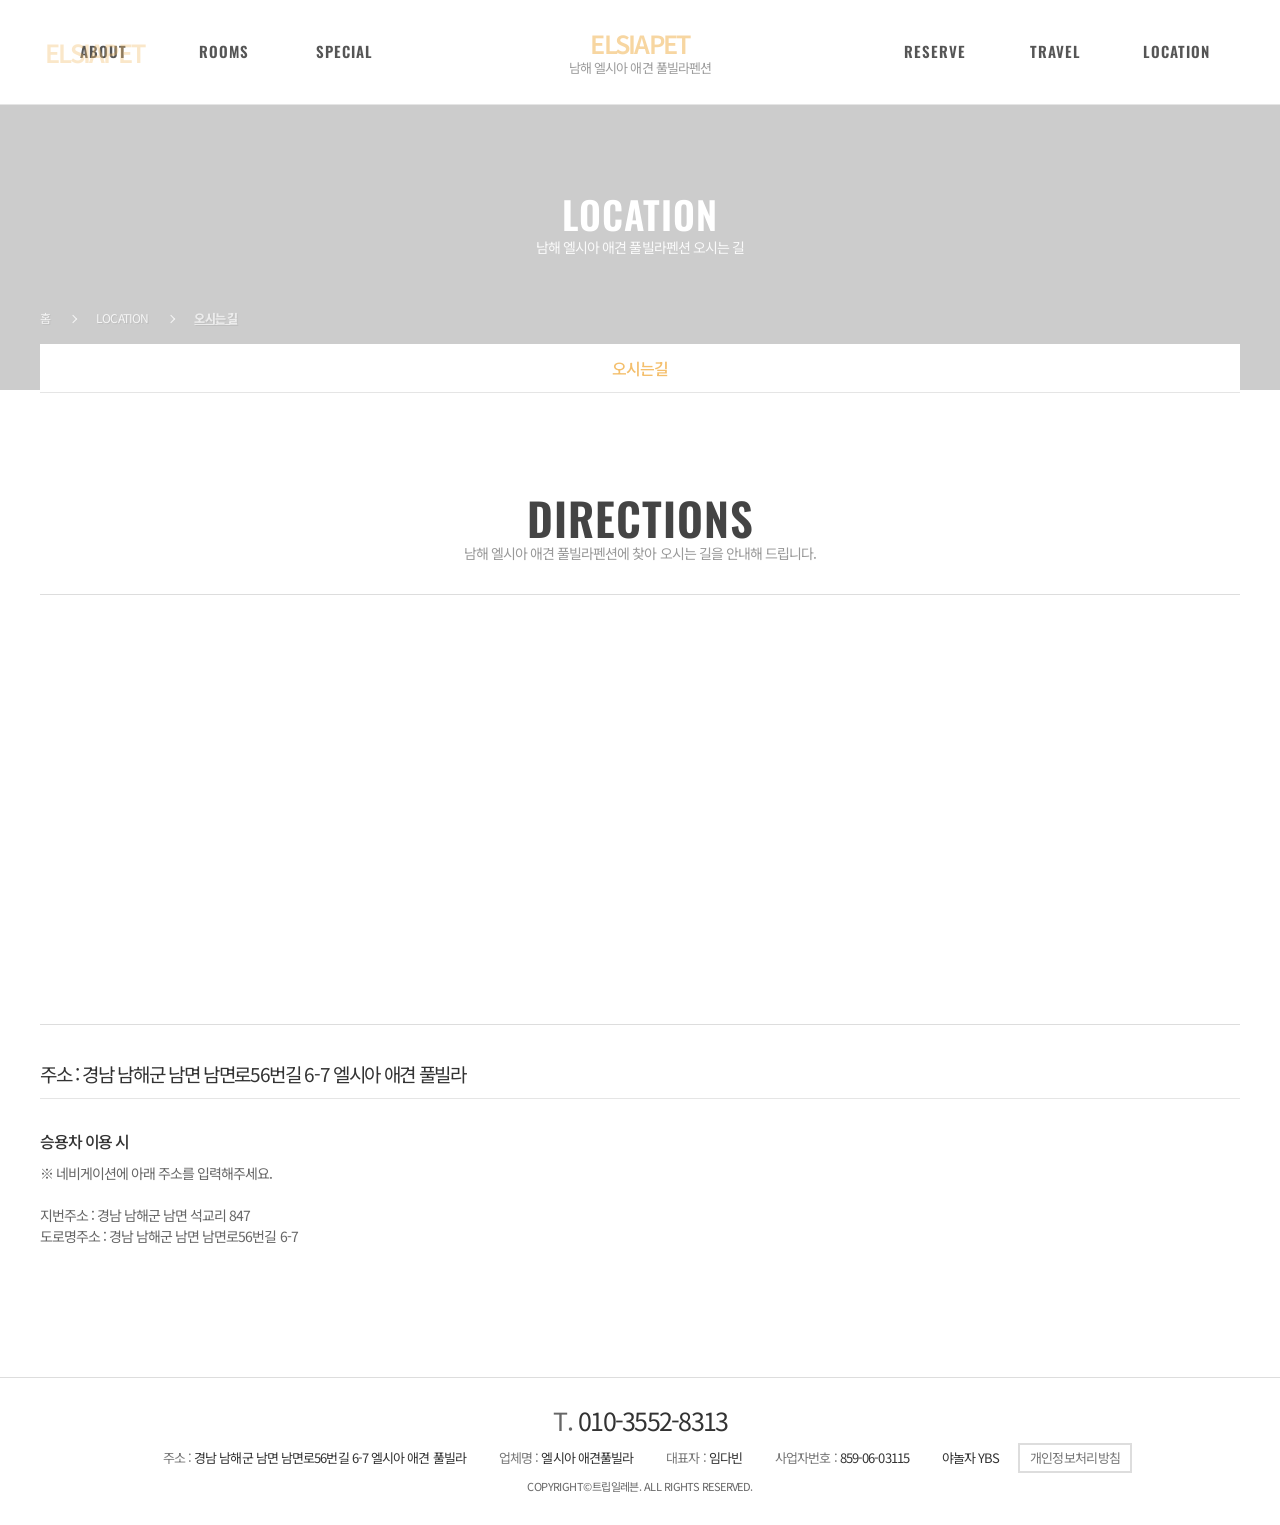
<file: directions.html>
<!doctype html>
<html lang="ko">
  <head>
    <meta charset="UTF-8" />
    <style>
      html.tpl-loading body {
        opacity: 0;
      }
      body {
        opacity: 1;
        transition: opacity 0.3s ease;
      }
    </style>
    <script>
      document.documentElement.classList.add('tpl-loading');
      window.__tplReveal = function () {
        document.documentElement.classList.remove('tpl-loading');
      };
      setTimeout(function () {
        window.__tplReveal && window.__tplReveal();
      }, 3000);
    </script>
    <meta http-equiv="X-UA-Compatible" content="IE=edge" />
    <meta name="viewport" content="width=device-width, initial-scale=1.0" />
    <meta property="og:type" content="website" />
    <title data-page-title>남해 엘시아 애견 풀빌라펜션 - 오시는길</title>
    <link rel="icon" href="data:," />
    <link rel="stylesheet" type="text/css" href="styles/theme.css" />
    <link rel="stylesheet" type="text/css" href="styles/reset.css" />
    <link rel="stylesheet" type="text/css" href="styles/style.css" />
    <link rel="stylesheet" type="text/css" href="styles/popup.css" />
    <link
      rel="stylesheet"
      type="text/css"
      href="//cdn.jsdelivr.net/npm/swiper@8/swiper-bundle.min.css"
    />
    <!-- Open Graph Meta Tags for Social Media -->
  <meta property="og:type" content="website" />
  <meta property="og:title" content="남해 엘시아 애견 풀빌라펜션 - 오시는길" />
  <meta property="og:description" content="남해 엘시아 애견 풀빌라에서 반려견과 함께하는 개별수영장·스파·바베큐, 일출 감성 가득한 파라다랑스와 금산 여행까지 가족 힐링을 완성해보세요." />
  <meta property="og:image" content="https://bookingplay-media.s3.amazonaws.com/item_images/2025/04/22/qCv7S8JurfEF.jpg" />
  <meta property="og:url" content="https://elsiapet.kr" />

  <!-- Twitter Card Meta Tags -->
  <meta name="twitter:card" content="summary_large_image" />
  <meta name="twitter:title" content="남해 엘시아 애견 풀빌라펜션 - 오시는길" />
  <meta name="twitter:description" content="남해 엘시아 애견 풀빌라에서 반려견과 함께하는 개별수영장·스파·바베큐, 일출 감성 가득한 파라다랑스와 금산 여행까지 가족 힐링을 완성해보세요." />
  <meta name="twitter:image" content="https://bookingplay-media.s3.amazonaws.com/item_images/2025/04/22/qCv7S8JurfEF.jpg" />
  <meta name="naver-site-verification" content="ef0d6030f64b0080d39eb51db9a20dc0a44d8806" />
  <meta name="google-site-verification" content="nyvHUQqJAeDU8vYwDLluuZZBGHzlPxoDgQZzmQNhnM4" />
</head>

  <body oncontextmenu="return false;" onselectstart="return false" ondragstart="return false;">
    <div id="wrap">
      <div id="header-wrap"></div>

      <div id="container">
        <!-- 원본 traffic.html (#content.sub5_1). 슬라이더가 없는 정적 페이지다. -->
        <section id="content" class="sub5_1 sub_traffic">
          <!-- ── 히어로 — 슬라이더가 아닌 고정 배경 ──────────────── -->
          <div class="sub_visual_wide" data-directions-hero>
            <div class="visual_box">
              <div class="visual_txt">
                <strong>LOCATION</strong>
                <p data-directions-hero-description></p>
              </div>
            </div>
          </div>
          <!--// sub_visual -->

          <div class="sub_location_wrap">
            <div class="inner">
              <ul class="location_box">
                <li>홈</li>
                <li>LOCATION</li>
                <li><a href="./directions.html">오시는 길</a></li>
              </ul>
              <ul class="cate_box">
                <li class="on"><a href="./directions.html">오시는길</a></li>
              </ul>
            </div>
          </div>

          <div class="sub_cont">
            <div class="sub_title_box">
              <h3 data-directions-title></h3>
              <p data-directions-lead></p>
            </div>

            <div class="map_box">
              <!-- 원본은 daum roughmap 퍼가기 스크립트를 넣었다. 업체 고유 key 가
                   필요해 데이터로 만들 수 없어 Kakao Maps SDK 로 대체했다.
                   .map_inner 는 padding-bottom 비율 상자라 #kakao-map 이 absolute 로 채운다. -->
              <div class="map_inner">
                <div id="kakao-map"></div>
              </div>
            </div>

            <div class="map_info inner">
              <strong data-directions-address></strong>
              <dl data-directions-notice></dl>
            </div>
          </div>
          <!--// sub_cont -->
        </section>
      </div>
      <!--// container -->

      <div id="footer-wrap"></div>
    </div>

    <div id="popup-container"></div>

    <script src="//cdnjs.cloudflare.com/ajax/libs/jquery/3.4.1/jquery.min.js"></script>
    <script src="//cdn.jsdelivr.net/npm/swiper@8/swiper-bundle.min.js"></script>
    <script src="js/image-helpers.js"></script>
    <script src="js/kakao-maps-sdk.js"></script>
    <script src="js/preview-handler.js"></script>
    <script src="js/data-mapper/core/base-mapper.js"></script>
    <script src="js/data-mapper/pages/header-footer-mapper.js"></script>
    <script src="js/data-mapper/pages/directions-mapper.js"></script>
    <script src="js/header-footer-loader.js"></script>
    <script src="js/common.js"></script>
    <script src="js/popup.js"></script>
  </body>
</html>
</file>
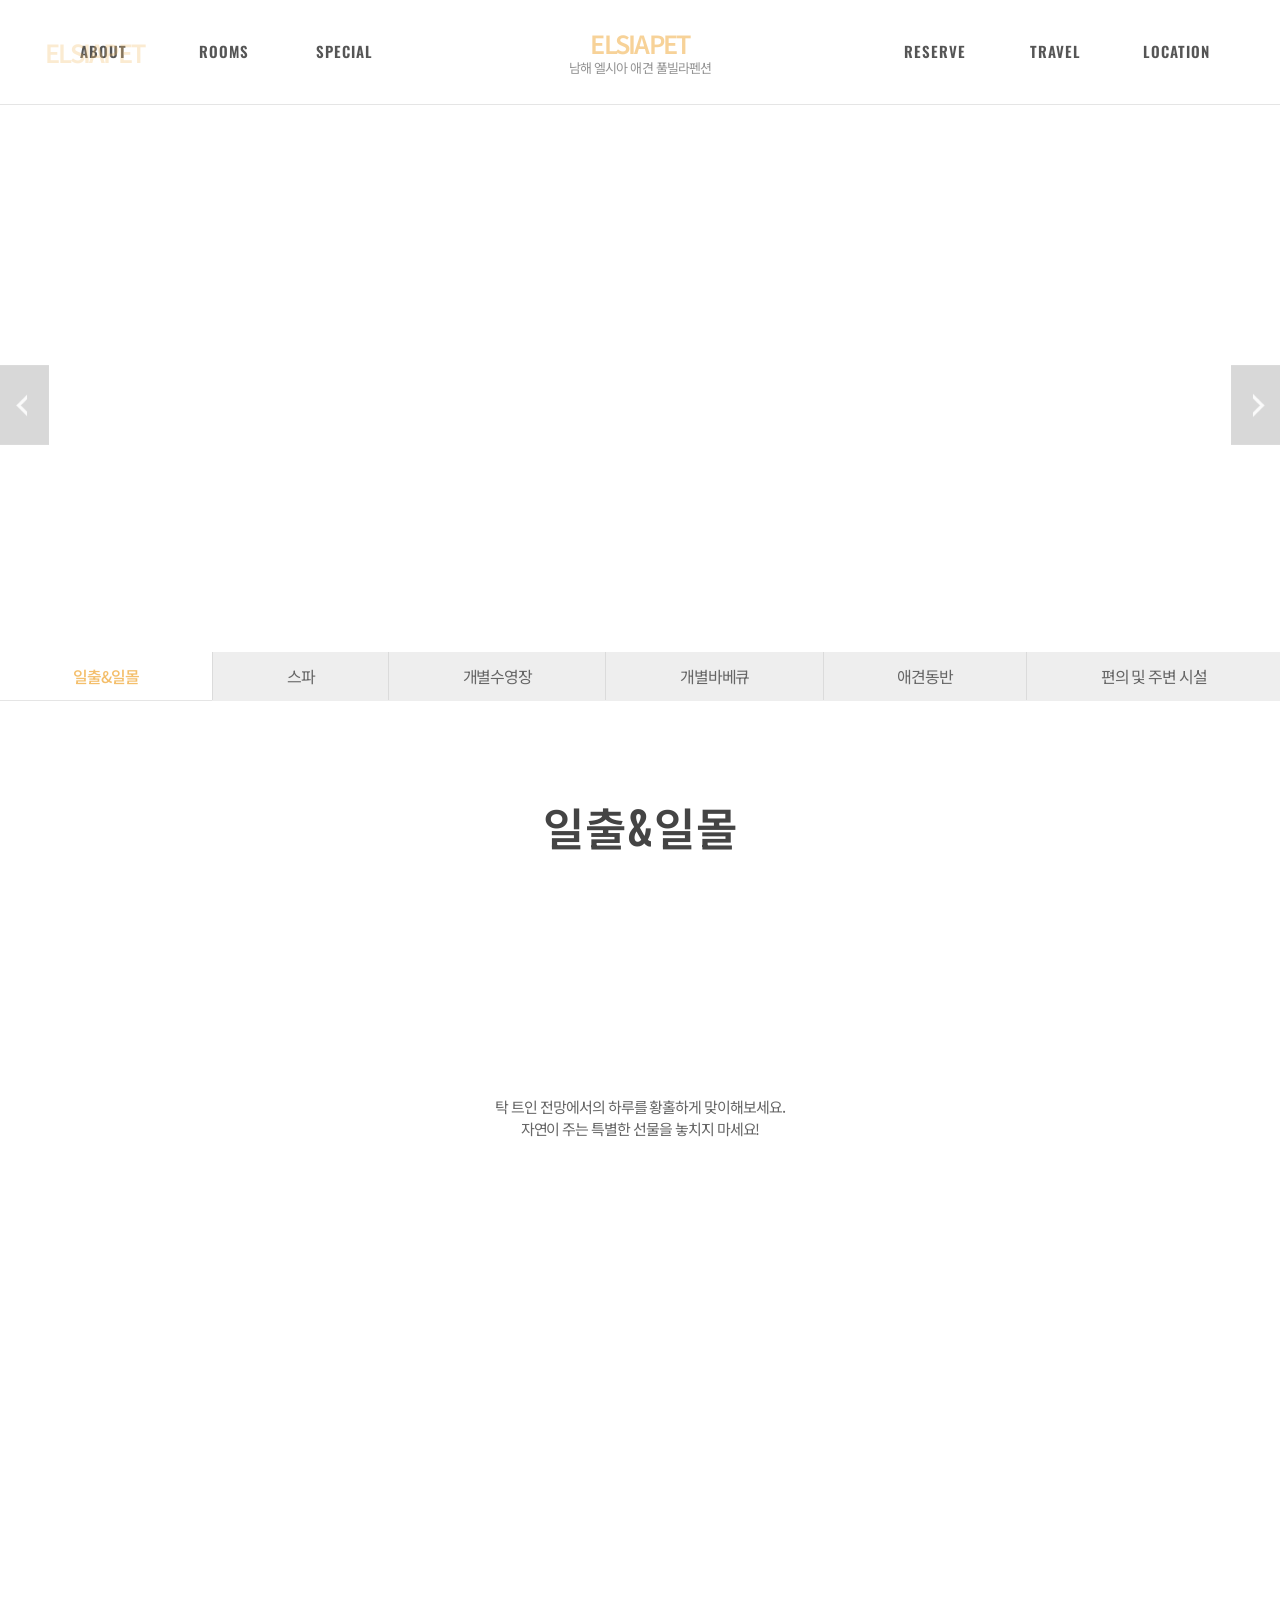
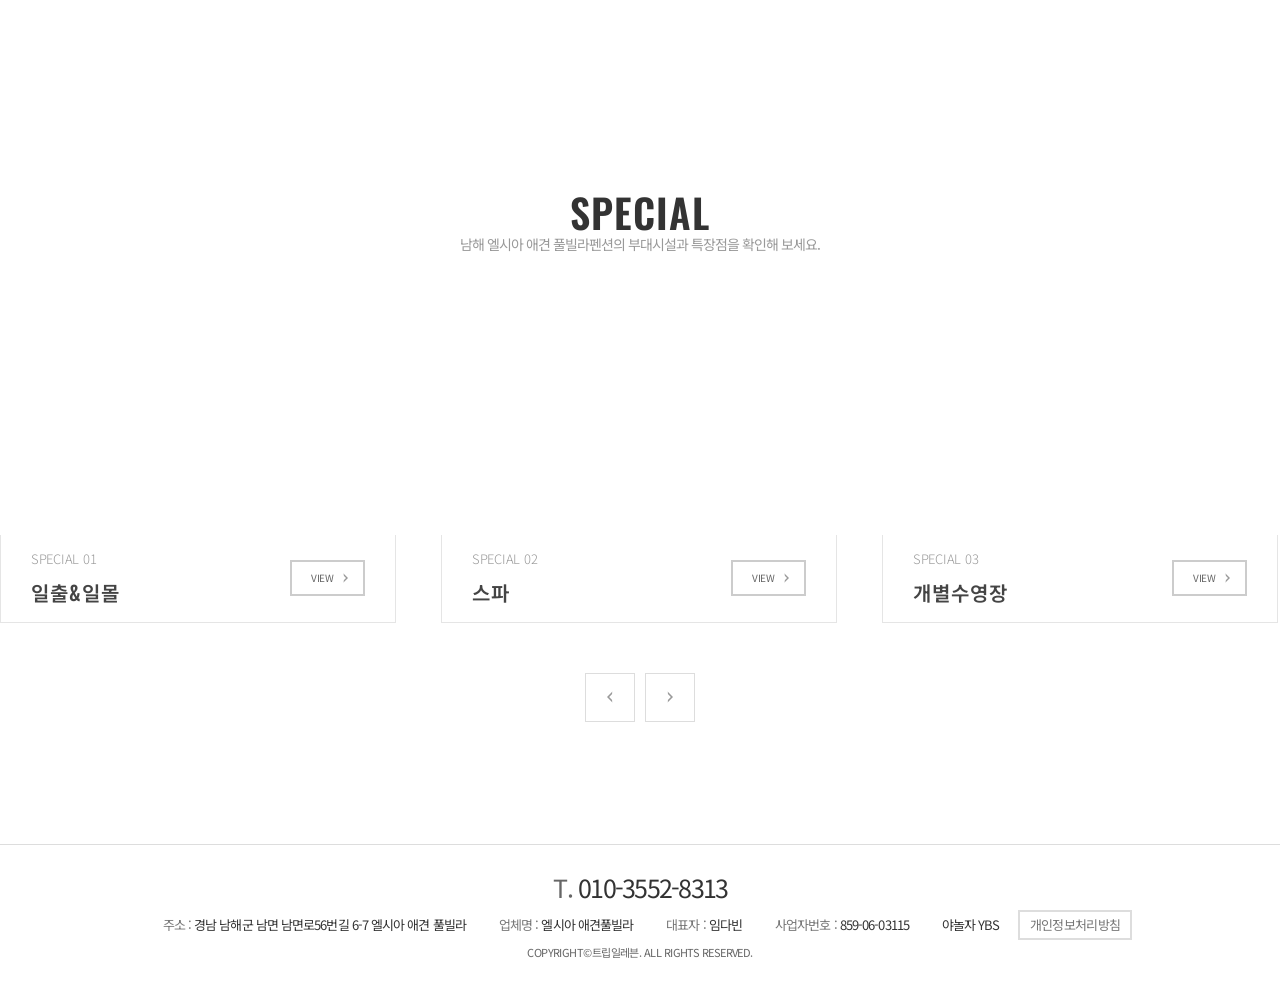
<file: facility.html>
<!doctype html>
<html lang="ko">
  <head>
    <meta charset="UTF-8" />
    <style>
      html.tpl-loading body {
        opacity: 0;
      }
      body {
        opacity: 1;
        transition: opacity 0.3s ease;
      }
    </style>
    <script>
      document.documentElement.classList.add('tpl-loading');
      window.__tplReveal = function () {
        document.documentElement.classList.remove('tpl-loading');
      };
      setTimeout(function () {
        window.__tplReveal && window.__tplReveal();
      }, 3000);
    </script>
    <meta http-equiv="X-UA-Compatible" content="IE=edge" />
    <meta name="viewport" content="width=device-width, initial-scale=1.0" />
    <meta property="og:type" content="website" />
    <title data-page-title>남해 엘시아 애견 풀빌라펜션 - 시설안내</title>
    <link rel="icon" href="data:," />
    <link rel="stylesheet" type="text/css" href="styles/theme.css" />
    <link rel="stylesheet" type="text/css" href="styles/reset.css" />
    <link rel="stylesheet" type="text/css" href="styles/style.css" />
    <link rel="stylesheet" type="text/css" href="styles/popup.css" />
    <link
      rel="stylesheet"
      type="text/css"
      href="//cdn.jsdelivr.net/npm/swiper@8/swiper-bundle.min.css"
    />
    <!-- Open Graph Meta Tags for Social Media -->
  <meta property="og:type" content="website" />
  <meta property="og:title" content="남해 엘시아 애견 풀빌라펜션 - 시설안내" />
  <meta property="og:description" content="남해 엘시아 애견 풀빌라에서 반려견과 함께하는 개별수영장·스파·바베큐, 일출 감성 가득한 파라다랑스와 금산 여행까지 가족 힐링을 완성해보세요." />
  <meta property="og:image" content="https://bookingplay-media.s3.amazonaws.com/item_images/2025/04/22/qCv7S8JurfEF.jpg" />
  <meta property="og:url" content="https://elsiapet.kr" />

  <!-- Twitter Card Meta Tags -->
  <meta name="twitter:card" content="summary_large_image" />
  <meta name="twitter:title" content="남해 엘시아 애견 풀빌라펜션 - 시설안내" />
  <meta name="twitter:description" content="남해 엘시아 애견 풀빌라에서 반려견과 함께하는 개별수영장·스파·바베큐, 일출 감성 가득한 파라다랑스와 금산 여행까지 가족 힐링을 완성해보세요." />
  <meta name="twitter:image" content="https://bookingplay-media.s3.amazonaws.com/item_images/2025/04/22/qCv7S8JurfEF.jpg" />
  <meta name="naver-site-verification" content="ef0d6030f64b0080d39eb51db9a20dc0a44d8806" />
  <meta name="google-site-verification" content="nyvHUQqJAeDU8vYwDLluuZZBGHzlPxoDgQZzmQNhnM4" />
</head>

  <body oncontextmenu="return false;" onselectstart="return false" ondragstart="return false;">
    <div id="wrap">
      <div id="header-wrap"></div>

      <div id="container">
        <!-- 원본 special1~5.html 상세 화면(#content.sub3_2)이다.
             원본은 시설마다 파일이 하나씩이었지만 우리는 ?id= 로 받는다. -->
        <section id="content" class="sub3_2 sub_special sub_special_detail">
          <!-- ── 히어로 (시설 사진 슬라이더) ─────────────────────── -->
          <div class="sub_visual visual">
            <div class="visual_txt">
              <span data-property-name-en></span>
              <strong data-facility-name></strong>
              <p data-facility-caption></p>
            </div>
            <div class="arw_box">
              <div
                class="swiper-button-prev"
                style="
                  background: url(images/common/left_btn.png) no-repeat 0 0;
                  background-size: auto 100%;
                "
              ></div>
              <div
                class="swiper-button-next"
                style="
                  background: url(images/common/right_btn.png) no-repeat 100%;
                  background-size: auto 100%;
                "
              ></div>
            </div>
            <div class="visual_box">
              <div class="swiper-container">
                <div class="swiper-wrapper" data-facility-hero-slides></div>
              </div>
            </div>
          </div>
          <!--// sub_visual -->

          <div class="sub_location_wrap">
            <div class="inner">
              <!-- 시설 탭. 원본에는 앞에 '미리보기'(special.html) li 가 있지만
                   우리 템플릿에는 시설 목록 페이지가 없어 시설만 나열한다. -->
              <ul class="cate_box" data-facility-nav></ul>
            </div>
          </div>

          <div class="sub_cont">
            <div class="sub_title_box">
              <h3 data-facility-name></h3>
              <p data-facility-caption></p>
            </div>

            <!-- ── 소개 배너 ─────────────────────────────────── -->
            <div class="special_bnr inner">
              <div class="img" data-facility-banner-image></div>
              <div class="txt_box">
                <strong data-facility-banner-title></strong>
                <p data-facility-description></p>
              </div>
            </div>

            <!-- ── 상세 이미지 블록 ──────────────────────────── -->
            <div data-facility-detail-blocks></div>

            <!-- ── 다른 부대시설 ─────────────────────────────── -->
            <div class="sub_special_detail_box">
              <div class="main_special">
                <div class="title_box">
                  <h3>SPECIAL</h3>
                  <p data-facility-list-lead></p>
                </div>
                <div class="swiper-container inner">
                  <div class="swiper-wrapper" data-facility-list-slides></div>
                </div>
                <div class="arw_box">
                  <div
                    class="swiper-button-prev"
                    style="background: url(images/common/room_pre.png) no-repeat 50% 50% #fff"
                  >
                    <img src="images/common/spe_le.png" alt="이전버튼" />
                  </div>
                  <div
                    class="swiper-button-next"
                    style="background: url(images/common/l_le.png) no-repeat 50% 50% #fff"
                  >
                    <img src="images/common/spe_ri.png" alt="다음버튼" />
                  </div>
                </div>
              </div>
            </div>
          </div>
          <!--// sub_cont -->
        </section>
      </div>
      <!--// container -->

      <div id="footer-wrap"></div>
    </div>

    <div id="popup-container"></div>

    <script src="//cdnjs.cloudflare.com/ajax/libs/jquery/3.4.1/jquery.min.js"></script>
    <script src="//cdn.jsdelivr.net/npm/swiper@8/swiper-bundle.min.js"></script>
    <script src="js/image-helpers.js"></script>
    <script src="js/preview-handler.js"></script>
    <script src="js/data-mapper/core/base-mapper.js"></script>
    <script src="js/data-mapper/pages/header-footer-mapper.js"></script>
    <script src="js/data-mapper/pages/facility-mapper.js"></script>
    <script src="js/header-footer-loader.js"></script>
    <script src="js/common.js"></script>
    <script src="js/pages/facility.js"></script>
    <script src="js/popup.js"></script>
  </body>
</html>
</file>
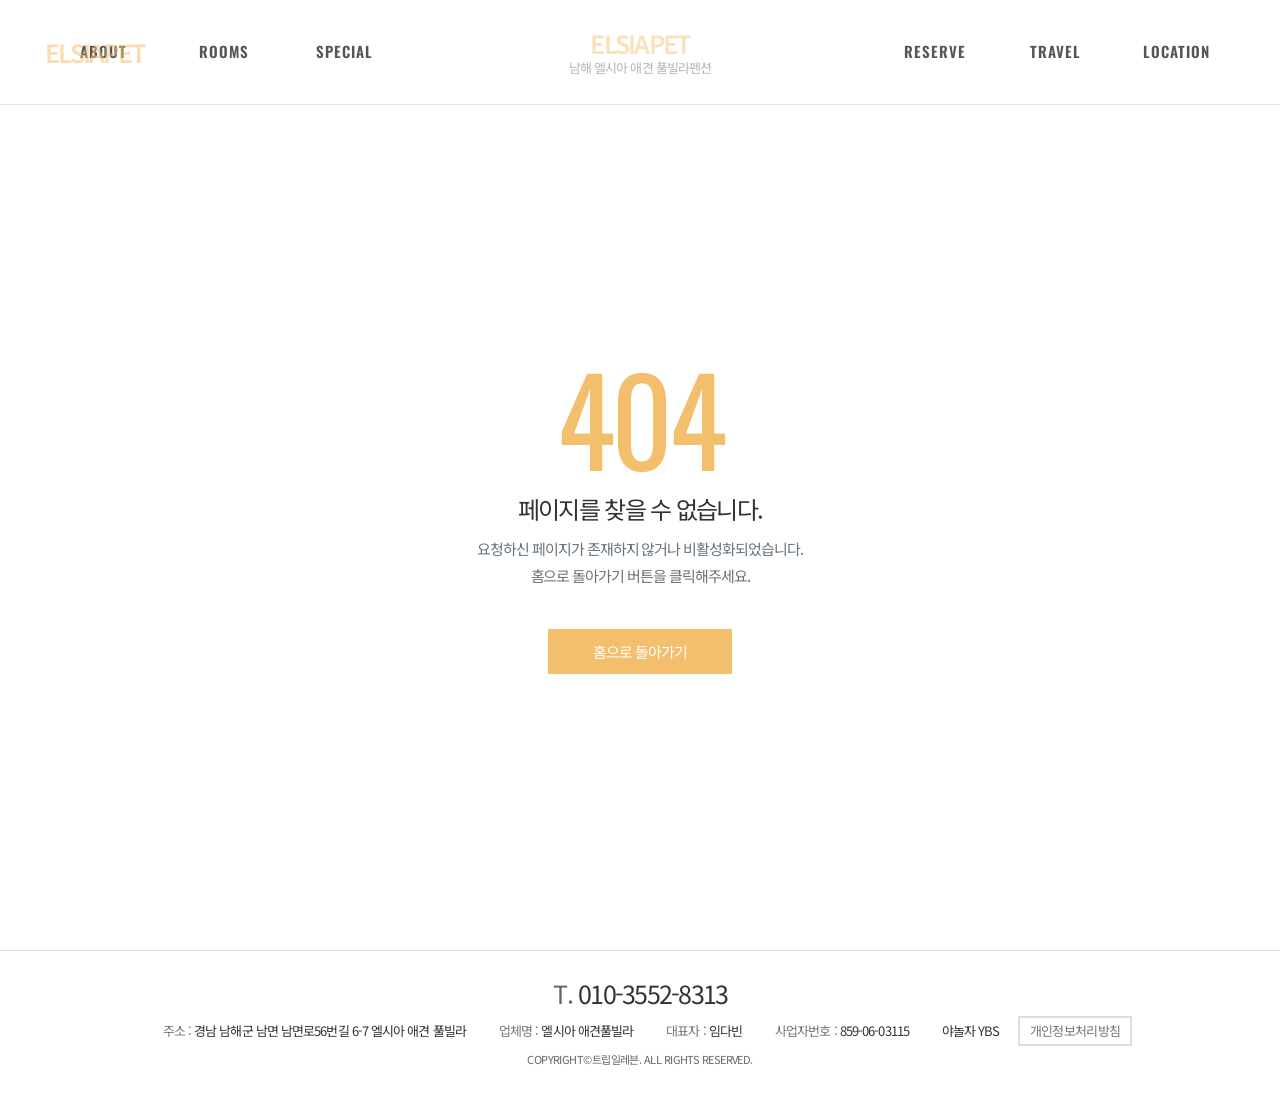
<file: landing.html>
<!doctype html>
<html lang="ko">
  <head>
    <meta charset="UTF-8" />
    <!-- 렌더 게이트: 매핑 전 placeholder 깜빡임 방지 (매핑 완료 시 페이드인) -->
    <style>
      html.tpl-loading body {
        opacity: 0;
      }
      body {
        opacity: 1;
        transition: opacity 0.3s ease;
      }
    </style>
    <script>
      document.documentElement.classList.add('tpl-loading');
      window.__tplReveal = function () {
        document.documentElement.classList.remove('tpl-loading');
      };
      setTimeout(function () {
        window.__tplReveal && window.__tplReveal();
      }, 3000);
    </script>
    <meta http-equiv="X-UA-Compatible" content="IE=edge" />
    <meta name="viewport" content="width=device-width, initial-scale=1.0" />
    <meta property="og:type" content="website" />
    <title data-page-title>남해 엘시아 애견 풀빌라펜션</title>
    <link rel="icon" href="data:," />
    <link rel="stylesheet" type="text/css" href="styles/theme.css" />
    <link rel="stylesheet" type="text/css" href="styles/reset.css" />
    <link rel="stylesheet" type="text/css" href="styles/landing.css" />
    <!-- Open Graph Meta Tags for Social Media -->
  <meta property="og:type" content="website" />
  <meta property="og:title" content="남해 엘시아 애견 풀빌라펜션" />
  <meta property="og:description" content="남해 엘시아 애견 풀빌라에서 반려견과 함께하는 개별수영장·스파·바베큐, 일출 감성 가득한 파라다랑스와 금산 여행까지 가족 힐링을 완성해보세요." />
  <meta property="og:image" content="https://bookingplay-media.s3.amazonaws.com/item_images/2025/04/22/qCv7S8JurfEF.jpg" />
  <meta property="og:url" content="https://elsiapet.kr" />

  <!-- Twitter Card Meta Tags -->
  <meta name="twitter:card" content="summary_large_image" />
  <meta name="twitter:title" content="남해 엘시아 애견 풀빌라펜션" />
  <meta name="twitter:description" content="남해 엘시아 애견 풀빌라에서 반려견과 함께하는 개별수영장·스파·바베큐, 일출 감성 가득한 파라다랑스와 금산 여행까지 가족 힐링을 완성해보세요." />
  <meta name="twitter:image" content="https://bookingplay-media.s3.amazonaws.com/item_images/2025/04/22/qCv7S8JurfEF.jpg" />
  <meta name="naver-site-verification" content="ef0d6030f64b0080d39eb51db9a20dc0a44d8806" />
  <meta name="google-site-verification" content="nyvHUQqJAeDU8vYwDLluuZZBGHzlPxoDgQZzmQNhnM4" />
</head>

  <body oncontextmenu="return false;" onselectstart="return false" ondragstart="return false;">
    <!-- 랜딩 게이트: 헤더/푸터 없음 — 숙소를 아직 고르기 전 화면이라
         특정 숙소의 내비게이션(ABOUT/ROOMS/SPECIAL 등)을 보여줄 수 없다.
         himongpoolvilla.kr(3카드) / haimom(2카드) 형태의 "여러 숙소 게이트" 참고. -->
    <div id="landing-gate">
      <!-- data-* 속성 : data-landing-cards (동적 매핑, li 개수 = 카드 수)
           pages.landing.sections[0].about[] -->
      <ul class="landing_cards" data-landing-cards>
        <!-- MAPPER: about[i] → li.landing_card > a > div.landing_card_bg + div.landing_card_overlay + div.landing_card_content -->
      </ul>
    </div>

    <script src="js/image-helpers.js"></script>
    <script src="js/preview-handler.js"></script>
    <script src="js/data-mapper/core/base-mapper.js"></script>
    <script src="js/data-mapper/pages/landing-mapper.js"></script>
    <script src="js/pages/landing.js"></script>
  </body>
</html>
</file>
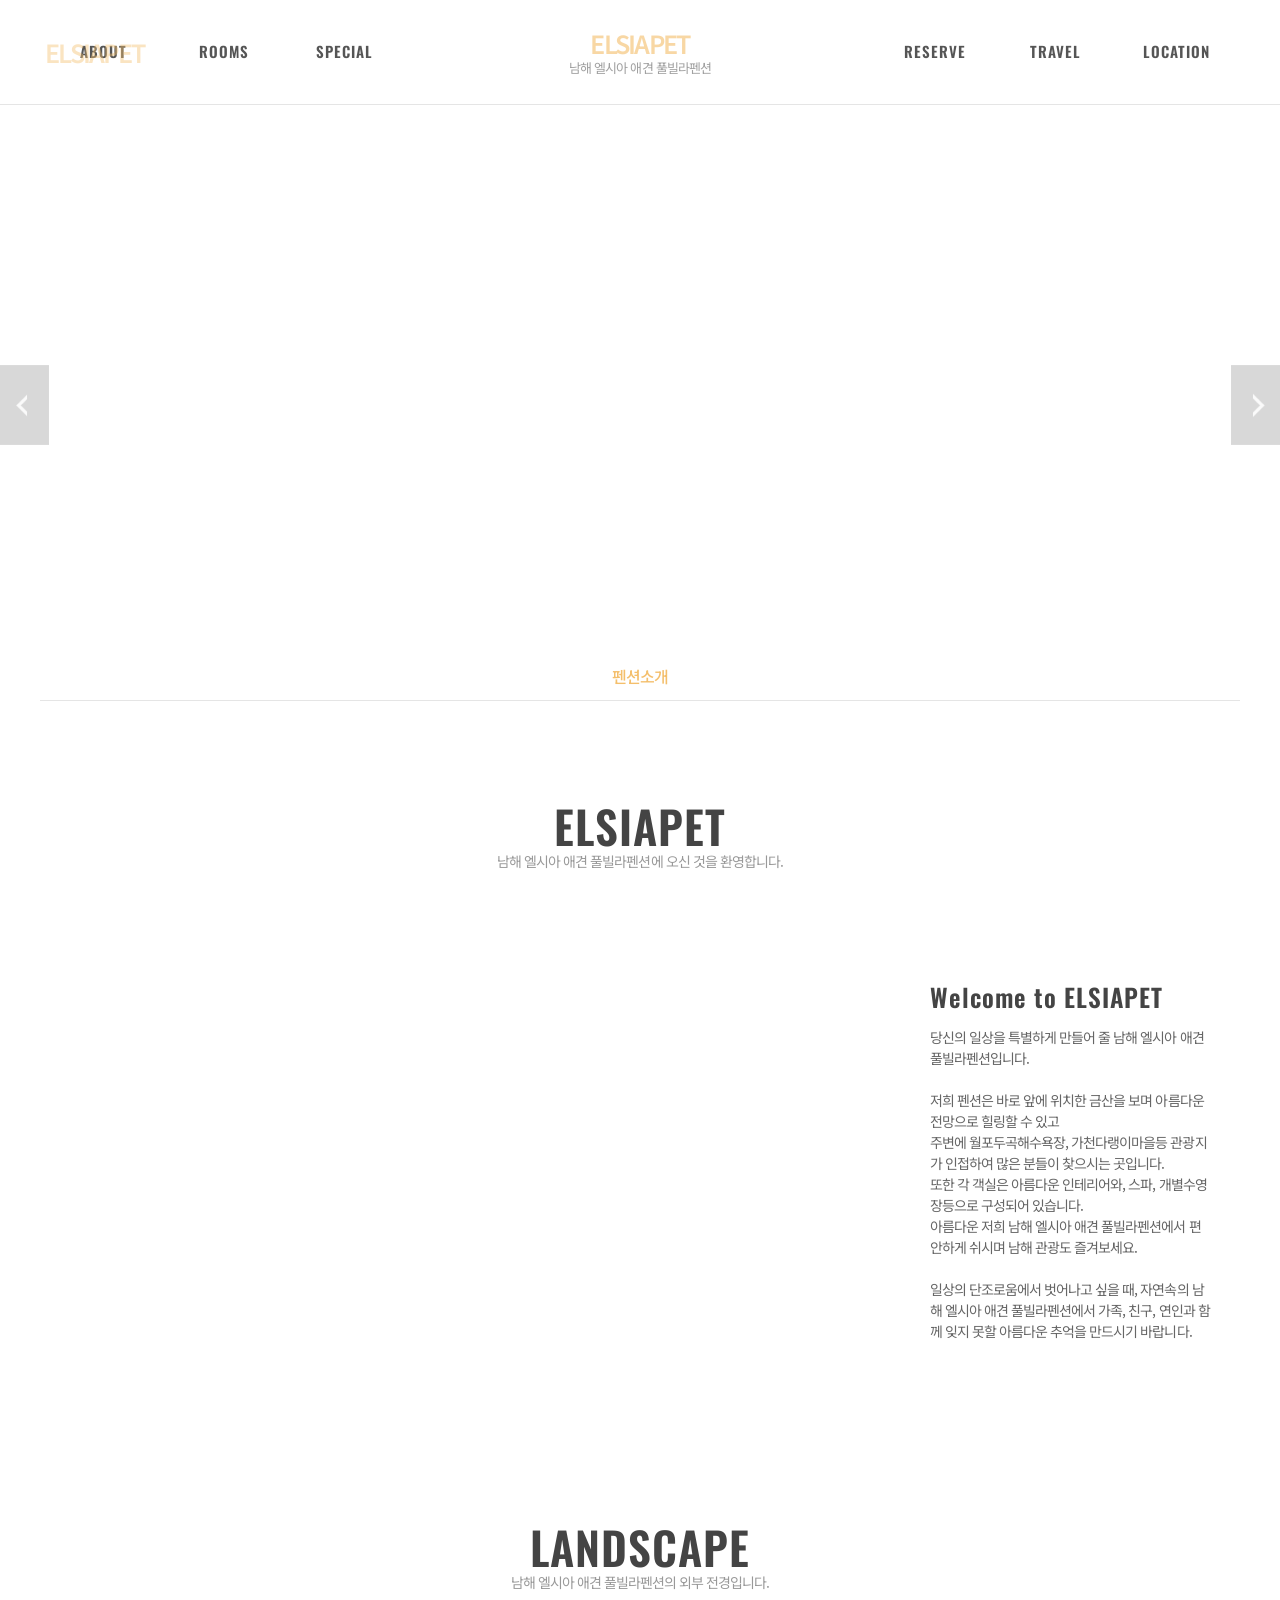
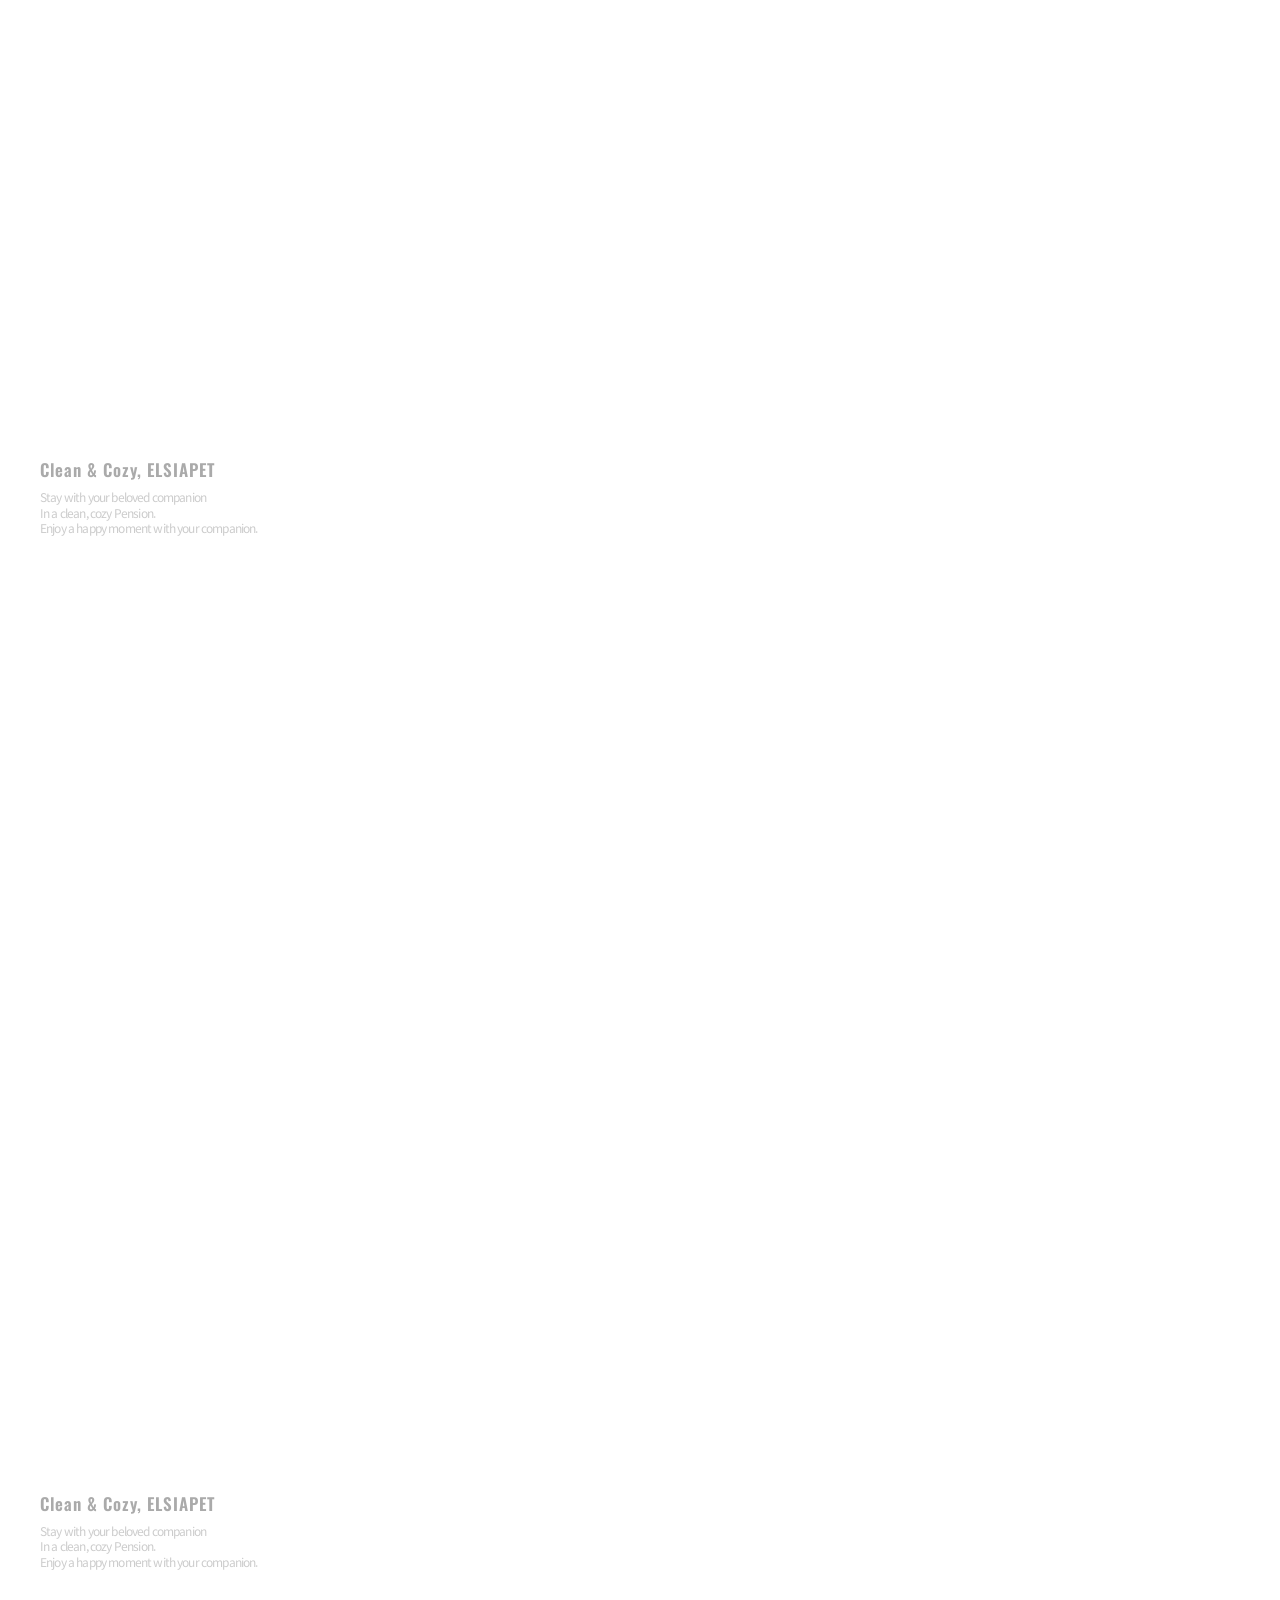
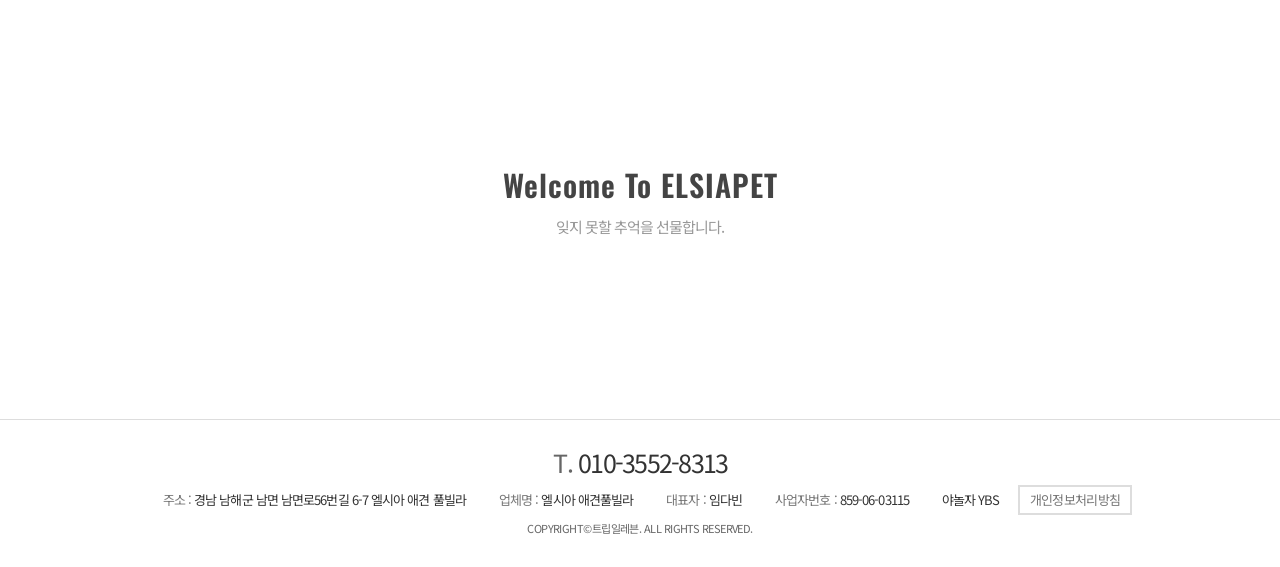
<file: main.html>
<!doctype html>
<html lang="ko">
  <head>
    <meta charset="UTF-8" />
    <style>
      html.tpl-loading body {
        opacity: 0;
      }
      body {
        opacity: 1;
        transition: opacity 0.3s ease;
      }
    </style>
    <script>
      document.documentElement.classList.add('tpl-loading');
      window.__tplReveal = function () {
        document.documentElement.classList.remove('tpl-loading');
      };
      setTimeout(function () {
        window.__tplReveal && window.__tplReveal();
      }, 3000);
    </script>
    <meta http-equiv="X-UA-Compatible" content="IE=edge" />
    <meta name="viewport" content="width=device-width, initial-scale=1.0" />
    <meta property="og:type" content="website" />
    <title data-page-title>남해 엘시아 애견 풀빌라펜션 - 숙소소개</title>
    <link rel="icon" href="data:," />
    <link rel="stylesheet" type="text/css" href="styles/theme.css" />
    <link rel="stylesheet" type="text/css" href="styles/reset.css" />
    <link rel="stylesheet" type="text/css" href="styles/style.css" />
    <link rel="stylesheet" type="text/css" href="styles/popup.css" />
    <link
      rel="stylesheet"
      type="text/css"
      href="//cdn.jsdelivr.net/npm/swiper@8/swiper-bundle.min.css"
    />
    <!-- Open Graph Meta Tags for Social Media -->
  <meta property="og:type" content="website" />
  <meta property="og:title" content="남해 엘시아 애견 풀빌라펜션 - 숙소소개" />
  <meta property="og:description" content="남해 엘시아 애견 풀빌라에서 반려견과 함께하는 개별수영장·스파·바베큐, 일출 감성 가득한 파라다랑스와 금산 여행까지 가족 힐링을 완성해보세요." />
  <meta property="og:image" content="https://bookingplay-media.s3.amazonaws.com/item_images/2025/04/22/qCv7S8JurfEF.jpg" />
  <meta property="og:url" content="https://elsiapet.kr" />

  <!-- Twitter Card Meta Tags -->
  <meta name="twitter:card" content="summary_large_image" />
  <meta name="twitter:title" content="남해 엘시아 애견 풀빌라펜션 - 숙소소개" />
  <meta name="twitter:description" content="남해 엘시아 애견 풀빌라에서 반려견과 함께하는 개별수영장·스파·바베큐, 일출 감성 가득한 파라다랑스와 금산 여행까지 가족 힐링을 완성해보세요." />
  <meta name="twitter:image" content="https://bookingplay-media.s3.amazonaws.com/item_images/2025/04/22/qCv7S8JurfEF.jpg" />
  <meta name="naver-site-verification" content="ef0d6030f64b0080d39eb51db9a20dc0a44d8806" />
  <meta name="google-site-verification" content="nyvHUQqJAeDU8vYwDLluuZZBGHzlPxoDgQZzmQNhnM4" />
</head>

  <body oncontextmenu="return false;" onselectstart="return false" ondragstart="return false;">
    <div id="wrap">
      <div id="header-wrap"></div>

      <div id="container">
        <!-- 원본 about.html(sub1_1) + view.html(sub1_2) 을 합친 페이지.
             골격은 view.html 을 쓰고, about.html 에서는 .sub_wide_bnr 하나만 가져왔다.
             about + view 가 한 페이지가 되어 탭(.sub_location_wrap)은 뺐다. -->
        <section id="content" class="sub1_2 sub_view">
          <!-- ── 히어로 (외경 슬라이더) ────────────────────────── -->
          <div class="sub_visual visual">
            <div class="visual_txt">
              <span data-property-name-en></span>
              <!-- 원본은 LANDSCAPE. about 과 합친 페이지라 ABOUT 으로 둔다 -->
              <strong>ABOUT</strong>
              <p data-main-visual-description></p>
            </div>
            <div class="arw_box">
              <div
                class="swiper-button-prev"
                style="
                  background: url(images/common/left_btn.png) no-repeat 0 0;
                  background-size: auto 100%;
                "
              ></div>
              <div
                class="swiper-button-next"
                style="
                  background: url(images/common/right_btn.png) no-repeat 100%;
                  background-size: auto 100%;
                "
              ></div>
            </div>
            <div class="visual_box">
              <div class="swiper-container">
                <div class="swiper-wrapper" data-main-visual-slides></div>
              </div>
            </div>
          </div>
          <!--// sub_visual -->

          <!-- about + view 를 합쳐 탭은 '펜션소개' 하나뿐이다. 원본의 '외경보기'
               탭은 두지 않는다(같은 페이지를 가리키게 된다).
               탭을 남기는 건 메뉴 표시 때문만이 아니다. `.sub_visual +
               .sub_location_wrap` 의 margin-top:-48px 이 히어로 위로 올라타면서
               히어로와 아래 소개 배너 사이를 끊어 준다. 빼면 둘이 붙어 버린다. -->
          <div class="sub_location_wrap">
            <div class="inner">
              <ul class="cate_box">
                <li class="on"><a href="./main.html">펜션소개</a></li>
              </ul>
            </div>
          </div>

          <div class="sub_cont">
            <!-- ── 환영 제목 (about.html) ──────────────────────────
                 원본 about.html 에서 .sub_wide_bnr 바로 위에 있던 제목이다.
                 padding:100px 0 30px 을 갖고 있어 탭 흰 띠와 배너 사이 여백도
                 이 블록이 만든다. -->
            <div class="sub_title_box" data-main-welcome>
              <h3 data-property-name-en></h3>
              <p data-main-welcome-lead></p>
            </div>

            <!-- ── 숙소 소개 배너 (hero) — about.html 에서 가져온 영역 ── -->
            <div class="sub_wide_bnr" data-main-intro>
              <div class="txt_box">
                <strong data-main-intro-title></strong>
                <p data-main-intro-description></p>
              </div>
            </div>

            <!-- ── 외경 (about[]) ──────────────────────────────── -->
            <div class="sub_title_box" data-main-about-heading>
              <!-- 위 환영 제목이 이미 영문 숙소명이라, 여기는 원본 view.html 대로
                   LANDSCAPE 를 쓴다. 같은 이름이 두 번 나오지 않게 한다. -->
              <h3>LANDSCAPE</h3>
              <p data-main-about-lead></p>
            </div>
            <div data-main-about-blocks></div>

            <!-- ── 마무리 배너 ─────────────────────────────────── -->
            <div class="view_wide_bnr" data-main-closing>
              <div>
                <strong data-main-closing-title></strong>
                <p>잊지 못할 추억을 선물합니다.</p>
              </div>
            </div>
          </div>
          <!--// sub_cont -->
        </section>
      </div>
      <!--// container -->

      <div id="footer-wrap"></div>
    </div>

    <div id="popup-container"></div>

    <script src="//cdnjs.cloudflare.com/ajax/libs/jquery/3.4.1/jquery.min.js"></script>
    <script src="//cdn.jsdelivr.net/npm/swiper@8/swiper-bundle.min.js"></script>
    <script src="js/image-helpers.js"></script>
    <script src="js/preview-handler.js"></script>
    <script src="js/data-mapper/core/base-mapper.js"></script>
    <script src="js/data-mapper/pages/header-footer-mapper.js"></script>
    <script src="js/data-mapper/pages/main-mapper.js"></script>
    <script src="js/header-footer-loader.js"></script>
    <script src="js/common.js"></script>
    <script src="js/pages/main.js"></script>
    <script src="js/popup.js"></script>
  </body>
</html>
</file>
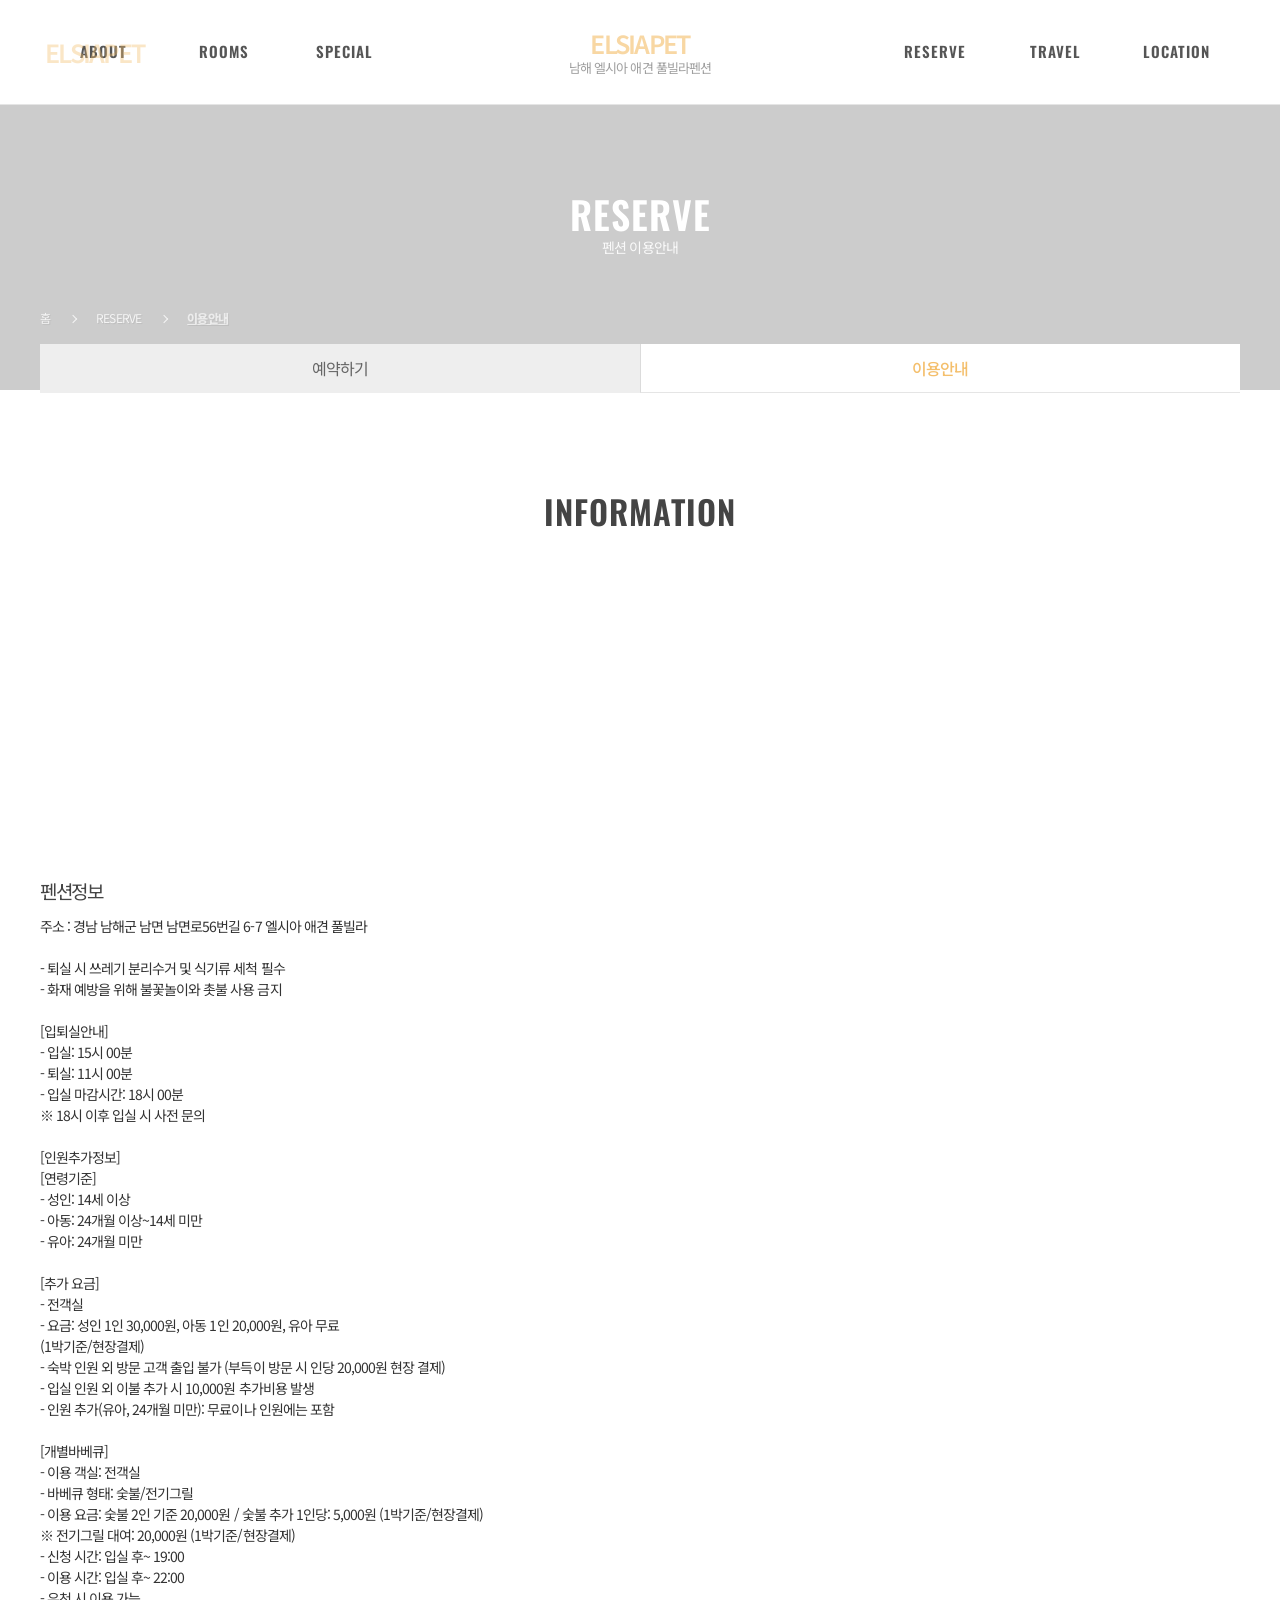
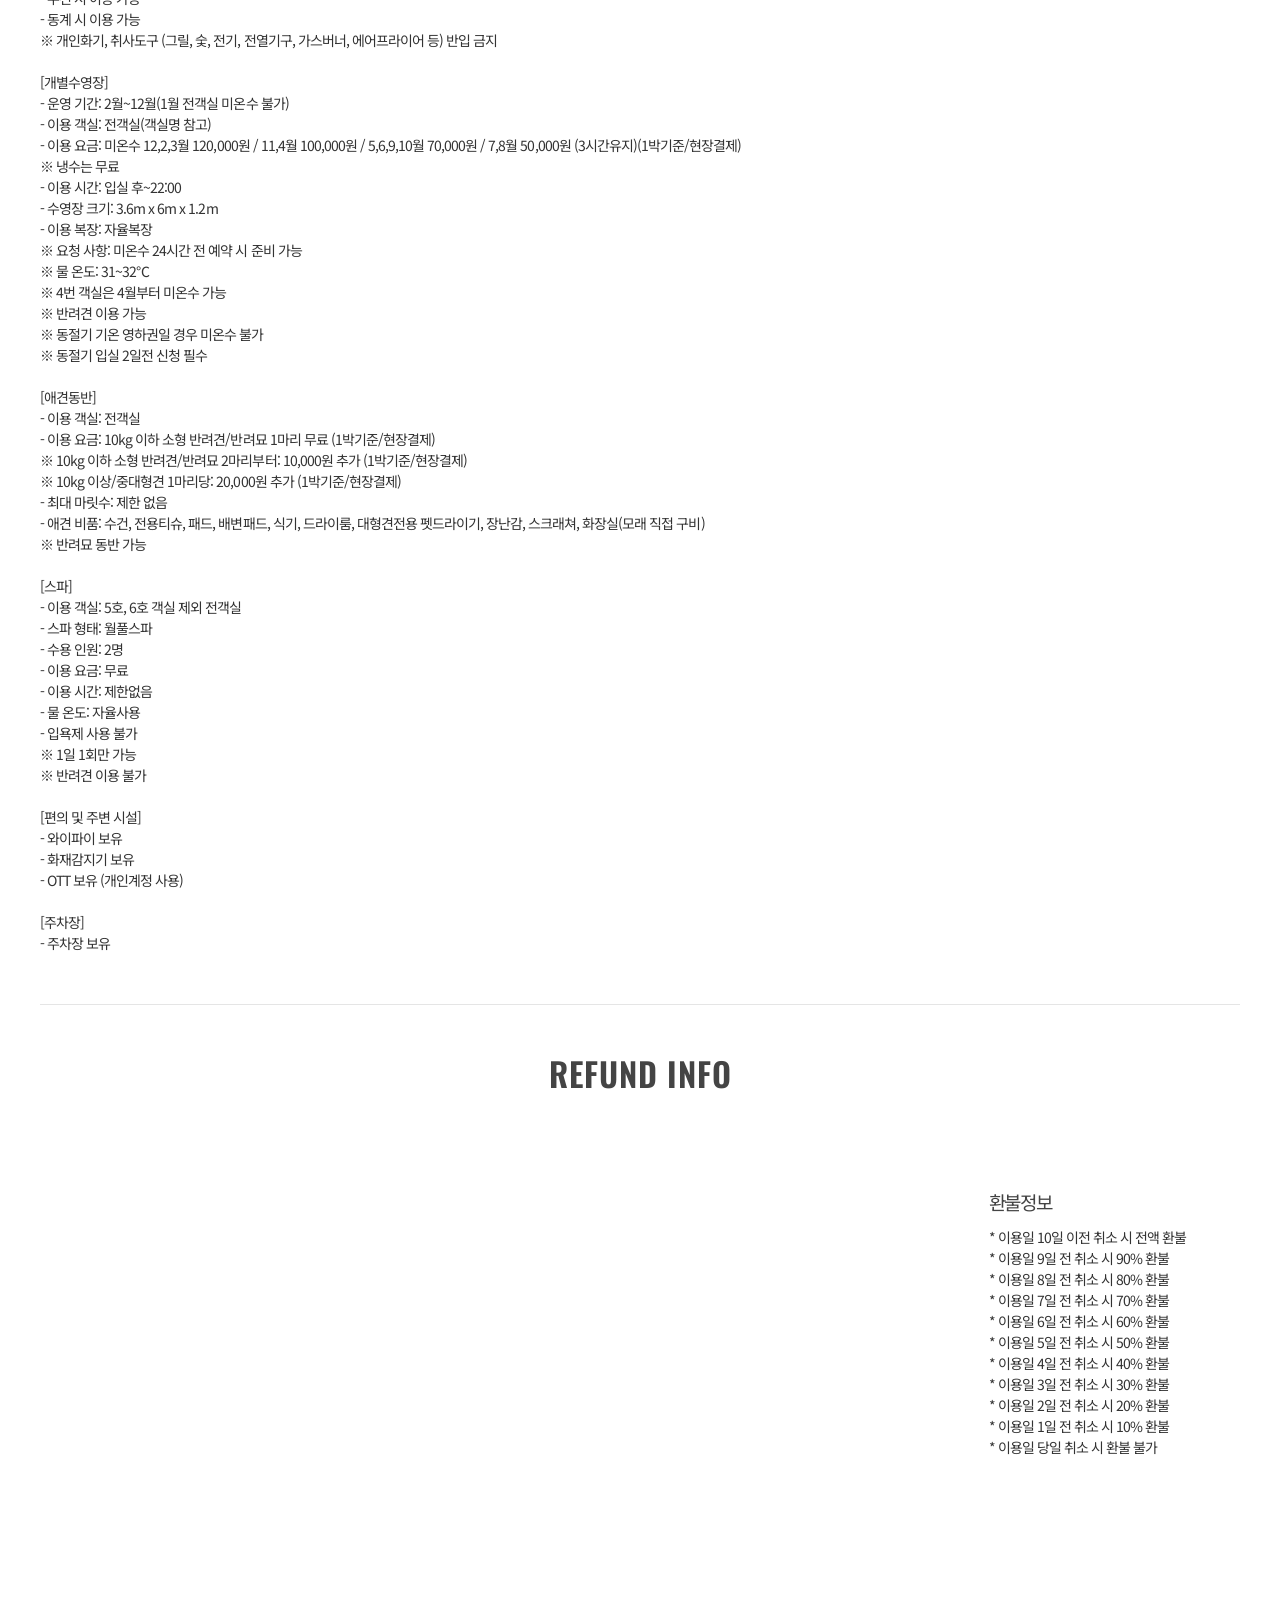
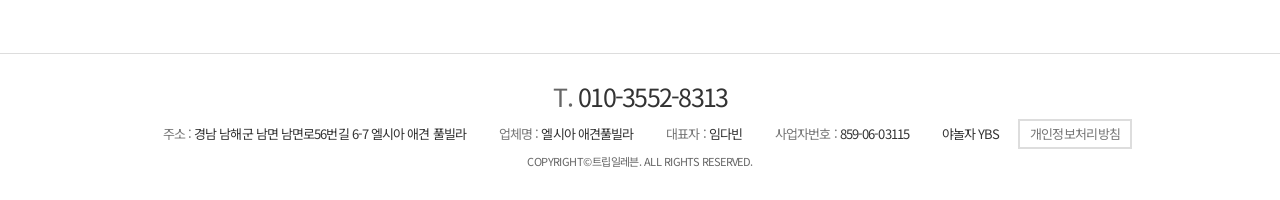
<file: reservation.html>
<!doctype html>
<html lang="ko">
  <head>
    <meta charset="UTF-8" />
    <style>
      html.tpl-loading body {
        opacity: 0;
      }
      body {
        opacity: 1;
        transition: opacity 0.3s ease;
      }
    </style>
    <script>
      document.documentElement.classList.add('tpl-loading');
      window.__tplReveal = function () {
        document.documentElement.classList.remove('tpl-loading');
      };
      setTimeout(function () {
        window.__tplReveal && window.__tplReveal();
      }, 3000);
    </script>
    <meta http-equiv="X-UA-Compatible" content="IE=edge" />
    <meta name="viewport" content="width=device-width, initial-scale=1.0" />
    <meta property="og:type" content="website" />
    <title data-page-title>남해 엘시아 애견 풀빌라펜션 - 예약안내</title>
    <link rel="icon" href="data:," />
    <link rel="stylesheet" type="text/css" href="styles/theme.css" />
    <link rel="stylesheet" type="text/css" href="styles/reset.css" />
    <link rel="stylesheet" type="text/css" href="styles/style.css" />
    <link rel="stylesheet" type="text/css" href="styles/popup.css" />
    <link
      rel="stylesheet"
      type="text/css"
      href="//cdn.jsdelivr.net/npm/swiper@8/swiper-bundle.min.css"
    />
    <!-- Open Graph Meta Tags for Social Media -->
  <meta property="og:type" content="website" />
  <meta property="og:title" content="남해 엘시아 애견 풀빌라펜션 - 예약안내" />
  <meta property="og:description" content="남해 엘시아 애견 풀빌라에서 반려견과 함께하는 개별수영장·스파·바베큐, 일출 감성 가득한 파라다랑스와 금산 여행까지 가족 힐링을 완성해보세요." />
  <meta property="og:image" content="https://bookingplay-media.s3.amazonaws.com/item_images/2025/04/22/qCv7S8JurfEF.jpg" />
  <meta property="og:url" content="https://elsiapet.kr" />

  <!-- Twitter Card Meta Tags -->
  <meta name="twitter:card" content="summary_large_image" />
  <meta name="twitter:title" content="남해 엘시아 애견 풀빌라펜션 - 예약안내" />
  <meta name="twitter:description" content="남해 엘시아 애견 풀빌라에서 반려견과 함께하는 개별수영장·스파·바베큐, 일출 감성 가득한 파라다랑스와 금산 여행까지 가족 힐링을 완성해보세요." />
  <meta name="twitter:image" content="https://bookingplay-media.s3.amazonaws.com/item_images/2025/04/22/qCv7S8JurfEF.jpg" />
  <meta name="naver-site-verification" content="ef0d6030f64b0080d39eb51db9a20dc0a44d8806" />
  <meta name="google-site-verification" content="nyvHUQqJAeDU8vYwDLluuZZBGHzlPxoDgQZzmQNhnM4" />
</head>

  <body oncontextmenu="return false;" onselectstart="return false" ondragstart="return false;">
    <div id="wrap">
      <div id="header-wrap"></div>

      <div id="container">
        <!-- 원본 reservation.html (#content.sub4_1). 슬라이더가 없는 정적 페이지다. -->
        <section id="content" class="sub4_1 sub_reserve">
          <!-- ── 히어로 — 슬라이더가 아닌 고정 배경 ──────────────── -->
          <div class="sub_visual_wide" data-reservation-hero>
            <div class="visual_box">
              <div class="visual_txt">
                <strong>RESERVE</strong>
                <p data-reservation-hero-description></p>
              </div>
            </div>
          </div>
          <!--// sub_visual -->

          <div class="sub_location_wrap">
            <div class="inner">
              <ul class="location_box">
                <li>홈</li>
                <li>RESERVE</li>
                <li><a href="./reservation.html">이용안내</a></li>
              </ul>
              <ul class="cate_box">
                <li><a href="#!" target="_blank" data-booking-link>예약하기</a></li>
                <li class="on"><a href="./reservation.html">이용안내</a></li>
              </ul>
            </div>
          </div>

          <div class="sub_cont inner">
            <dl class="info_wrap">
              <dt class="sub_title_box"><h4>INFORMATION</h4></dt>
              <dd>
                <div class="img" data-reservation-info-image></div>
                <p>
                  <strong>펜션정보</strong>
                  <span data-reservation-info-body></span>
                </p>
              </dd>

              <!-- ⚠️ 두 번째 dd 의 p 는 CSS 가 이미지 위에 반투명 박스로 얹는다
                   (.info_wrap dd + dt + dd p — position:absolute).
                   환불 규정처럼 짧은 글만 들어갈 수 있는 자리다. -->
              <dt class="sub_title_box"><h4>REFUND INFO</h4></dt>
              <dd>
                <div class="img" data-reservation-refund-image></div>
                <p>
                  <strong>환불정보</strong>
                  <span data-reservation-refund-body></span>
                </p>
              </dd>
            </dl>
          </div>
          <!--// sub_cont -->
        </section>
      </div>
      <!--// container -->

      <div id="footer-wrap"></div>
    </div>

    <div id="popup-container"></div>

    <script src="//cdnjs.cloudflare.com/ajax/libs/jquery/3.4.1/jquery.min.js"></script>
    <script src="//cdn.jsdelivr.net/npm/swiper@8/swiper-bundle.min.js"></script>
    <script src="js/image-helpers.js"></script>
    <script src="js/preview-handler.js"></script>
    <script src="js/data-mapper/core/base-mapper.js"></script>
    <script src="js/data-mapper/pages/header-footer-mapper.js"></script>
    <script src="js/data-mapper/pages/reservation-mapper.js"></script>
    <script src="js/header-footer-loader.js"></script>
    <script src="js/common.js"></script>
    <script src="js/popup.js"></script>
  </body>
</html>
</file>
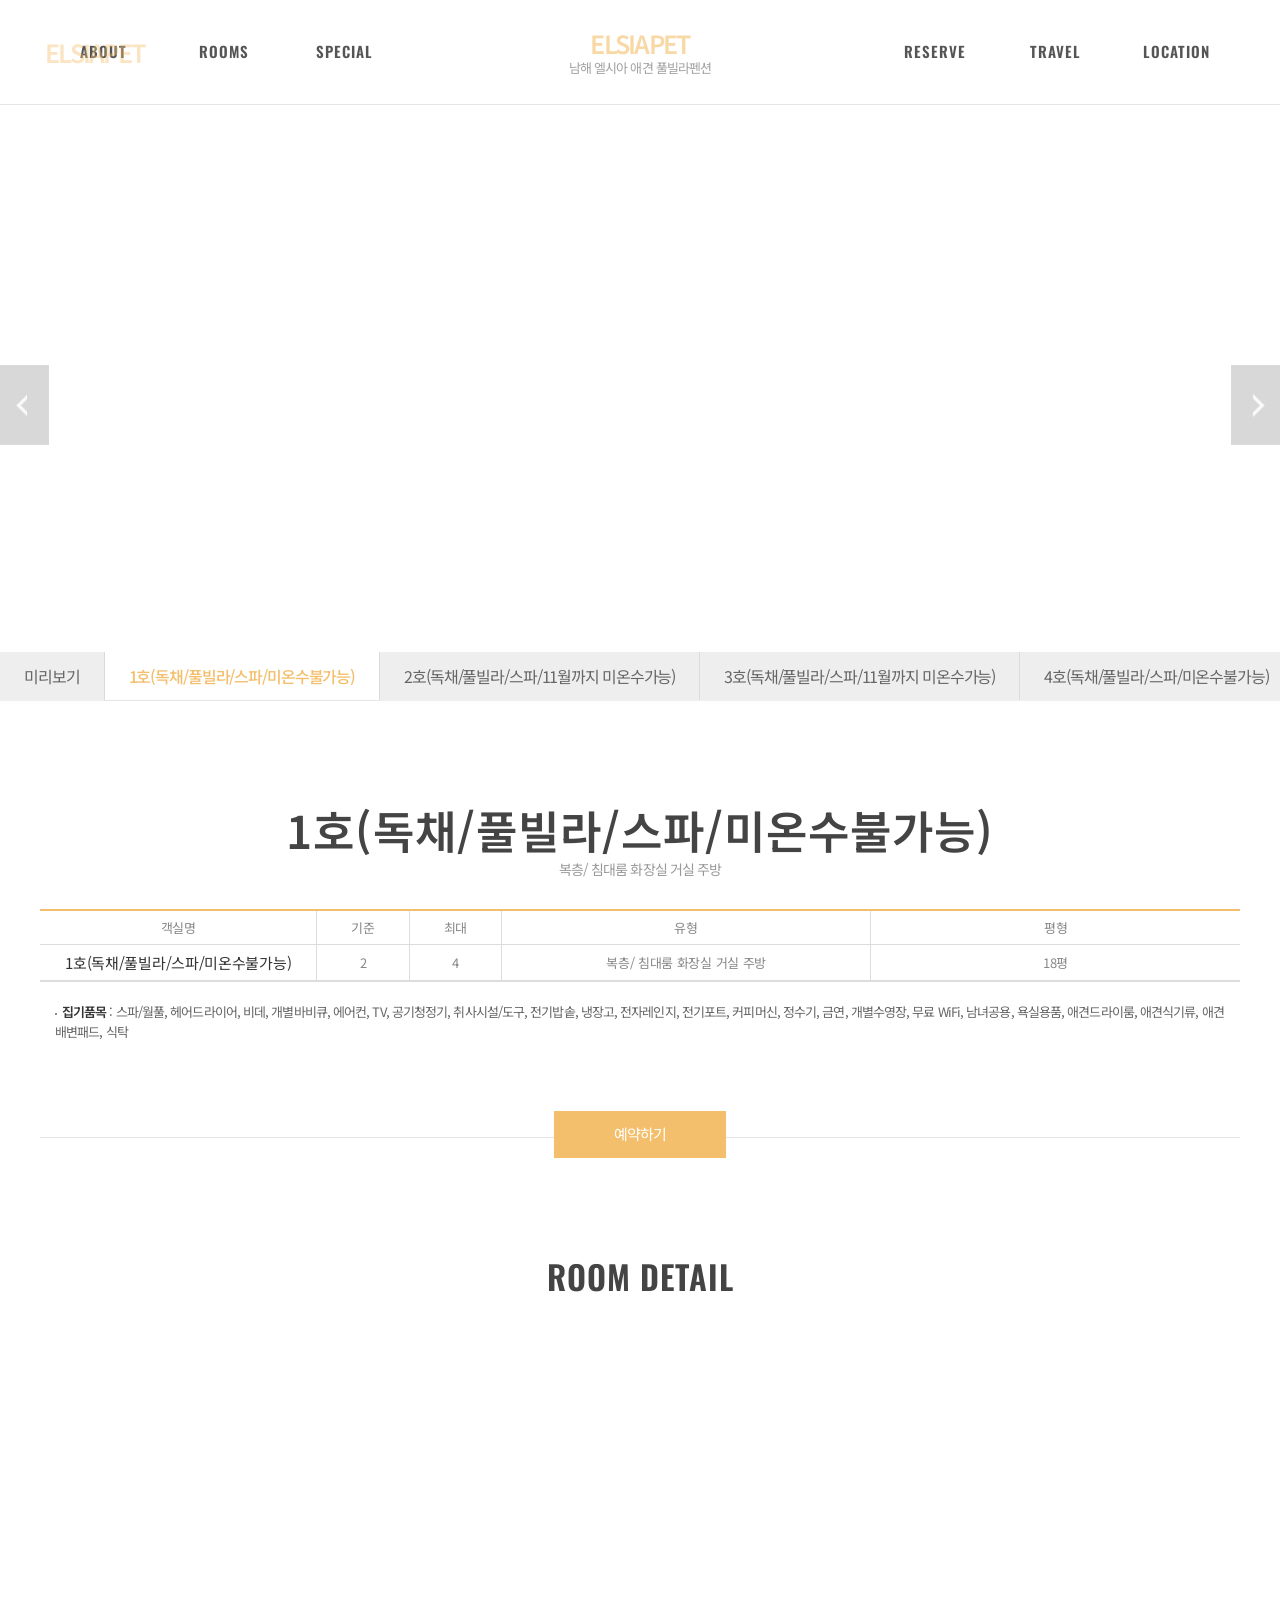
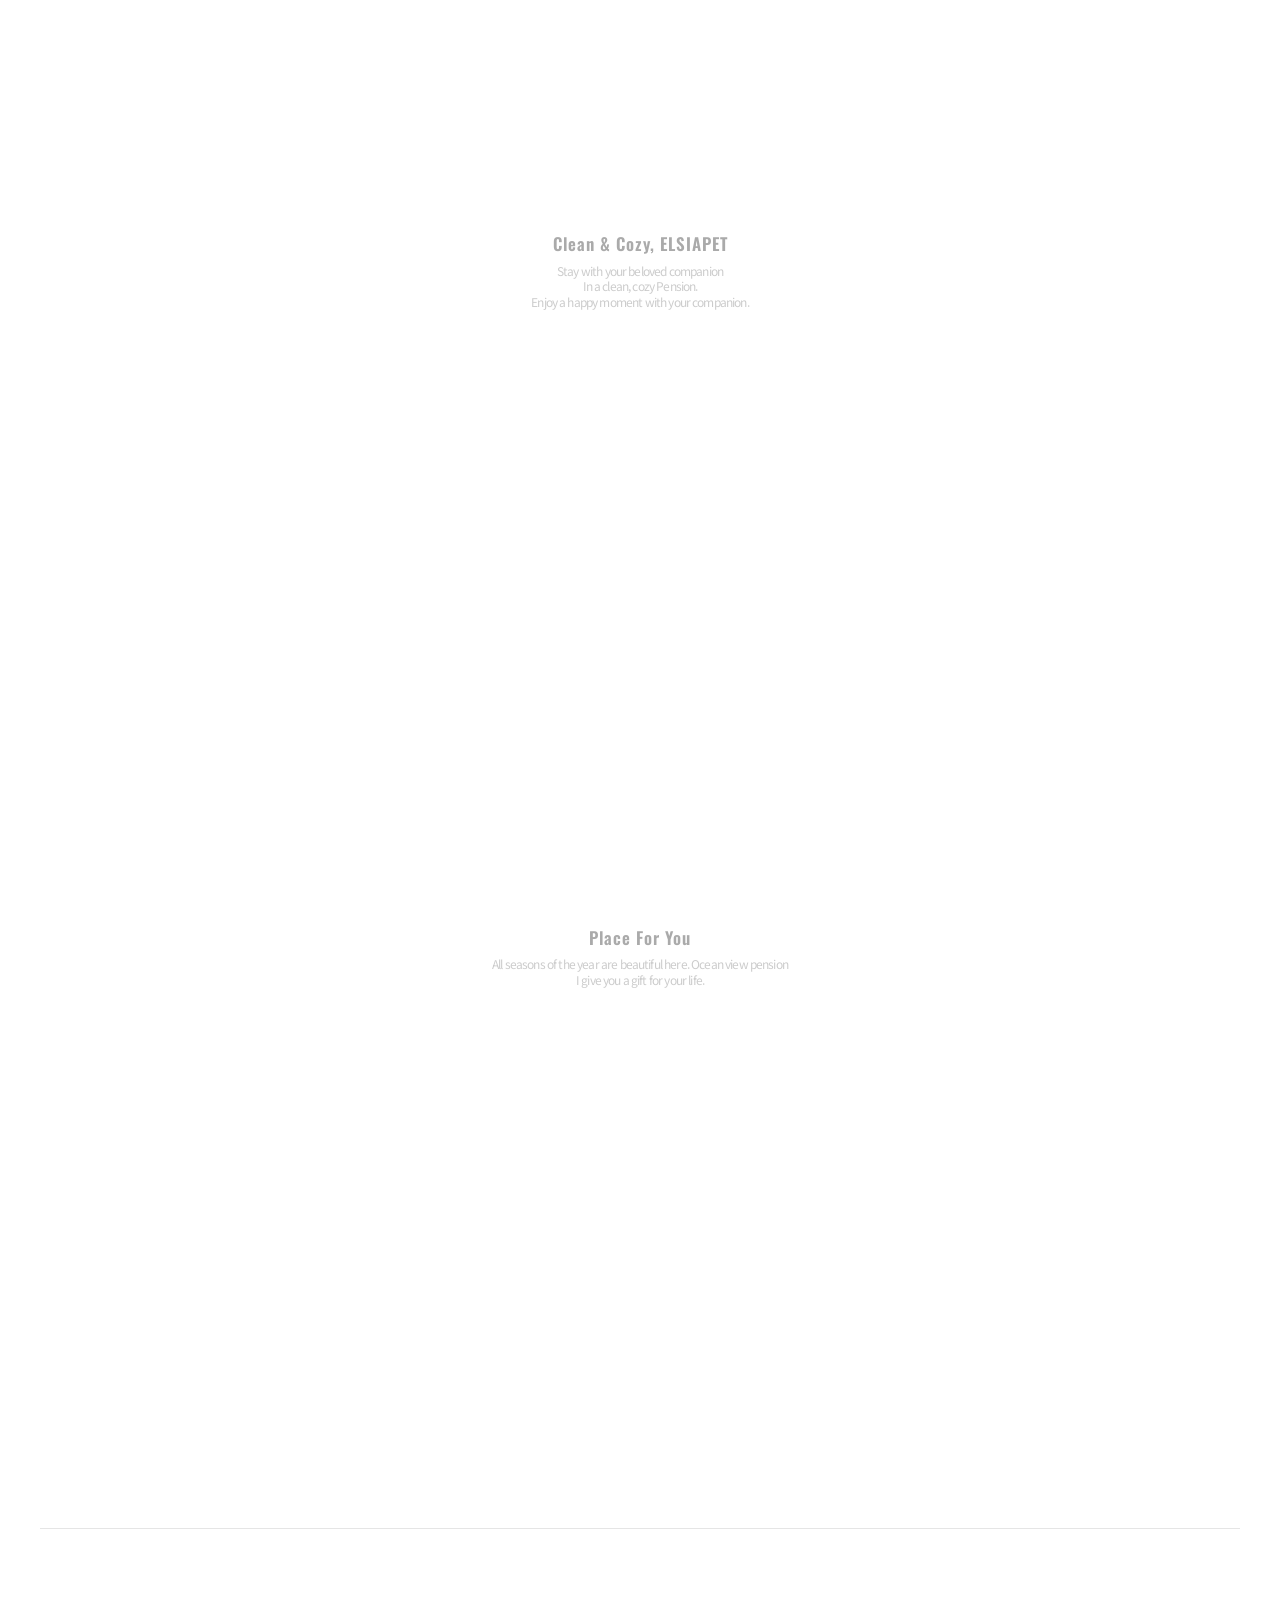
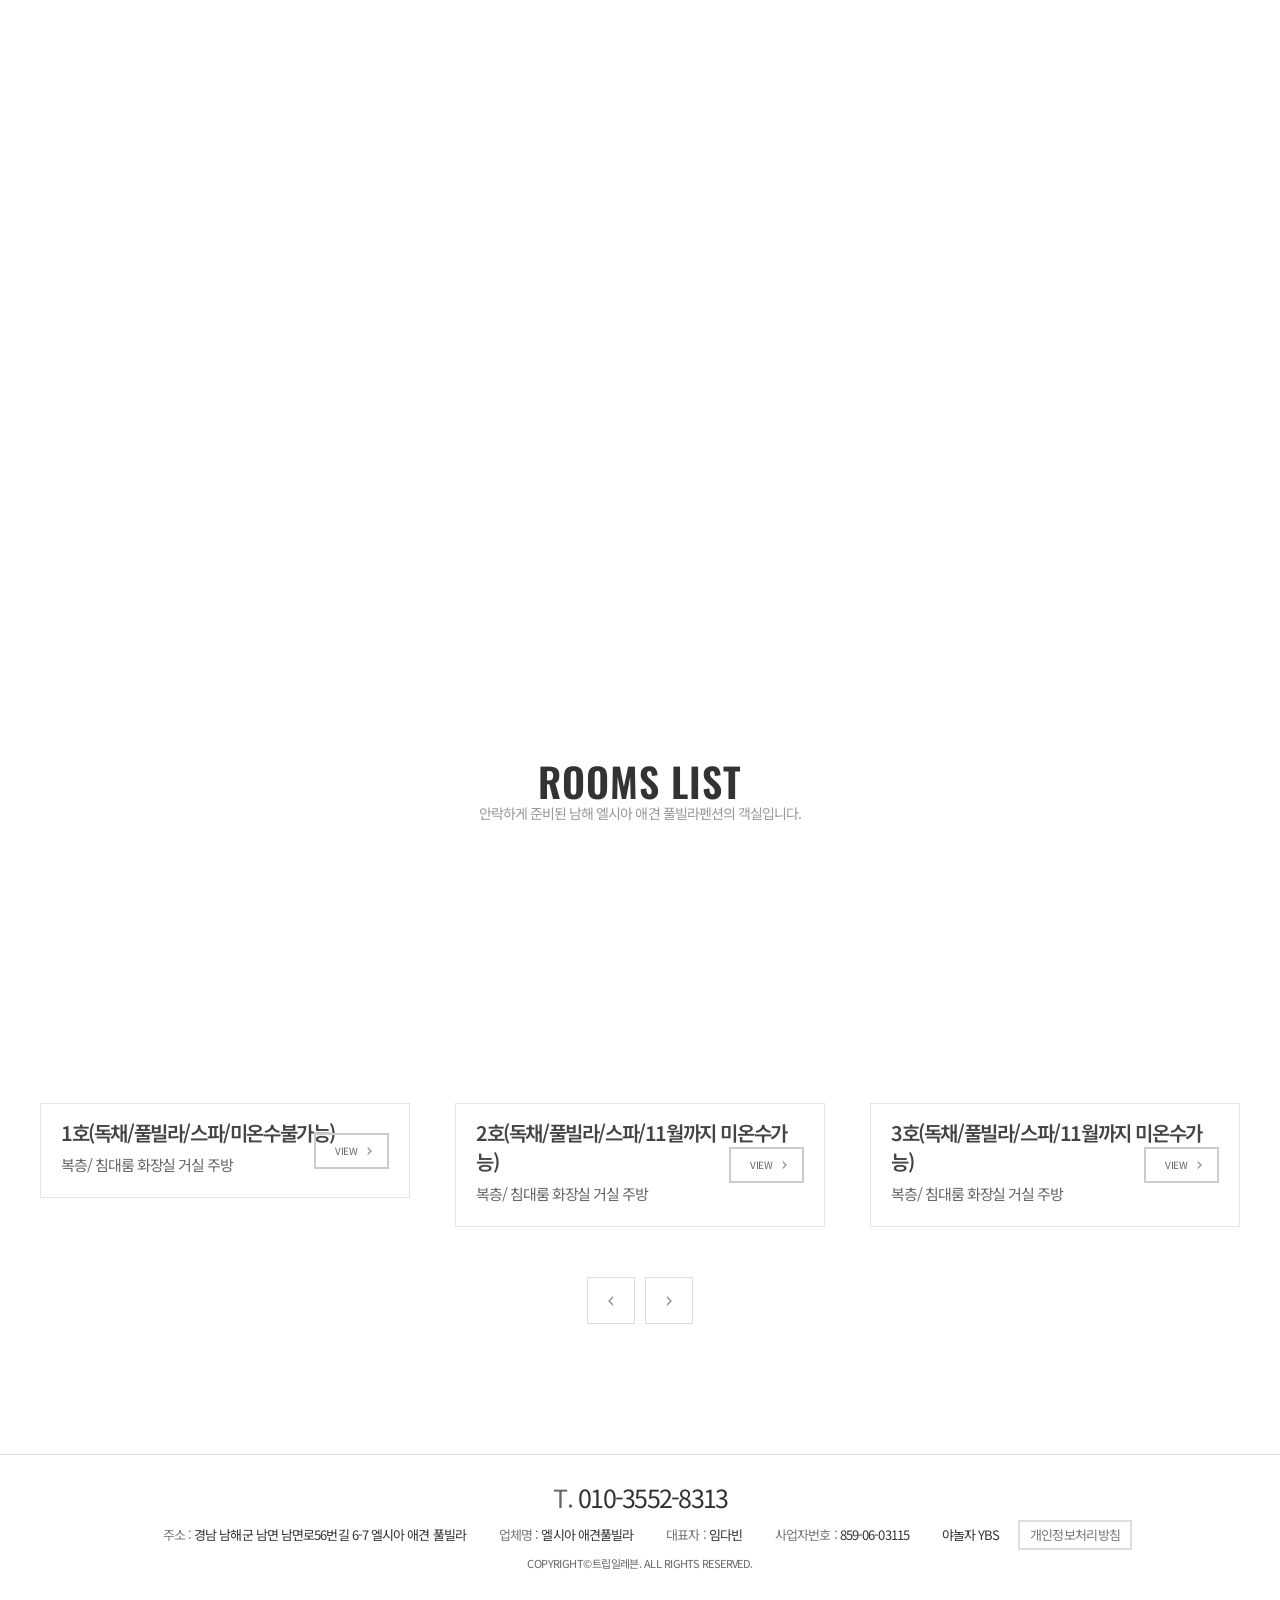
<file: room.html>
<!doctype html>
<html lang="ko">
  <head>
    <meta charset="UTF-8" />
    <style>
      html.tpl-loading body {
        opacity: 0;
      }
      body {
        opacity: 1;
        transition: opacity 0.3s ease;
      }
    </style>
    <script>
      document.documentElement.classList.add('tpl-loading');
      window.__tplReveal = function () {
        document.documentElement.classList.remove('tpl-loading');
      };
      setTimeout(function () {
        window.__tplReveal && window.__tplReveal();
      }, 3000);
    </script>
    <meta http-equiv="X-UA-Compatible" content="IE=edge" />
    <meta name="viewport" content="width=device-width, initial-scale=1.0" />
    <meta property="og:type" content="website" />
    <title data-page-title>남해 엘시아 애견 풀빌라펜션 - 객실안내</title>
    <link rel="icon" href="data:," />
    <link rel="stylesheet" type="text/css" href="styles/theme.css" />
    <link rel="stylesheet" type="text/css" href="styles/reset.css" />
    <link rel="stylesheet" type="text/css" href="styles/style.css" />
    <link rel="stylesheet" type="text/css" href="styles/popup.css" />
    <link
      rel="stylesheet"
      type="text/css"
      href="//cdn.jsdelivr.net/npm/swiper@8/swiper-bundle.min.css"
    />
    <!-- Open Graph Meta Tags for Social Media -->
  <meta property="og:type" content="website" />
  <meta property="og:title" content="남해 엘시아 애견 풀빌라펜션 - 객실안내" />
  <meta property="og:description" content="남해 엘시아 애견 풀빌라에서 반려견과 함께하는 개별수영장·스파·바베큐, 일출 감성 가득한 파라다랑스와 금산 여행까지 가족 힐링을 완성해보세요." />
  <meta property="og:image" content="https://bookingplay-media.s3.amazonaws.com/item_images/2025/04/22/qCv7S8JurfEF.jpg" />
  <meta property="og:url" content="https://elsiapet.kr" />

  <!-- Twitter Card Meta Tags -->
  <meta name="twitter:card" content="summary_large_image" />
  <meta name="twitter:title" content="남해 엘시아 애견 풀빌라펜션 - 객실안내" />
  <meta name="twitter:description" content="남해 엘시아 애견 풀빌라에서 반려견과 함께하는 개별수영장·스파·바베큐, 일출 감성 가득한 파라다랑스와 금산 여행까지 가족 힐링을 완성해보세요." />
  <meta name="twitter:image" content="https://bookingplay-media.s3.amazonaws.com/item_images/2025/04/22/qCv7S8JurfEF.jpg" />
  <meta name="naver-site-verification" content="ef0d6030f64b0080d39eb51db9a20dc0a44d8806" />
  <meta name="google-site-verification" content="nyvHUQqJAeDU8vYwDLluuZZBGHzlPxoDgQZzmQNhnM4" />
</head>

  <body oncontextmenu="return false;" onselectstart="return false" ondragstart="return false;">
    <div id="wrap">
      <div id="header-wrap"></div>

      <div id="container">
        <!-- 원본 room.html?room_id= 의 상세 화면(#content.sub2_2)이다.
             목록은 layout-map.html 로 분리했다. -->
        <section id="content" class="sub2_2 sub_room sub_room_detail">
          <!-- ── 히어로 (객실 사진 슬라이더) ─────────────────────── -->
          <div class="sub_visual visual">
            <div class="visual_txt">
              <span data-property-name-en></span>
              <strong class="ff_notokr" data-room-name></strong>
              <p data-room-structure></p>
            </div>
            <div class="arw_box">
              <div
                class="swiper-button-prev"
                style="
                  background: url(images/common/left_btn.png) no-repeat 0 0;
                  background-size: auto 100%;
                "
              ></div>
              <div
                class="swiper-button-next"
                style="
                  background: url(images/common/right_btn.png) no-repeat 100%;
                  background-size: auto 100%;
                "
              ></div>
            </div>
            <div class="visual_box">
              <div class="swiper-container">
                <div class="swiper-wrapper" data-room-hero-slides></div>
              </div>
            </div>
          </div>
          <!--// sub_visual -->

          <div class="sub_location_wrap">
            <div class="inner">
              <!-- 객실 탭. '미리보기' li 는 정적이고 뒤로 renderRoomNav 가 생성한다.
                   현재 객실이 그룹(2실 이상)에 속하면 그 그룹의 형제 객실만 펼친다. -->
              <ul class="cate_box" data-room-nav>
                <li><a href="./layout-map.html">미리보기</a></li>
              </ul>
            </div>
          </div>

          <div class="sub_cont">
            <div class="sub_title_box">
              <h3 class="ff_notokr" data-room-name></h3>
              <p data-room-structure></p>
            </div>

            <!-- ── 객실 정보 표 ──────────────────────────────── -->
            <div class="table_box inner">
              <div class="price_table for_pc">
                <table cellspacing="0" cellpadding="0" class="table_default">
                  <thead>
                    <tr>
                      <th style="width: 15%">객실명</th>
                      <th style="width: 5%">기준</th>
                      <th style="width: 5%">최대</th>
                      <th style="width: 20%">유형</th>
                      <th style="width: 20%">평형</th>
                    </tr>
                  </thead>
                  <tbody data-room-table-pc></tbody>
                </table>
                <ul class="table_text" data-room-amenities></ul>
              </div>

              <div class="price_table for_m">
                <table cellspacing="0" cellpadding="0" class="table_default">
                  <tbody data-room-table-m></tbody>
                </table>
                <ul class="table_text" data-room-amenities></ul>
              </div>

              <div class="btn_wrap">
                <a href="#!" target="_blank" class="btn_reserve" data-booking-link>예약하기</a>
              </div>
            </div>

            <!-- ── 객실 상세 이미지 ──────────────────────────── -->
            <div data-room-detail-heading>
              <div class="sub_title_box"><h4>ROOM DETAIL</h4></div>
            </div>
            <div data-room-detail-blocks></div>

            <!-- ── 평면도 — 데이터가 있을 때만 노출 ────────────── -->
            <div data-room-floorplan>
              <div class="sub_title_box"><h4>ROOM PLAN</h4></div>
              <div class="wide_img" data-room-floorplan-images></div>
            </div>

            <!-- ── 다른 객실 목록 ────────────────────────────── -->
            <div class="sub_room_detail_box">
              <div class="inner">
                <div class="main_room">
                  <div class="title_box">
                    <h3>ROOMS LIST</h3>
                    <p data-room-list-lead></p>
                  </div>
                  <div class="room_list">
                    <div class="swiper-container">
                      <div class="swiper-wrapper" data-room-list-slides></div>
                    </div>
                    <div class="arw_box">
                      <div
                        class="swiper-button-prev"
                        style="background: url(images/common/room_pre.png) no-repeat 25% 50% #fff"
                      >
                        Prev
                      </div>
                      <div
                        class="swiper-button-next"
                        style="background: url(images/common/l_le.png) no-repeat 75% 50% #fff"
                      >
                        Next
                      </div>
                    </div>
                  </div>
                </div>
              </div>
            </div>
          </div>
          <!--// sub_cont -->
        </section>
      </div>
      <!--// container -->

      <div id="footer-wrap"></div>
    </div>

    <div id="popup-container"></div>

    <script src="//cdnjs.cloudflare.com/ajax/libs/jquery/3.4.1/jquery.min.js"></script>
    <script src="//cdn.jsdelivr.net/npm/swiper@8/swiper-bundle.min.js"></script>
    <script src="js/image-helpers.js"></script>
    <script src="js/preview-handler.js"></script>
    <script src="js/data-mapper/core/base-mapper.js"></script>
    <script src="js/data-mapper/pages/header-footer-mapper.js"></script>
    <script src="js/data-mapper/pages/room-mapper.js"></script>
    <script src="js/header-footer-loader.js"></script>
    <script src="js/common.js"></script>
    <script src="js/pages/room.js"></script>
    <script src="js/popup.js"></script>
  </body>
</html>
</file>
<file: styles/theme.css>
/* CDN Fonts */
@import url('https://fonts.googleapis.com/css2?family=Oswald&family=Noto+Sans+KR:wght@100;300;400;500;700;900&display=swap');

/* CSS Variables */
:root {
  --font-ko-main: 'Noto Sans KR';
  --font-ko-sub: 'Noto Sans KR';
  --font-en-main: 'Oswald';
  --color-primary: #FFFFFF;
  --color-secondary: #F4BF6C;
}
</file>
<file: styles/style.css>
@charset "UTF-8";
/* ============================================================
   style.css — t-template-H
   원본: udosky.kr /css/style.css (정본)
   대조: gpcaravan.co.kr /css/style.css — 같은 원본의 색만 다른 판본

   두 판본의 차이는 58줄뿐이고 그중 의미 있는 축은 브랜드 포인트 색 하나
   (udosky #0187cc / gpcaravan #8eb049)뿐이다. 나머지 차이(hd_lnb_bg 높이,
   ft_btn_reserve 위치, sub_visual 여백 등)는 사이트별 미세 조정이라
   정본인 udosky 값을 따른다.

   토큰 값은 하나씩만 둔다. 폴백은 사용처에서 붙인다.
     예) font-family: var(--font-en-main), sans-serif;

   상세 근거(사용처 전수 조사 / 하드코딩으로 남긴 값)는
   data-mapping.md 의 「테마 색상/폰트」 참고.
   ============================================================ */

/*** 공통 ***/
.clear:after {
  content: '';
  display: block;
  clear: both;
}
.dn {
  display: none;
}
.for_pc {
  display: inline-block;
}
.for_m {
  display: none;
}
.ff_noto_serif {
  font-family: var(--font-ko-sub), serif !important;
}
.ff_notokr {
  font-family: var(--font-ko-main), sans-serif !important;
}

@media screen and (max-width: 640px) {
  .for_pc {
    display: none;
  }
  .for_m {
    display: block;
  }
}

/*** 레이아웃 ***/
#wrap {
  min-width: 280px;
  margin: 0 auto;
  overflow: hidden;
}
.inner {
  width: 1200px;
  margin: 0 auto;
  box-sizing: border-box;
  position: relative;
}

@media only screen and (max-width: 1200px) {
  .inner {
    width: 100%;
    padding-left: 30px;
    padding-right: 30px;
  }
}
@media only screen and (max-width: 860px) {
  .inner {
    padding-left: 20px;
    padding-right: 20px;
  }
}

/*** 상단 ***/
.header,
.header * {
  transition: all 0.3s;
}
.header {
  z-index: 90;
  position: fixed;
  width: 100%;
}
.header .hd_cont {
  left: 0;
  top: 0;
  right: 0;
  z-index: 91;
  background: #fff;
  border-bottom: 1px solid rgba(0, 0, 0, 0.1);
}
.header .hd_inner {
  text-align: center;
  width: 1140px;
  margin: 0 auto;
  position: relative;
  z-index: 1;
}
.header .hd_inner:after {
  content: '';
  display: block;
  clear: both;
}
.header .logo {
  font-size: 28px;
  display: inline-block;
  vertical-align: middle;
  position: absolute;
  left: 50%;
  top: 50%;
  transform: translate(-50%, -50%);
  color: #fff;
  text-align: center;
  z-index: 90;
  transition: none;
}
.header .logo a,
.header .logo2 a {
  /* [템플릿 확장] 원본은 <a> 안에 텍스트 노드가 바로 있어 인라인이 맞았다.
     우리 마크업은 자식이 전부 block(img / .logo_text / .logo_sub)이라,
     인라인인 채로 두면 그 사이 줄바꿈 공백이 line-height 만큼(22px) 줄 상자를
     만들어 로고 높이가 두 배가 되고 헤더가 그만큼 부푼다. */
  display: block;
  line-height: 1;
  font-weight: 600;
  letter-spacing: 0px;
  color: var(--color-secondary);
  font-family: var(--font-en-main), var(--font-ko-main), sans-serif;
}
.header .logo .logo_sub {
  display: block;
  font-family: var(--font-ko-main), sans-serif;
  font-size: 13px;
  line-height: 1;
  margin-top: 5px;
  font-weight: normal;
  color: #666;
}
/* [템플릿 확장] 원본 로고는 텍스트 전용이었다. 백오피스가 로고 이미지를 주면
   그림으로 대체되므로 높이를 헤더에 맞춰 제한한다. 텍스트/이미지 중
   무엇을 보일지는 header-footer-mapper 의 applyLogo 가 정한다. */
.header .logo a img,
.header .logo2 a img {
  display: block;
  max-height: 52px;
  width: auto;
}
.header .logo .logo_text,
.header .logo2 .logo_text {
  display: block;
  /* reset.css 가 span 에 color:#333 을 직접 선언해서 부모 <a> 의
     var(--color-secondary) 상속이 씹힌다 — 여기서 명시적으로 되살린다. */
  color: var(--color-secondary);
}
.header .logo2 {
  font-size: 28px;
  vertical-align: middle;
  display: none;
  position: absolute;
  left: 0;
  top: 50%;
  z-index: 90;
  transform: translateY(-50%);
  transition: none;
}
.header .hd_lnb:after {
  content: '';
  display: block;
  clear: both;
}
.header .hd_lnb ul,
.header .hd_lnb ul .depth1 {
  display: inline-block;
  vertical-align: middle;
}
.header .hd_lnb ul .depth1 {
  font-size: 16px;
  position: relative;
  text-align: center;
}
.header .hd_lnb ul .depth1 .depth1_a {
  line-height: 6.93;
  padding: 0 1.25em;
  width: 80px;
  font-weight: 600;
  letter-spacing: 1px;
  font-size: inherit;
  display: block;
  color: #555;
  transition: none;
  font-family: var(--font-en-main), var(--font-ko-main), Arial, Helvetica, sans-serif;
  position: relative;
  z-index: 5;
  background: #fff;
}
/* ⚠️ 원본은 닫힘 상태를 top:-370% 로만 처리했다. 절대 위치 요소의 top 백분율은
   자기 높이가 아니라 부모(.depth1, 약 111px) 기준이라 사실상 -410px 고정이다.
   원본은 서브메뉴가 2~4개뿐이라 충분했지만, 객실이 많아 목록이 410px 를 넘으면
   아래쪽이 헤더 밖으로 삐져나온다. 그 부분은 뒤에 흰 헤더 배경이 없어
   흰 글자가 페이지 위에 그대로 보인다.
   높이와 무관하게 닫히도록 visibility / opacity 를 함께 쓴다. */
.header .hd_lnb ul .depth1 .depth_box {
  position: absolute;
  left: 50%;
  top: -370%;
  width: 100%;
  transform: translateX(-50%);
  z-index: -1;
  text-align: center;
  overflow: hidden;
  visibility: hidden;
  opacity: 0;
  transition: all 0.5s;
}
.header .hd_lnb ul .depth1 .depth_box.on {
  top: calc(100% + 12px);
  visibility: visible;
  opacity: 1;
}
.header .hd_lnb ul .depth1 .depth_box li {
  font-size: 14px;
  line-height: 1;
  padding: 5px 0;
  color: #fff;
}
.header .hd_lnb ul .depth1 .depth_box li + li {
  margin-top: 5px;
}
.header .hd_lnb ul .depth1 .depth_box li a {
  display: block;
  font-size: inherit;
  color: inherit;
}
.header .hd_lnb ul .depth1 .depth_box li a:hover {
  text-decoration: underline;
}
/* 객실이 많으면 js/common.js 가 이 목록을 잘라 스크롤시킨다.
   반투명 브랜드색 판 위 흰 글자라 스크롤바도 흰색으로 맞춘다.
   트랙은 투명하게 지우고, 잡는 영역 10px 안에서 손잡이만 4px 로 보이게 한다.
   (.cate_box 스크롤바와 같은 방식 — 그쪽은 밝은 바탕이라 검정 반투명이다)

   ⚠️ Chrome 121+ 는 scrollbar-width / scrollbar-color 가 지정되면
   ::-webkit-scrollbar-* 를 통째로 무시하므로, 표준 속성은 그것을 모르는
   브라우저(Firefox)에만 준다. */
@supports not selector(::-webkit-scrollbar) {
  .header .hd_lnb ul .depth1 .depth_box {
    scrollbar-width: thin;
    scrollbar-color: rgba(255, 255, 255, 0.5) transparent;
  }
}
.header .hd_lnb ul .depth1 .depth_box::-webkit-scrollbar {
  width: 10px;
  background: transparent;
}
.header .hd_lnb ul .depth1 .depth_box::-webkit-scrollbar-track {
  background: transparent;
  border: 0;
  box-shadow: none;
}
.header .hd_lnb ul .depth1 .depth_box::-webkit-scrollbar-thumb {
  background: rgba(255, 255, 255, 0.5);
  background-clip: content-box;
  border: 3px solid transparent;
  border-radius: 10px;
}
/* 브라우저 기본값은 hover 시 색을 바꾼다. 같은 값을 명시해 고정한다 */
.header .hd_lnb ul .depth1 .depth_box::-webkit-scrollbar-thumb:hover,
.header .hd_lnb ul .depth1 .depth_box::-webkit-scrollbar-thumb:active {
  background: rgba(255, 255, 255, 0.5);
  background-clip: content-box;
}
.header .hd_lnb .hd_lnb01 {
  float: left;
}
.header .hd_lnb .hd_lnb02 {
  float: right;
}
.header .hd_lnb_bg {
  position: absolute;
  left: 0;
  top: -400px;
  right: 0;
  background: rgba(1, 135, 204, 0.8);
  background: color-mix(in srgb, var(--color-secondary) 80%, transparent);
  z-index: -1;
  overflow: hidden;
  box-sizing: border-box;
  height: 400px;
  transition: all 0.5s;
}
.header .hd_lnb_bg.on {
  top: 110px;
}
.header .btn_hd_res {
  position: absolute;
  right: 0;
  top: 50%;
  transform: translateY(-50%);
}
.header .btn_hd_res a {
  display: inline-block;
  font-size: 16px;
  line-height: 2.125;
  padding: 0 1.625em;
  color: #fff;
  background: var(--color-secondary);
}
.header .btn_hd_res:hover {
  text-decoration: underline;
}
.header .btn_menu {
  display: inline-block;
  height: 23px;
  position: absolute;
  right: 0;
  top: 50%;
  transform: translateY(-50%);
  cursor: pointer;
}
.header .btn_menu img {
  height: 100%;
}
/* 상단 on */
.header.on {
  background: #fff;
}
.header.on .hd_lnb,
.header.on .btn_hd_res {
  display: inline-block;
  vertical-align: middle;
}
.header.on .hd_inner {
  width: calc(100% - 90px);
  margin: 0 auto;
  text-align: left;
}
.header.on .hd_lnb,
.header.on .btn_hd_res {
  display: inline-block;
  vertical-align: middle;
}
.header.on .hd_lnb {
  padding-left: 235px;
}
.header.on .hd_lnb ul .depth1 .depth1_a {
  line-height: 5.3125;
}
.header.on .hd_lnb .hd_lnb01,
.header.on .hd_lnb .hd_lnb02 {
  float: inherit;
}
.header.on .hd_lnb_bg.on {
  top: 86px;
}
/* 카테고리 */
.header .btn_hd_res,
.header .btn_menu,
.aside .btn_close,
.aside_bg {
  display: none;
}
.aside .aisde_inner {
  position: fixed;
  right: -100%;
  top: 0;
  height: 100%;
  z-index: 991;
  width: calc(100% - 14%);
  overflow-y: auto;
  background: #fff;
  transition: all 0.5s;
  transition-timing-function: ease-in-out;
}
.aside.on .aisde_inner {
  right: 0;
}
.aside .aside_box {
  height: 100%;
  padding: 10px 0 0;
}
/* [템플릿 확장] 원본은 absolute 라 기준 조상이 없어 스크롤하면 문서 좌상단에 남았다.
   fixed 로 화면 좌상단(패널 왼쪽 14% 어두운 영역)에 붙이고, aside_bg(900) 위로 올린다. */
.aside .btn_close {
  position: fixed;
  left: 10px;
  top: 10px;
  width: 27px;
  height: 27px;
  background-size: contain;
  z-index: 992;
}
.aside.on .btn_close {
  display: block;
}
.aside .depth1 {
  font-size: 17px;
  line-height: 3.47;
  padding: 0 1.47em;
  letter-spacing: 1px;
  color: #444;
  display: block;
  border-bottom: 1px solid #e5e5e5;
  font-family: var(--font-en-main), var(--font-ko-main), Arial, Helvetica, sans-serif;
}
.aside .depth_list {
  display: none;
  transition: none;
  background: #fafafa;
}
.aside .depth_list li {
  border-bottom: 1px solid #e5e5e5;
}
.aside .depth_list li a {
  font-size: 15px;
  line-height: 3.2;
  padding: 0 1.47em;
  display: block;
  color: #666;
}
.aside .btn_aside_res {
  padding: 20px;
}
.aside .btn_aside_res a {
  padding: 12px;
  font-size: 15px;
  color: #fff;
  background: var(--color-secondary);
  text-align: center;
  display: block;
}
.aside_bg {
  position: fixed;
  inset: 0;
  z-index: 900;
  background: rgba(0, 0, 0, 0.4);
  transition: all 0.5s;
}
.aside_bg.on {
  display: block;
}

@media screen and (max-width: 1280px) {
  .header .hd_inner,
  .header.on .hd_inner {
    width: calc(100% - 90px);
  }
  .header .logo,
  .header .logo2 a {
    font-size: 25px;
  }
  .header .hd_lnb ul .depth1,
  .header .btn_hd_res a {
    font-size: 15px;
  }
  .header.on .hd_lnb {
    padding-left: 215px;
  }
  .header .hd_lnb_bg.on {
    top: 104px;
  }
  .header.on .hd_lnb_bg.on {
    top: 80px;
  }
}
@media only screen and (max-width: 1200px) {
  .header .logo,
  .header .logo2 a {
    font-size: 20px;
  }
  .header .hd_lnb ul .depth1,
  .header .btn_hd_res a {
    font-size: 14px;
  }
  .header .hd_lnb ul .depth1 .depth1_a {
    width: auto;
  }
  .header.on .hd_lnb {
    padding-left: 160px;
  }
  .header .hd_lnb ul .depth1 .depth_box li {
    font-size: 13px;
  }
  .header .hd_lnb_bg.on {
    top: 98px;
  }
  .header.on .hd_lnb_bg.on {
    top: 75px;
  }
}
@media only screen and (max-width: 1023px) {
  .header .hd_inner,
  .header.on .hd_inner {
    width: calc(100% - 60px);
  }
  .header .hd_lnb ul .depth1 .depth1_a {
    padding: 0 1em;
  }
  .header .btn_hd_res a {
    padding: 0 1.2em;
  }
  .header.on .hd_lnb {
    padding-left: 140px;
  }
}

/* ── 스크롤 상태 긴 숙소명 (템플릿 확장) ─────────────────────────
   원본은 .logo2 를 왼쪽에 띄워 두고 메뉴를 고정 padding-left(235/215/160/140px)에서 시작했다.
   숙소명이 그 칸보다 길면("가평 유명산고모네 애견동반 캠핑장" 1920 기준 375px) 메뉴와 겹친다.
   .logo2 를 흐름에 넣어 칸 폭을 min-width 로 옮긴다 — 짧은 이름은 메뉴가 지금 자리 그대로,
   긴 이름은 메뉴가 숙소명 뒤로 비킨다. 메뉴 오른쪽에는 예약하기·YBS·SNS 자리(--hd-reserve, 30px 여유 포함)를
   margin 으로 남겨 두고, 그래도 넘치면 header-footer-mapper 의 fitScrollLogo 가 숙소명 글자를
   줄여 한 줄에 맞춘다(최소 14px). 그 계산이 0.3초 글자 크기 전환 중간값을 재지 않도록 전환을 끈다.
   860px 이하는 메뉴가 숨으므로 그 위에서만 적용한다. 상단 상태(.on 아님)는 손대지 않는다 —
   .on 이 빠지면 바로 원래 absolute 로 돌아가 fadeOut 중에도 메뉴를 밀지 않는다. */
@media only screen and (min-width: 861px) {
  .header {
    --hd-logo2-min: 235px;
    --hd-reserve: 136px;
  }
  [data-ybs='on'] .header {
    --hd-reserve: 223px;
  }
  [data-social='on'] .header {
    --hd-reserve: 207px;
  }
  [data-ybs='on'][data-social='on'] .header {
    --hd-reserve: 294px;
  }
  .header.on .hd_inner {
    display: flex;
    align-items: center;
  }
  .header.on .logo2 {
    position: static;
    transform: none;
    flex: none;
    box-sizing: border-box;
    min-width: var(--hd-logo2-min);
    padding-right: 20px;
  }
  .header.on .logo2 a,
  .header.on .logo2 .logo_text {
    white-space: nowrap;
    transition: none;
  }
  .header.on .hd_lnb {
    flex: none;
    padding-left: 0;
    margin-right: var(--hd-reserve);
  }
}
@media only screen and (min-width: 861px) and (max-width: 1280px) {
  .header {
    --hd-logo2-min: 215px;
    --hd-reserve: 130px;
  }
  [data-ybs='on'] .header {
    --hd-reserve: 212px;
  }
  [data-social='on'] .header {
    --hd-reserve: 201px;
  }
  [data-ybs='on'][data-social='on'] .header {
    --hd-reserve: 283px;
  }
}
@media only screen and (min-width: 861px) and (max-width: 1200px) {
  .header {
    --hd-logo2-min: 160px;
    --hd-reserve: 123px;
  }
  [data-ybs='on'] .header {
    --hd-reserve: 201px;
  }
  [data-social='on'] .header {
    --hd-reserve: 194px;
  }
  [data-ybs='on'][data-social='on'] .header {
    --hd-reserve: 272px;
  }
}
@media only screen and (min-width: 861px) and (max-width: 1023px) {
  .header {
    --hd-logo2-min: 140px;
    --hd-reserve: 111px;
  }
  [data-ybs='on'] .header {
    --hd-reserve: 177px;
  }
  [data-social='on'] .header {
    --hd-reserve: 182px;
  }
  [data-ybs='on'][data-social='on'] .header {
    --hd-reserve: 248px;
  }
}
@media only screen and (max-width: 860px) {
  /* [템플릿 확장] 원본은 padding:19px 0 으로 높이를 만들었다(19+22+19 = 60px).
     로고가 텍스트(22px)일 때는 맞지만, 백오피스 로고 이미지가 들어오면
     22px 안에 갇혀 글자가 안 읽힌다. 높이를 60px 로 고정하고 로고를 세로
     가운데에 두어, 로고가 이미지든 텍스트든 헤더 높이가 일정하게 유지되도록 한다. */
  .header .hd_inner {
    display: flex;
    align-items: center;
    height: 60px;
    padding: 0;
    text-align: left;
  }
  .header .logo,
  .header .logo2 a {
    font-size: 22px;
    position: static;
    transform: none;
    display: inline-block !important;
    opacity: 1 !important;
  }
  .header.on .logo2 {
    display: none !important;
  }
  /* 고정된 60px 헤더 안에서 위아래 7.5px 씩 여백을 남기는 크기.
     가로로 매우 긴 로고는 reset.css 의 img{max-width:100%} 가 먼저 걸려
     높이가 자동으로 줄어들므로 넘치지 않는다. */
  .header .logo a img,
  .header .logo2 a img {
    max-height: 45px;
  }
  /* ⚠️ 원본은 `.header .logo span` 이었다. 원본 로고는 `이름<span>부제</span>`
     구조라 그 선택자가 부제만 가렸지만, 우리 마크업은 이름도 `.logo_text`
     span 이라 로고가 통째로 사라졌다(모바일 헤더가 빈 채로 높이만 남음).
     부제(.logo_sub)만 가리도록 좁힌다. */
  .header .logo .logo_sub,
  .header .hd_lnb_bg.on,
  .header.on .hd_lnb_bg.on {
    display: none;
  }
  .header .hd_lnb,
  .header.on .hd_lnb,
  .header.on .btn_hd_res {
    display: none;
  }
  .header .btn_menu {
    display: inline-block;
  }
}
@media only screen and (max-width: 640px) {
  .header .hd_inner,
  .header.on .hd_inner {
    width: calc(100% - 30px);
  }
  .aside .depth1 {
    font-size: 15px;
  }
  .aside .depth_list li a {
    font-size: 13px;
  }
  .aside_btm li {
    width: 40px;
    height: 40px;
  }
}
@media only screen and (max-width: 479px) {
  .aside {
    width: calc(100% - 50px);
  }
}

/* ── 헤더 네이버·인스타그램 버튼 (템플릿 확장) ───────────────────
   homepage.socialLinks.blog / .instagram 값이 있을 때만 매퍼가 노출한다(마크업 기본 숨김).
   마크업은 `.hd_inner` 마지막 `.hd_sns` 하나이고 상태별로 위치만 바꾼다.
   - 상단(스크롤 0, 861px 이상): 오른쪽 메뉴 끝 LOCATION 오른쪽. 그만큼 `.hd_lnb02` 를 왼쪽으로 민다.
     로고가 정가운데라 밀린 만큼 로고와 RESERVE 사이가 좁아지므로 메뉴 좌우 여백을 1.25em → 0.75em.
   - 스크롤(.header.on): 예약하기 바로 앞(right = 예약하기 폭 + 14px).
   - 860px 이하: ☰ 바로 앞(right = ☰ 23px + 14px).
   - 479px 이하: 헤더에서 숨기고 aside 맨 아래(.aside_sns)에 보인다 — 로고 폭을 건드리지 않는다.
   크기: PC 26px(스크롤 상태 예약하기 30~34px 보다 작게) / 861~1023 상단 22px / 모바일 24px(☰ 와 같은 높이).
   인스타 로고는 122x126 이라 높이만 고정하고 폭은 비율대로 둔다.
   보정은 루트의 `data-social="on"`(매퍼가 찍음) 기준이다. */
.header .hd_sns {
  position: absolute;
  right: 0;
  top: 50%;
  transform: translateY(-50%);
  z-index: 91;
  font-size: 0;
  line-height: 0;
}
.header .hd_sns,
.header .hd_sns * {
  transition: none;
}
.header .hd_sns a {
  display: inline-block;
  vertical-align: middle;
}
.header .hd_sns a + a {
  margin-left: 6px;
}
.header .hd_sns img {
  display: block;
  width: auto;
  height: 26px;
}
.header.on .hd_sns {
  right: 120px;
}

/* 상단 상태 보정. `.header *{transition:all .3s}` 때문에 로드 직후·스크롤 경계에서 메뉴 줄이
   0.3초 동안 밀려 보이지 않도록 여백·위치는 바로 바꾸고 색만 전환한다. */
[data-social='on'] .header .hd_lnb .hd_lnb02 {
  transition-property: color, background-color, border-color;
}
[data-social='on'] .header:not(.on) .hd_lnb .hd_lnb02 {
  margin-right: 78px;
}
[data-social='on'] .header:not(.on) .hd_lnb ul .depth1 .depth1_a {
  padding: 0 0.75em;
}

/* aside 맨 아래 — 479px 이하에서만 보인다 (아래 미디어쿼리) */
.aside .aside_sns {
  display: none;
}

@media only screen and (max-width: 1280px) {
  .header.on .hd_sns {
    right: 114px;
  }
}
@media only screen and (max-width: 1200px) {
  .header.on .hd_sns {
    right: 107px;
  }
}
@media only screen and (max-width: 1023px) {
  .header.on .hd_sns {
    right: 95px;
  }
}

/* 861~1023 상단 상태: 위 보정만으로는 862px 에서 로고와 RESERVE 가 맞닿는다(넓은 로고는 겹침).
   아이콘 22px, 메뉴 여백 0.5em, 밀기 64px, 로고를 32px 왼쪽으로 옮겨 가운데 공간을 좌우에 다시 나눈다. */
@media only screen and (max-width: 1023px) and (min-width: 861px) {
  [data-social='on'] .header:not(.on) .hd_sns img {
    height: 22px;
  }
  [data-social='on'] .header:not(.on) .hd_lnb .hd_lnb02 {
    margin-right: 64px;
  }
  [data-social='on'] .header:not(.on) .hd_lnb ul .depth1 .depth1_a {
    padding: 0 0.5em;
  }
  [data-social='on'] .header:not(.on) .logo {
    transform: translate(calc(-50% - 32px), -50%);
  }
}
@media only screen and (max-width: 860px) {
  .header .hd_sns,
  .header.on .hd_sns {
    right: 37px;
  }
  .header .hd_sns img {
    height: 24px;
  }
}

/* ── 헤더 YBS 버튼 (템플릿 확장) ─────────────────────────────────
   property.ybsId 가 있을 때만 매퍼가 노출하고 루트에 data-ybs="on" 을 찍는다(마크업 기본 숨김).
   원본(happynadri)처럼 스크롤 상태(.header.on)에서 예약하기와 같은 모양으로 맨 오른쪽에 붙고,
   예약하기는 YBS 폭 + 10px 만큼 왼쪽으로 비킨다. 네이버·인스타그램(.hd_sns)도 그만큼 더 민다.
   YBS 폭은 예약하기 글자 크기·여백 반응형(16/15/14px, 1023px 이하 여백 1.2em)을 따라 바뀌어 구간별로 맞춘다.
   860px 이하는 두 버튼 모두 숨으므로(☰ 만) 그 위에서만 적용한다. */
@media only screen and (min-width: 861px) {
  [data-ybs='on'] .header .btn_hd_res:not(.btn_hd_ybs) {
    right: 87px;
  }
  [data-ybs='on'] .header.on .hd_sns {
    right: 207px;
  }
}
@media only screen and (min-width: 861px) and (max-width: 1280px) {
  [data-ybs='on'] .header .btn_hd_res:not(.btn_hd_ybs) {
    right: 82px;
  }
  [data-ybs='on'] .header.on .hd_sns {
    right: 196px;
  }
}
@media only screen and (min-width: 861px) and (max-width: 1200px) {
  [data-ybs='on'] .header .btn_hd_res:not(.btn_hd_ybs) {
    right: 78px;
  }
  [data-ybs='on'] .header.on .hd_sns {
    right: 185px;
  }
}
@media only screen and (min-width: 861px) and (max-width: 1023px) {
  [data-ybs='on'] .header .btn_hd_res:not(.btn_hd_ybs) {
    right: 66px;
  }
  [data-ybs='on'] .header.on .hd_sns {
    right: 161px;
  }
}

/* 479px 이하: 왼쪽 로고가 자유 폭이라 긴 영문명·넓은 로고 이미지가 아이콘과 겹친다.
   헤더에서는 숨기고 aside 맨 아래(LOCATION 아래, 30px 아이콘)에 보인다. */
@media only screen and (max-width: 479px) {
  .header .hd_sns {
    display: none;
  }
  .aside .aside_sns {
    display: block;
    padding: 20px 25px;
    font-size: 0;
    line-height: 0;
  }
  .aside .aside_sns a {
    display: inline-block;
    vertical-align: middle;
  }
  .aside .aside_sns a + a {
    margin-left: 10px;
  }
  .aside .aside_sns img {
    display: block;
    width: auto;
    height: 30px;
  }
}

/*** 하단 ***/
.footer_wrap {
  text-align: center;
  word-break: keep-all;
  padding: 30px 0;
  position: relative;
  z-index: 2;
  background: #fff;
  border-top: 1px solid #ddd;
}
.footer_wrap a {
  letter-spacing: -0.05em;
}
.footer_wrap .footer {
  overflow: hidden;
  text-align: center;
}
.footer_wrap .footer .tel {
  font-size: 25px;
  padding-bottom: 10px;
  font-weight: 400;
}
.footer_wrap .footer .address {
  font-size: 13px;
  line-height: 2;
  color: #777;
}
.footer_wrap .footer .address p {
  display: inline-block;
  margin: 0 1.15em;
  color: inherit;
}
.footer_wrap .footer .address p:nth-of-type(1):before {
  display: none;
}
.footer_wrap .privacy {
  display: inline-block;
  color: #777;
  font-size: 13px;
  border: 2px solid #ddd;
  padding: 0 10px;
}
.footer_wrap .copy {
  text-align: center;
  font-size: 11px;
  line-height: 1.45;
  margin-top: 0.5em;
  color: #999;
}
.ft_btn_reserve.on {
  position: fixed;
  bottom: 80px;
  right: 7px;
  z-index: 999;
}
.ft_btn_reserve.on > a > img {
  width: 75px;
  height: 75px;
}
.ft_kakao {
  position: fixed;
  bottom: 30px;
  z-index: 9;
  background: transparent;
  right: 30px;
  width: 70px;
}
.ft_kakao img {
  width: 100%;
}

@media only screen and (max-width: 1023px) {
  .footer_wrap .btn_top {
    display: none;
  }
}
@media only screen and (max-width: 640px) {
  .footer_wrap {
    padding: 0px 0 20px;
  }
  .footer_wrap .footer {
    text-align: left;
    padding: 13px 20px;
  }
  .footer_wrap .footer .address {
    font-size: 12px;
  }
  .footer_wrap .footer .address p {
    margin: 0 10px 0 0;
  }
  .footer_wrap .privacy {
    font-size: 12px;
  }
  .footer_wrap .copy {
    text-align: left;
    border-top: 1px solid #e5e5e5;
    padding: 10px 20px 0;
  }
  .ft_kakao {
    bottom: 50px;
    right: 10px;
    width: 55px;
  }
  .ft_kakao.on {
    bottom: 100px;
  }
}

/*** 메인 ***/
/* 메인 공통 */
.btn_more {
  font-size: 11px;
  padding: 1.18em 4.5em 1.18em 1.8em;
  letter-spacing: -0.02em;
  display: inline-block;
  border: 2px solid #ccc;
  transition: all 0.3s;
}
/* 평소엔 회색 윤곽, hover 에서 테두리와 글씨가 함께 브랜드색이 된다 */
.btn_more:hover {
  color: var(--color-secondary);
  border-color: var(--color-secondary);
}
#wrap .swiper-container {
  overflow: hidden;
}
#wrap .swiper-button-prev,
#wrap .swiper-button-next {
  cursor: pointer;
  margin-top: 0;
  position: static;
}
#wrap .swiper-button-prev:after,
#wrap .swiper-button-next:after {
  display: none;
}

/* 메인 타이틀 */
.title_box {
  text-align: center;
  padding: 130px 0 30px;
}
.title_box h3 {
  font-size: 40px;
  line-height: 1.125;
  font-weight: 600;
  font-family: var(--font-en-main), var(--font-ko-main), Arial, Helvetica, sans-serif;
  letter-spacing: 1px;
  color: #333;
}
.title_box p {
  font-size: 14px;
  font-family: var(--font-ko-sub), sans-serif;
  line-height: 1.42;
  color: #999;
}

/* main_visual */
.visual {
  height: 100vh;
  z-index: 0;
  position: relative;
}
.visual .visual_box,
.visual .visual_box .swiper-container,
.visual .visual_box .swiper_slide {
  height: 100vh;
}
.visual .visual_txt {
  position: absolute;
  left: 50%;
  top: calc(50% + 55px);
  z-index: 2;
  transform: translate(-50%, -50%);
  text-align: center;
  width: 100%;
  box-sizing: border-box;
  padding: 0 10px;
}
.visual .visual_txt p,
.visual .visual_txt strong,
.visual .visual_txt span {
  display: block;
  color: #fff;
}
.visual .visual_txt span {
  font-size: 15px;
  line-height: 1.133;
  letter-spacing: 1px;
  font-family: var(--font-en-main), var(--font-ko-main), Arial, Helvetica, sans-serif;
}
.visual .visual_txt strong {
  font-size: 75px;
  line-height: 1.48;
  letter-spacing: 3px;
  display: block;
  font-family: var(--font-en-main), var(--font-ko-main), sans-serif;
}
.visual .visual_txt p {
  font-size: 16px;
  font-family: var(--font-ko-sub), sans-serif;
  line-height: 1.5;
}
.visual .arw_box {
  font-size: 0;
  position: absolute;
  left: 0;
  right: 0;
  top: calc(50% + 55px);
  margin-top: -47px;
  z-index: 2;
  height: 0;
  text-align: center;
}
.visual .arw_box:after {
  content: '';
  display: block;
  clear: both;
}
.visual .arw_box > div {
  width: 60px;
  height: 98px;
  position: static;
  margin-top: 0;
}
.visual .arw_box .swiper-button-prev {
  float: left;
}
.visual .arw_box .swiper-button-next {
  float: right;
}
.visual .scroll_down {
  position: absolute;
  bottom: 15px;
  width: 100%;
  text-align: center;
  z-index: 5;
}
.visual .scroll_down img {
  display: inline-block;
}

/* main_special */
.main_special {
  position: relative;
  z-index: 0;
}
.main_special:before {
  content: '';
  display: block;
  width: 100%;
  height: 50%;
  background: #eff1f5;
  position: absolute;
  left: 0;
  top: 0;
  z-index: -1;
}
.main_special .swiper-container {
  position: relative;
  overflow: hidden;
}
.main_special .swiper-slide .link {
  position: absolute;
  left: 0;
  top: 0;
  width: 100%;
  height: 100%;
  z-index: 1;
}
.main_special .swiper-slide .img {
  height: 470px;
}
.main_special .swiper-slide .txt_box {
  background: #fff;
  padding: 15px 30px;
  border: 1px solid #e5e5e5;
  border-top: 0;
  position: relative;
  text-align: left;
}
.main_special .swiper-slide .txt_box .special_txt {
  font-size: 13px;
  letter-spacing: -0.02em;
  margin-bottom: 8px;
  line-height: 1.46;
  font-weight: 300;
  color: #999;
  display: block;
}
.main_special .swiper-slide .txt_box strong {
  font-size: 20px;
  line-height: 1.5;
  font-weight: 600;
  display: block;
  color: #444;
  font-family: var(--font-en-main), var(--font-ko-main), Arial, Helvetica, sans-serif;
  letter-spacing: 1px;
}
.main_special .swiper-slide .txt_box p {
  font-size: 15px;
  font-family: var(--font-ko-sub), sans-serif;
  line-height: 1.4;
  color: #666;
}
.main_special .swiper-slide .txt_box a {
  position: absolute;
  right: 30px;
  top: 50%;
  transform: translateY(-50%);
}
/* 부대시설 카드는 카드 전체(.swiper-slide)에 hover 해도 VIEW 버튼이 반응한다.
   객실 카드는 그런 규칙이 없어 .btn_more:hover 만 걸리는데, 거기서는 테두리까지
   함께 바뀐다. 두 카드의 hover 결과를 같게 맞추려면 여기에도 테두리를 준다. */
.main_special .swiper-slide:hover .txt_box a {
  color: var(--color-secondary);
  border-color: var(--color-secondary);
}
.main_special .arw_box {
  font-size: 0;
  position: absolute;
  left: 50%;
  top: 50%;
  margin-top: 30px;
  z-index: 2;
  height: 0;
  text-align: center;
  width: 1400px;
  transform: translate(-50%, -50%);
}
.main_special .arw_box:after {
  content: '';
  display: block;
  clear: both;
}
.main_special .arw_box > div {
  width: auto;
  display: block;
}
.main .main_special .arw_box > div {
  background: none !important;
}
.main_special .arw_box .swiper-button-prev {
  float: left;
}
.main_special .arw_box .swiper-button-next {
  float: right;
}

/* main_room */
.room_list {
  position: relative;
  text-align: center;
}
.room_list .box .img {
  height: 540px;
}
.room_list .box .room_inner_wrap {
  width: 1200px;
  margin: 0 auto;
  position: absolute;
  left: 50%;
  top: 0;
  transform: translateX(-50%);
  height: 100%;
  z-index: 1;
}
.room_list .box .room_inner_wrap .room_inner_box {
  position: absolute;
  right: 0;
  top: 65px;
  background: #fff;
  padding: 20px 30px 62px;
  width: 260px;
  text-align: left;
  box-sizing: border-box;
}
.room_list .box .room_inner_wrap strong {
  font-size: 27px;
  line-height: 1.44;
  margin-bottom: 5px;
  font-weight: 600;
  color: #444;
}
.room_list .box .room_inner_wrap p {
  font-size: 15px;
  font-family: var(--font-ko-sub), sans-serif;
  line-height: 1.6;
  margin-top: 5px;
  color: #666;
}
.room_list .box .room_inner_wrap a {
  font-size: 10px;
  padding: 0.8em 2.6em 0.8em 1.6em;
  margin-top: 3em;
}
.main_room .arw_box {
  font-size: 0;
  position: absolute;
  left: 50%;
  top: 274px;
  width: 260px;
  z-index: 10;
  background: #fff;
  margin-left: 340px;
  border-top: 1px solid #e5e5e5;
  box-sizing: border-box;
}
.main_room .arw_box > div {
  display: inline-block;
  vertical-align: middle;
  width: 50%;
  font-size: 13px;
  line-height: 3;
  box-sizing: border-box;
  color: #9999b3;
  position: static;
  height: inherit;
  margin-top: 0;
}
.main_room .arw_box > div:after {
  display: none;
}
.main_room .arw_box .swiper-button-prev {
  padding-left: 60px;
  text-align: left;
}
.main_room .arw_box .swiper-button-next {
  padding-right: 60px;
  text-align: right;
}

/* main_landscape */
.main_landscape {
  margin-bottom: 130px;
}
.landscape_box {
  font-size: 0;
}
.landscape_box .img_box,
.landscape_box .txt_box {
  display: inline-block;
  width: 50%;
  box-sizing: border-box;
  vertical-align: middle;
}
.landscape_box .img_box {
  height: 370px;
}
.landscape_box .txt_box {
  padding-left: 4%;
}
.landscape_box .txt_box strong {
  font-size: 23px;
  line-height: 0.86;
  margin-bottom: 10px;
  font-weight: 600;
  color: #555;
  font-family: var(--font-en-main), var(--font-ko-main), Arial, Helvetica, sans-serif;
  letter-spacing: 1px;
  display: block;
}
.landscape_box .txt_box p {
  font-size: 15px;
  font-family: var(--font-ko-sub), sans-serif;
  line-height: 1.5;
  color: #666;
}
.landscape_box .txt_box .btn_more {
  margin: 2.27em 0 5.45em;
}
.landscape_box .txt_box ul {
  font-size: 0;
}
.landscape_box .txt_box ul li {
  width: calc(33.3% - 1.333%);
  display: inline-block;
  vertical-align: middle;
}
.landscape_box .txt_box ul li + li {
  margin-left: 2%;
}

/* main_reserve */
.main_reserve {
  background: var(--color-primary);
  padding: 0 0 130px;
}
.reserve_box {
  font-size: 0;
  overflow: hidden;
}
.reserve_box .txt_box,
.reserve_box .img_box {
  display: inline-block;
  vertical-align: middle;
}
.reserve_box .txt_box {
  width: 35%;
  float: left;
}
.reserve_box .txt_box strong {
  font-size: 23px;
  line-height: 1.15;
  margin-bottom: 10px;
  font-weight: 600;
  color: #444;
  font-family: var(--font-en-main), var(--font-ko-main), Arial, Helvetica, sans-serif;
  letter-spacing: 1px;
  display: block;
}
.reserve_box .txt_box p {
  font-size: 15px;
  font-family: var(--font-ko-sub), sans-serif;
  line-height: 1.5;
  color: #666;
}
.reserve_box .txt_box .btn_wrap {
  margin-top: 65px;
  font-size: 0;
  text-align: left;
}
.reserve_box .txt_box .btn_wrap:before {
  display: none;
}
.reserve_box .txt_box .btn_wrap a {
  font-size: 13px;
  padding: 0 4.76em 0 1.53em;
  letter-spacing: -0.02em;
  line-height: 3;
  font-weight: 500;
  color: #555;
  border: 2px solid #ccc;
  background: url('../images/common/spe_view.png') no-repeat 84% 50%;
  transition: all 0.3s;
  display: inline-block;
  vertical-align: middle;
}
.reserve_box .txt_box .btn_wrap a:hover {
  color: var(--color-secondary);
  border-color: var(--color-secondary);
}
.reserve_box .txt_box .btn_wrap a + a {
  margin-left: 10px;
  padding: 0 3.84em 0 1.53em;
}
.reserve_box .img_box {
  width: 65%;
  height: 350px;
  float: right;
}

@media only screen and (max-width: 1450px) {
  /* main_visual */
  .visual,
  .visual .visual_box,
  .visual .visual_box .swiper-container,
  .visual .visual_box .swiper_slide {
    height: 700px;
  }
  .visual .arw_box {
    margin-top: -40px;
  }
  .visual .arw_box > div {
    height: 80px;
    width: 50px;
  }

  /* main_special */
  .main_special .arw_box {
    width: 100%;
    padding: 0;
    box-sizing: border-box;
    margin-top: 70px;
  }
  .main_special .arw_box > div img {
    height: 60px;
  }
  .main_special .swiper-container {
    width: calc(100% - 90px);
    margin: 0 auto;
  }
}
@media only screen and (max-width: 1200px) {
  /* main_visual */
  .visual,
  .visual .visual_box,
  .visual .visual_box .swiper-container,
  .visual .visual_box .swiper_slide {
    height: 600px;
  }
  .visual .visual_txt,
  .visual .arw_box {
    top: calc(50% + 50px);
  }
  .visual .visual_txt strong {
    font-size: 60px;
  }
  .visual .visual_txt p {
    font-size: 14px;
  }
  .visual .scroll_down img {
    height: 60px;
  }

  /* main_room */
  .room_list .box .room_inner_wrap {
    width: 100%;
  }
  .room_list .box .room_inner_wrap .room_inner_box {
    right: 30px;
  }
  .main_room .arw_box {
    margin-left: 0;
    left: inherit;
    right: 30px;
  }

  /* main_landscape */
  .main_landscape {
    margin-bottom: 100px;
  }
}
@media only screen and (max-width: 1023px) {
  /* 메인 타이틀 */
  .title_box h3 {
    font-size: 30px;
  }

  /* 메인 타이틀 */
  .title_box {
    padding: 100px 0 30px;
  }
  .title_box h3 {
    font-size: 35px;
  }

  /* main_visual */
  .visual,
  .visual .visual_box,
  .visual .visual_box .swiper-container,
  .visual .visual_box .swiper_slide {
    height: 550px;
  }
  .visual .visual_txt,
  .visual .arw_box {
    top: calc(50% + 30px);
  }
  .visual .arw_box {
    margin-top: -30px;
  }
  .visual .arw_box > div {
    height: 60px;
    width: 40px;
  }

  /* main_special */
  .main_special .swiper-slide .img {
    height: 400px;
  }

  /* main_room */
  .room_list .box .img {
    height: 500px;
  }
  .room_list .box .room_inner_wrap strong {
    font-size: 22px;
  }
  .main_room .arw_box {
    top: 267px;
  }

  /* main_landscape */
  .main_landscape {
    margin-bottom: 80px;
  }
  .landscape_box .txt_box {
    padding-left: 20px;
  }

  /* main_reserve */
  .main_reserve {
    padding: 0 0 100px;
  }
  .reserve_box .img_box {
    height: 300px;
  }
  .reserve_box .txt_box strong {
    font-size: 22px;
  }
  .reserve_box .txt_box p {
    font-size: 14px;
  }
  .reserve_box .txt_box .btn_wrap {
    margin-top: 50px;
  }
}
@media only screen and (max-width: 860px) {
  /* 메인 공통 */
  .btn_more {
    padding: 0.81em 2em 0.72em 1.18em;
  }

  /* 메인 타이틀 */
  .title_box {
    padding: 80px 0 30px;
  }
  .title_box h3 {
    font-size: 30px;
  }

  /* main_visual */
  .visual,
  .visual .visual_box,
  .visual .visual_box .swiper-container,
  .visual .visual_box .swiper_slide {
    height: 470px;
  }
  .visual .visual_txt strong {
    font-size: 50px;
  }
  .visual .scroll_down {
    display: none;
  }

  /* main_special */
  .main_special .swiper-slide .img {
    height: 300px;
  }

  /* main_room */
  .room_list .box .img {
    height: 450px;
  }
  .room_list .box .room_inner_wrap strong {
    font-size: 20px;
  }
  .main_room .arw_box {
    top: 263px;
  }

  /* main_landscape */
  .main_landscape {
    margin-bottom: 60px;
  }

  /* main_reserve */
  .main_reserve {
    padding: 0 0 80px;
  }
  .reserve_box .img_box {
    height: 280px;
  }
  .reserve_box .txt_box {
    width: 40%;
  }
  .reserve_box .txt_box strong {
    font-size: 18px;
  }
  .reserve_box .txt_box p {
    font-size: 14px;
  }
  .reserve_box .txt_box .btn_wrap {
    margin-top: 40px;
  }
  .reserve_box .img_box {
    width: 60%;
  }
}
@media only screen and (max-width: 767px) {
  /* main_landscape */
  .landscape_box .img_box,
  .landscape_box .txt_box {
    width: 100%;
  }
  .landscape_box .img_box {
    height: 0;
    padding-bottom: 58.4%;
  }
  .landscape_box .txt_box {
    padding-left: 0;
    padding-top: 20px;
  }
  .landscape_box .txt_box strong {
    font-size: 18px;
  }
  .landscape_box .txt_box p {
    font-size: 14px;
  }
  .landscape_box .txt_box .btn_more {
    margin: 1.36em 0 2.7em;
  }

  /* main_reserve */
  .main_reserve {
    padding: 0 0 60px;
  }
  .reserve_box .txt_box,
  .reserve_box .img_box {
    width: 100%;
    float: inherit;
  }
  .reserve_box .img_box {
    height: 220px;
  }
  .reserve_box .txt_box {
    padding-top: 15px;
  }
  .reserve_box .txt_box .btn_wrap {
    margin-top: 30px;
  }
}
@media only screen and (max-width: 640px) {
  /* 메인 타이틀 */
  .title_box {
    padding: 60px 0 15px;
  }
  .title_box h3 {
    font-size: 24px;
  }

  /* main_visual */
  .visual,
  .visual .visual_box,
  .visual .visual_box .swiper-container,
  .visual .visual_box .swiper_slide {
    height: 340px;
  }
  .visual .visual_txt span {
    display: none;
  }
  .visual .visual_txt strong {
    font-size: 27px;
  }
  .visual .visual_txt p {
    font-size: 13px;
  }
  .visual .arw_box {
    margin-top: -25px;
  }
  .visual .arw_box > div {
    height: 50px;
  }

  /* main_special */
  .main_special .swiper-container {
    width: 100%;
  }
  .main_special .swiper-slide .img {
    height: 200px;
  }
  .main_special .swiper-slide .txt_box {
    padding: 3% 5%;
  }
  .main_special .swiper-slide .txt_box strong {
    font-size: 18px;
  }
  .main_special .swiper-slide .txt_box p {
    font-size: 14px;
  }
  .main_special .swiper-slide .txt_box a {
    right: 5%;
  }
  .main_special .arw_box {
    margin-top: 60px;
  }
  .main_special .arw_box > div img {
    height: 49px;
  }

  /* main_room */
  .room_list {
    padding-bottom: 20px;
  }
  .room_list .box .img {
    height: 375px;
  }
  .room_list .box .room_inner_wrap {
    width: 100%;
  }
  .room_list .box .room_inner_wrap .room_inner_box {
    right: inherit;
    left: 50%;
    top: initial;
    bottom: 10px;
    padding: 15px 5% 50px;
    width: 80%;
    transform: translateX(-50%);
    border: 1px solid #e5e5e5;
    border-bottom: 0;
  }
  /* [템플릿 확장] VIEW 버튼이 우상단 absolute 라 긴 객실명이 버튼 밑으로 깔린다.
     한 줄로 자르고 버튼 폭만큼 오른쪽을 비운다 (전체 이름은 strong[title] 툴팁). */
  .room_list .box .room_inner_wrap strong {
    display: block;
    font-size: 16px;
    padding-right: 70px;
    white-space: nowrap;
    overflow: hidden;
    text-overflow: ellipsis;
  }
  .room_list .box .room_inner_wrap p {
    font-size: 13px;
  }
  .room_list .box .room_inner_wrap a {
    font-size: 11px;
    padding: 9px 23px 8px 13px;
    position: absolute;
    right: 5%;
    top: 14px;
    margin-top: 0;
  }
  .main_room .arw_box {
    top: inherit;
    bottom: 0;
    width: 80%;
    margin-left: 0;
    left: 50%;
    transform: translateX(-50%);
    border: 1px solid #e5e5e5;
  }
  .main_room .arw_box .swiper-button-prev {
    padding-left: 0;
    padding-right: 5%;
    text-align: right;
  }
  .main_room .arw_box .swiper-button-next {
    padding-right: 0;
    padding-left: 5%;
    text-align: left;
  }

  /* main_landscape */
  .main_landscape {
    margin-bottom: 40px;
  }
  .landscape_box .txt_box ul li {
    width: calc(50% - 2%);
  }
  .landscape_box .txt_box ul li:last-of-type {
    display: none;
  }

  /* main_reserve */
  .reserve_box .img_box {
    height: 180px;
  }
  .reserve_box .txt_box .btn_wrap {
    margin-top: 15px;
  }
  .reserve_box .txt_box .btn_wrap a {
    font-size: 12px;
    padding: 0 2.75em 0 1.08em;
  }
  .reserve_box .txt_box .btn_wrap a + a {
    padding: 0 2.75em 0 1.08em;
  }
}

/*** 서브 ***/
/* 서브 비주얼 */
.sub_visual_wide {
  height: 390px;
  z-index: 2;
  position: relative;
}
.sub_visual_wide:before {
  content: '';
  display: block;
  width: 100%;
  height: 100%;
  background: #000;
  opacity: 0.2;
  position: absolute;
  left: 0;
  top: 0;
  z-index: 1;
}
.sub_visual_wide .visual_txt {
  position: absolute;
  z-index: 5;
  left: 0;
  right: 0;
  top: calc(50% - -30px);
  transform: translateY(-50%);
  padding: 0 10px;
  box-sizing: border-box;
  text-align: center;
}
.sub_visual_wide .visual_txt strong {
  font-size: 38px;
  line-height: 1.13;
  font-weight: 600;
  letter-spacing: 1px;
  color: #fff;
  font-family: var(--font-en-main), var(--font-ko-main), Arial, Helvetica, sans-serif;
}
.sub_visual_wide .visual_txt p {
  font-size: 14px;
  font-family: var(--font-ko-sub), sans-serif;
  line-height: 1.42;
  margin-top: 2px;
  opacity: 0.9;
  color: #fff;
}
.sub_visual .visual_txt {
  top: inherit;
  bottom: 12%;
  width: 1200px;
  padding: 0;
  text-align: left;
  transform: translate(-50%, 0%);
}
.sub_visual .visual_txt strong {
  font-size: 65px;
  line-height: 1.44;
  margin-bottom: 15px;
  font-weight: 600;
  letter-spacing: 1px;
  font-family: var(--font-en-main), var(--font-ko-main), Arial, Helvetica, sans-serif;
}

/* 서브 카테고리 */
.sub_location_wrap {
  margin-top: -78px;
  position: relative;
  z-index: 5;
}
.sub_visual + .sub_location_wrap {
  margin-top: -48px;
}
.sub_location_wrap ul {
  font-size: 0;
}
/* [템플릿 확장] 원본은 display:table + table-layout:fixed 라 칸 폭이 무조건
   균등 분할된다. 객실 10개 + '미리보기' = 11칸을 1200px 에 나누면 칸당 ~109px 인데,
   긴 객실명이 들어오면 3줄로 줄바꿈되어 탭 바 높이가 세 배가 된다.

   flex + `flex:1 0 auto` 로 바꿔 두 경우를 모두 처리한다.
     - 객실 적고 이름 짧음 → 칸이 늘어나 100% 를 채운다 (원본과 같은 모습)
     - 객실 많거나 이름 긺 → 칸이 내용 폭을 지키고 가로 스크롤 (항상 한 줄)

   원본도 640px 이하에서는 균등 분할을 포기하고 nowrap 으로 간다.
   그 판단을 데스크톱까지 끌어올린 셈이다. overflow-x 만 원본에 없는데,
   없으면 넘친 탭에 접근할 방법이 아예 없다. */
.sub_location_wrap .cate_box {
  display: flex;
  overflow-x: auto;
  -webkit-overflow-scrolling: touch;
  width: 100%;
  background: #eee;
}
/* 넘칠 때만 보이는 스크롤바. 탭 바 자체가 얇아서(48px) 기본 스크롤바를 두면
   트랙 배경·테두리가 탭 밑에 회색 띠처럼 남는다. 트랙은 투명하게 지우고
   손잡이만 얇게 남긴다. */
/* ⚠️ Chrome 121+ 는 scrollbar-width / scrollbar-color 가 지정되면
   ::-webkit-scrollbar-* 의사요소를 통째로 무시한다. 그러면 손잡이 색을
   우리가 못 잡고, 표준 scrollbar-color 의 hover 색은 브라우저가 자동으로
   계산해서 CSS 로 고정할 방법이 없다(마우스를 올리면 검게 변한다).

   그래서 표준 속성은 ::-webkit-scrollbar 를 모르는 브라우저(Firefox)에만 준다.
   webkit 계열은 아래 의사요소 규칙을 쓴다. */
@supports not selector(::-webkit-scrollbar) {
  .sub_location_wrap .cate_box {
    scrollbar-width: thin;
    scrollbar-color: rgba(0, 0, 0, 0.25) transparent;
  }
}
.sub_location_wrap .cate_box::-webkit-scrollbar {
  /* 잡는 영역은 10px 로 넉넉히 준다. 실제로 보이는 손잡이 두께는
     아래 -thumb 의 투명 테두리로 4px 까지 줄인다. */
  height: 10px;
  background: transparent;
}
.sub_location_wrap .cate_box::-webkit-scrollbar-track {
  background: transparent;
  border: 0;
  box-shadow: none;
}
/* 위아래 3px 씩 투명 테두리를 두고 배경을 content-box 로 잘라
   "잡기 쉬운 10px + 보이기는 4px" 를 만든다.
   테두리는 색이 없는 여백일 뿐이라 화면에 선으로 보이지 않는다. */
.sub_location_wrap .cate_box::-webkit-scrollbar-thumb {
  background: rgba(0, 0, 0, 0.25);
  background-clip: content-box;
  border: 3px solid transparent;
  border-radius: 10px;
}
/* 브라우저 기본값은 손잡이에 마우스를 올리면 색을 진하게 바꾼다.
   같은 값을 명시해 hover / 드래그 중에도 색이 변하지 않게 고정한다. */
.sub_location_wrap .cate_box::-webkit-scrollbar-thumb:hover,
.sub_location_wrap .cate_box::-webkit-scrollbar-thumb:active {
  background: rgba(0, 0, 0, 0.25);
  background-clip: content-box;
}
.sub_location_wrap .cate_box li {
  display: block;
  flex: 1 0 auto;
  white-space: nowrap;
  background: #eee;
}
.sub_location_wrap .cate_box li + li a {
  border-left: 1px solid #dbdbdb;
}
.sub_location_wrap .cate_box li a {
  font-size: 16px;
  line-height: 3;
  display: block;
  text-align: center;
  border-bottom: 0;
  color: #666;
  /* 칸이 내용 폭을 갖게 되어 좌우 여백이 필요하다 (원본 640px 이하 규칙과 같은 값) */
  padding: 0 1.5em;
  /* ⚠️ max-width 를 걸면 안 된다. 배경(.on 의 흰 면)과 좌측 구분선이 이 a 에
     붙어 있어서, li 는 flex 로 늘어나는데 a 만 잘려 셀 오른쪽에 회색이 남는다.
     이름이 길 때는 상한이 아니라 .cate_box 의 가로 스크롤이 처리한다. */
}
.sub_location_wrap .cate_box li a:hover {
  text-decoration: underline;
}
/* 활성 탭은 흰 배경만으로는 약해 글자를 브랜드색으로 세운다.
   배경까지 브랜드색으로 채우면 흰 글자로 뒤집어야 해 원본과 크게 달라진다. */
.sub_location_wrap .cate_box li.on a {
  background: #fff;
  border-bottom: 1px solid #e5e5e5;
  color: var(--color-secondary);
  font-weight: 500;
}
.sub_location_wrap .location_box li,
.sub_location_wrap .location_box li + li:before {
  display: inline-block;
  vertical-align: middle;
}
.sub_location_wrap .location_box {
  margin-bottom: 20px;
}
.sub_location_wrap .location_box li,
.sub_location_wrap .location_box li a {
  font-size: 12px;
  color: #fff;
  text-shadow: 1px 1px 1px rgb(0 0 0 / 10%);
  opacity: 0.8;
}
.sub_location_wrap .location_box li a {
  font-weight: 800;
  text-decoration: underline;
}
.sub_location_wrap .location_box li + li:before {
  content: '';
  margin: 0 20px 2px;
  width: 5px;
  height: 5px;
  border: 1px solid #fff;
  border-width: 1px 1px 0 0;
  transform: rotate(45deg);
}

/* 서브 타이틀 */
.sub_title_box {
  text-align: center;
  padding: 100px 0 30px;
}
.sub_title_box h3 {
  font-size: 45px;
  line-height: 1.13;
  font-weight: 600;
  letter-spacing: 1px;
  font-family: var(--font-en-main), var(--font-ko-main), Arial, Helvetica, sans-serif;
  color: #444;
}
.sub_title_box h3.ff_notokr {
  line-height: 1.3;
}
.sub_title_box h4 {
  font-size: 33px;
  line-height: 1.15;
  font-weight: 600;
  font-family: var(--font-en-main), var(--font-ko-main), Arial, Helvetica, sans-serif;
  letter-spacing: 1px;
  color: #444;
}
.sub_title_box p {
  font-size: 14px;
  font-family: var(--font-ko-sub), sans-serif;
  line-height: 1.42;
  color: #999;
}

/* 서브 테이블 */
.table_default {
  border-collapse: collapse;
  border-top: 2px solid var(--color-secondary);
  border-bottom: 2px solid #ddd;
  table-layout: fixed;
}
.table_default th,
.table_default td {
  font-size: 13px;
  letter-spacing: -0.3px;
  padding: 10px 0;
  color: #888;
  word-break: break-all;
  transition: all 0.2s;
  vertical-align: middle;
  text-align: center;
  box-sizing: border-box;
  border-right: 1px solid #dcdcdc;
  border-bottom: 1px solid #dcdcdc;
  background: #fff;
}
.table_default strong {
  font-weight: 600;
  color: #333;
}
.table_default .bg {
  background: #fafafa;
}
.table_default tr:hover td {
  color: #333;
}
.table_default thead th:last-of-type,
.table_default tbody td:last-of-type {
  border-right: 0;
}
.table_default thead th:nth-of-type(1),
.table_default tbody td:nth-of-type(1) {
  width: 100px;
}
.table_default thead th:nth-of-type(2),
.table_default tbody td:nth-of-type(2) {
  width: 80px;
}
.table_default thead th:nth-of-type(3),
.table_default tbody td:nth-of-type(3) {
  width: 200px;
}
.table_default thead th:nth-of-type(4),
.table_default tbody td:nth-of-type(4) {
  width: 70px;
}
.table_default tbody td:nth-of-type(1) {
  font-size: 15px;
  color: #333;
}
.table_text {
  font-size: 13px;
  padding: 20px 15px;
  color: #666;
}
.table_text li {
  font-family: var(--font-ko-sub), sans-serif;
  line-height: 1.5;
  color: #666;
}
.table_text li:before {
  content: '';
  display: inline-block;
  vertical-align: middle;
  width: 2px;
  height: 2px;
  background: #666;
  border-radius: 100%;
  margin-right: 5px;
}
.table_text li + li {
  margin-top: 5px;
}
.table_text li.point {
  color: #b00;
}
.table_text li.point:before {
  display: none;
}
.table_text strong {
  font-weight: 600;
}
.btn_wrap {
  text-align: center;
  position: relative;
}
.btn_wrap:before {
  content: '';
  display: block;
  width: 100%;
  height: 1px;
  background: #e5e5e5;
  position: absolute;
  left: 0;
  bottom: 20px;
}
.btn_wrap .btn_reserve {
  font-size: 15px;
  line-height: 3.13;
  padding: 0 4em;
  margin-top: 3.33em;
  background: var(--color-secondary);
  color: #fff;
  transition: all 0.5s;
  display: inline-block;
  position: relative;
  z-index: 1;
}
/* 기본이 브랜드색이므로 hover 는 어둡게 눌리는 쪽으로 간다.
   (원본은 반대였다 — 기본 #444, hover 브랜드색) */
.btn_wrap .btn_reserve:hover {
  background: #444;
}

/* [템플릿 확장] 원본은 배치도가 항상 한 장이라 .wide_img 에 규칙이 없었다
   (안의 img 는 reset.css 의 max-width:100% / vertical-align:middle 만 받는다).
   숙소에 따라 동·층별로 여러 장을 올리므로 세로로 쌓고 사이 여백을 준다.
   inline 인 채로 두면 두 장이 나란히 붙거나 줄바꿈 공백이 틈으로 남는다. */
.wide_img img {
  display: block;
  margin: 0 auto;
}
.wide_img img + img {
  margin-top: 20px;
}

/* sub_wide_bnr */
.sub_wide_bnr {
  height: 520px;
  position: relative;
}
.sub_wide_bnr .txt_box {
  width: 340px;
  padding: 30px;
  box-sizing: border-box;
  position: absolute;
  left: 50%;
  margin-left: 260px;
  top: 50%;
  transform: translateY(-50%);
  background: rgba(255, 255, 255, 0.8);
}
.sub_wide_bnr .txt_box strong {
  font-size: 25px;
  line-height: 1.2;
  font-weight: 600;
  letter-spacing: 1px;
  color: #444;
  font-family: var(--font-en-main), var(--font-ko-main), Arial, Helvetica, sans-serif;
  display: block;
}
.sub_wide_bnr .txt_box p {
  font-size: 14px;
  font-family: var(--font-ko-sub), sans-serif;
  line-height: 1.5;
  margin-top: 15px;
  color: #666;
}

/* sub_img_wrap */
.sub_img_wrap .inner {
  padding-top: 70px;
  padding-bottom: 50px;
}
.title_box + .sub_img_wrap .inner {
  padding-top: 0;
}
.sub_img_wrap ul {
  font-size: 0;
}
.sub_img_wrap ul li {
  display: inline-block;
  vertical-align: middle;
  height: 420px;
  width: 67%;
}
.sub_img_wrap ul li + li {
  margin-left: 1%;
  width: 32%;
}
.sub_img_wrap.type1 ul li,
.sub_img_wrap.type1 ul li + li {
  width: calc(33.3% - 0.66%);
}
.sub_img_wrap.type2 ul li {
  width: 32%;
}
.sub_img_wrap.type2 ul li + li {
  width: 67%;
}
.sub_img_wrap.type3 ul li {
  width: 100%;
}
.sub_img_wrap .txt {
  margin-top: 15px;
}
.sub_img_wrap .txt strong {
  font-size: 23px;
  line-height: 1.3;
  font-weight: 600;
  color: #444;
  font-family: var(--font-en-main), var(--font-ko-main), Arial, Helvetica, sans-serif;
  letter-spacing: 1px;
}
.sub_img_wrap .txt p {
  font-size: 15px;
  font-family: var(--font-ko-sub), sans-serif;
  line-height: 1.4;
  color: #666;
}

@media only screen and (max-width: 1450px) {
  /* 서브 테이블 */
  .table_default th,
  .table_default td {
    font-size: 13px;
  }
}
@media only screen and (max-width: 1200px) {
  /* 서브 테이블 */
  .table_default thead th:nth-of-type(1),
  .table_default tbody td:nth-of-type(1) {
    width: 80px;
  }
  .table_default thead th:nth-of-type(2),
  .table_default tbody td:nth-of-type(2) {
    width: 80px;
  }
  .table_default thead th:nth-of-type(3),
  .table_default tbody td:nth-of-type(3) {
    width: 150px;
  }

  /* 서브 비주얼 */
  .sub_visual_wide {
    height: 320px;
  }
  .sub_visual_wide .visual_txt strong {
    font-size: 32px;
  }
  .sub_visual .visual_txt {
    width: 100%;
    padding: 0 30px;
  }
  .sub_visual .visual_txt strong {
    font-size: 55px;
  }

  /* sub_wide_bnr */
  .sub_wide_bnr {
    height: 500px;
  }
  .sub_wide_bnr .txt_box {
    width: 340px;
    padding: 28px;
    left: inherit;
    right: 30px;
    margin-left: 0;
  }
  .sub_wide_bnr .txt_box strong {
    font-size: 22px;
  }

  /* sub_img_wrap */
  .sub_img_wrap .inner {
    padding-top: 50px;
    padding-bottom: 50px;
  }
  .sub_img_wrap ul li {
    height: 0;
    padding-bottom: 38.61%;
  }
  .sub_img_wrap .txt strong {
    font-size: 21px;
  }
}
@media only screen and (max-width: 1023px) {
  /* 서브 타이틀 */
  .sub_title_box h3 {
    font-size: 40px;
  }
  .sub_title_box h4 {
    font-size: 30px;
  }

  .table_box.for_pc {
    display: none;
  }
  .table_box.for_m {
    display: block;
  }
  .table_box.for_m .table_default thead th {
    background: #fafafa;
  }
  .table_default thead th:nth-of-type(3),
  .table_default tbody td:nth-of-type(3) {
    width: 130px;
  }

  /* 서브 비주얼 */
  .sub_visual_wide {
    height: 300px;
  }
  .sub_visual_wide .visual_txt strong {
    font-size: 28px;
  }
  .sub_visual .visual_txt strong {
    font-size: 50px;
  }

  /* sub_wide_bnr */
  .sub_wide_bnr {
    height: 450px;
  }
  .sub_wide_bnr .txt_box {
    width: 340px;
    padding: 25px;
  }
  .sub_wide_bnr .txt_box strong {
    font-size: 20px;
  }
}
@media only screen and (max-width: 860px) {
  /* 서브 타이틀 */
  .sub_title_box {
    padding: 80px 0 30px;
  }
  .sub_title_box h3 {
    font-size: 35px;
  }
  .sub_title_box h4 {
    font-size: 25px;
  }

  .table_default thead th:nth-of-type(1),
  .table_default tbody td:nth-of-type(1) {
    width: 80px;
  }
  .table_default tbody td:nth-of-type(1) {
    font-size: 13px;
  }
  .btn_wrap .btn_reserve {
    font-size: 14px;
  }

  /* 서브 비주얼 */
  .sub_visual_wide {
    height: 250px;
  }
  .sub_visual_wide .visual_txt {
    top: calc(50% + 10px);
  }
  .sub_visual_wide .visual_txt strong {
    font-size: 24px;
  }
  .sub_visual .visual_txt strong {
    font-size: 40px;
  }

  /* 서브 카테고리 */
  .sub_location_wrap {
    margin-top: -75px;
  }
  .sub_location_wrap .cate_box li a {
    font-size: 14px;
  }
  .sub_visual + .sub_location_wrap {
    margin-top: -43px;
  }

  /* sub_wide_bnr */
  .sub_wide_bnr {
    height: 420px;
  }
  .sub_wide_bnr .txt_box {
    width: 60%;
    max-width: 400px;
    padding: 20px;
  }
  .sub_wide_bnr .txt_box strong {
    font-size: 18px;
  }
}
@media only screen and (max-width: 640px) {
  /* 서브 타이틀 */
  .sub_title_box {
    padding: 60px 0 15px;
  }
  .sub_title_box h3 {
    font-size: 30px;
  }
  .sub_title_box h4 {
    font-size: 21px;
  }

  .table_default {
    border: 1px solid #ddd;
    border-top: 2px solid var(--color-secondary);
  }
  .table_default th {
    background: #f8f8f8;
    font-weight: 600;
    color: #333;
  }
  .table_default tbody td span {
    font-size: 15px;
    font-weight: 600;
  }
  .table_default thead th:nth-of-type(1),
  .table_default tbody td:nth-of-type(1) {
    width: 200px;
  }
  .table_default tbody td:nth-of-type(1) {
    font-size: 12px;
    color: #888;
  }
  .table_default thead th,
  .table_default tbody td,
  .table_default thead th:nth-of-type(2),
  .table_default tbody td:nth-of-type(2),
  .table_default thead th:nth-of-type(3),
  .table_default tbody td:nth-of-type(3),
  .table_default thead th:nth-of-type(4),
  .table_default tbody td:nth-of-type(4) {
    width: auto;
  }
  .btn_wrap .btn_reserve {
    line-height: 3;
    padding: 0 2.5em;
  }

  /* 서브 비주얼 */
  .sub_visual_wide {
    height: 185px;
  }
  .sub_visual_wide .visual_txt {
    top: calc(50% + 30px);
  }
  .sub_visual_wide .visual_txt strong {
    font-size: 21px;
  }
  .sub_visual_wide .visual_txt p {
    font-size: 13px;
  }
  .sub_visual .visual_txt {
    bottom: 17%;
    padding: 0 20px;
  }
  .sub_visual .visual_txt strong {
    font-size: 30px;
    margin-bottom: 10px;
  }

  /* 서브 카테고리 */
  .sub_location_wrap {
    margin-top: 0;
    overflow-y: auto;
  }
  .sub_location_wrap .inner {
    padding: 0;
  }
  .sub_location_wrap ul {
    font-size: 0;
  }
  /* display 재정의는 걷어냈다 — 기본 규칙의 flex 가 이미 같은 일을 한다 */
  .sub_location_wrap .cate_box li a {
    font-size: 14px;
    line-height: 3;
    padding: 0 1.78em;
  }
  .sub_location_wrap .cate_box li.on a {
    border-bottom: 0;
  }
  .sub_location_wrap .location_box {
    display: none;
  }
  .sub_visual + .sub_location_wrap {
    margin-top: -42px;
  }

  /* sub_wide_bnr */
  .sub_wide_bnr {
    height: 400px;
  }
  .sub_wide_bnr .txt_box {
    width: 65%;
    padding: 15px 20px;
  }
  .sub_wide_bnr .txt_box strong {
    font-size: 17px;
  }

  /* sub_img_wrap */
  .sub_img_wrap .inner {
    padding-top: 30px;
    padding-bottom: 30px;
  }
  .sub_img_wrap .txt {
    margin-top: 10px;
  }
  .sub_img_wrap .txt strong {
    font-size: 18px;
  }
  .sub_img_wrap .txt p {
    font-size: 14px;
  }
}
@media only screen and (max-width: 479px) {
  /* 서브 타이틀 */
  .sub_title_box h3 {
    font-size: 25px;
  }

  /* 서브 테이블 */
  .table_default th,
  .table_default td {
    font-size: 12px;
  }
  .table_default thead th:nth-of-type(1),
  .table_default tbody td:nth-of-type(1) {
    width: 100px;
  }

  /* sub_wide_bnr */
  .sub_wide_bnr .txt_box {
    width: 80%;
  }
}
@media only screen and (max-width: 350px) {
  .sub_wide_visual .visual_txt {
    top: calc(50% + 25px);
  }
}

/* about */
.sub1_1 .sub_cont {
  padding-bottom: 80px;
}
.sub1_1 .sub_img_wrap:nth-of-type(odd) {
  background: var(--color-primary);
}
.sub1_2 .sub_img_wrap .inner {
  padding-top: 0;
}
.sub1_2 .sub_img_wrap .txt strong {
  font-size: 19px;
  line-height: 1.57;
  color: #aaa;
}
.sub1_2 .sub_img_wrap .txt p {
  font-size: 12px;
  line-height: 1.3;
  margin-top: 5px;
  color: #ccc;
}
.sub1_2 .sub_img_wrap.type3 .txt {
  text-align: center;
}
.view_wide_bnr {
  height: 460px;
  position: relative;
}
.view_wide_bnr div {
  padding: 30px 100px;
  width: 340px;
  height: 104px;
  text-align: center;
  position: absolute;
  left: 50%;
  top: 50%;
  transform: translate(-50%, -50%);
  background: rgba(255, 255, 255, 0.8);
}
.view_wide_bnr div strong {
  font-size: 32px;
  line-height: 1.06;
  font-weight: 600;
  letter-spacing: 1px;
  color: #444;
  font-family: var(--font-en-main), var(--font-ko-main), Arial, Helvetica, sans-serif;
}
.view_wide_bnr div p {
  font-size: 15px;
  line-height: 1.4;
  margin-top: 1em;
  color: #999;
}

@media only screen and (max-width: 1450px) {
  .sub1_1 .sub_cont {
    padding-bottom: 60px;
  }
  .sub1_2 .sub_img_wrap .txt strong {
    font-size: 17px;
  }
  .view_wide_bnr {
    height: 400px;
  }
  .view_wide_bnr div {
    padding: 30px 80px;
    width: 300px;
    height: 100px;
  }
  .view_wide_bnr div strong {
    font-size: 30px;
  }
}
@media only screen and (max-width: 1023px) {
  .view_wide_bnr {
    height: 350px;
  }
  .view_wide_bnr div {
    padding: 20px 50px;
    width: 250px;
    height: 80px;
  }
  .view_wide_bnr div strong {
    font-size: 26px;
  }
}
@media only screen and (max-width: 860px) {
  .view_wide_bnr {
    height: 300px;
  }
  .view_wide_bnr div strong {
    font-size: 22px;
  }
}
@media only screen and (max-width: 640px) {
  .sub1_2 .sub_img_wrap .txt strong {
    font-size: 15px;
  }
  .sub1_2 .sub_img_wrap .txt p {
    font-size: 10px;
  }
  .view_wide_bnr {
    height: 200px;
  }
  .view_wide_bnr div {
    padding: 15px;
    width: 230px;
    height: 70px;
  }
  .view_wide_bnr div strong {
    font-size: 20px;
  }
  .view_wide_bnr div p {
    font-size: 14px;
  }
}

/* room */
.sub_room .main_room {
  padding-bottom: 80px;
}
.sub_room .sub_location_wrap .inner {
  width: 100%;
  padding: 0;
}
.sub_room .sub_location_wrap .location_box {
  width: 1200px;
  margin: 0 auto 20px;
}
.sub2_1 .main_room .swiper-wrapper {
  transform: none;
  display: block;
}
.sub2_1 .room_list {
  overflow: hidden;
}
.sub2_1 .room_list .arw_box {
  display: none;
}
.sub2_1 .room_list .box {
  float: left;
  width: 48%;
  margin-bottom: 50px;
}
.sub2_1 .room_list .box:nth-of-type(2n) {
  margin-left: 2%;
}
.sub2_1 .room_list .box:nth-of-type(2n + 1) {
  clear: both;
}
.sub2_1 .room_list .box .img {
  height: 370px;
}
.sub2_1 .room_list .box .room_inner_wrap {
  width: 100%;
}
.sub2_1 .room_list .box .room_inner_wrap .room_inner_box {
  padding: 20px 25px;
  width: 210px;
  top: initial;
  bottom: 15px;
  right: 15px;
}
.sub2_1 .room_list .box .room_inner_wrap strong {
  font-size: 23px;
}
.sub2_1 .room_list .box .room_inner_wrap a {
  margin-top: 2em;
  padding: 0.6em 2.4em 0.6em 1.4em;
}
.sub_room_detail .sub_title_box + .sub_img_wrap .inner,
.sub_room_detail .type2 + .type3 .inner {
  padding-top: 0;
}
.sub_room_detail .type2 + .type3 .inner {
  padding-bottom: 100px;
}
.sub_room_detail .sub_img_wrap .txt {
  text-align: center;
}
.sub_room_detail .sub_img_wrap .txt strong {
  font-size: 19px;
  line-height: 1.57;
  color: #aaa;
}
.sub_room_detail .sub_img_wrap .txt p {
  font-size: 12px;
  line-height: 1.3;
  margin-top: 5px;
  color: #ccc;
}
.sub_room_detail .sub_img_wrap.type3 li {
  height: 550px;
}
.sub_room_detail .sub_img_wrap.type2 .inner {
  border-bottom: 1px solid #e5e5e5;
  margin-bottom: 50px;
}
.sub_room_detail_box {
  background: var(--color-primary);
}
.sub_room_detail_box .room_list .box .room_inner_wrap {
  width: 100%;
}
.sub_room_detail_box .room_list .box .img {
  height: 250px;
}
.sub_room_detail_box .room_list .box .room_inner_wrap {
  width: 100%;
  transform: none;
  position: static;
}
.sub_room_detail_box .room_list .box .room_inner_wrap .room_inner_box {
  padding: 15px 20px 20px;
  width: 100%;
  top: initial;
  bottom: 0;
  right: 0;
  position: relative;
  border: 1px solid #e5e5e5;
}
.sub_room_detail_box .room_list .box .room_inner_wrap strong {
  font-size: 20px;
}
.sub_room_detail_box .room_list .box .room_inner_wrap a {
  position: absolute;
  right: 20px;
  top: 50%;
  transform: translateY(-50%);
  margin-top: 0;
  padding: 1.1em 2.9em 1.1em 1.9em;
}
.sub_room_detail_box .main_room .arw_box {
  position: static;
  margin: 50px auto;
  background: transparent;
  width: inherit;
  display: inline-block;
  border: 0;
}
.sub_room_detail_box .main_room .arw_box > div {
  font-size: 0;
  width: 48px;
  height: 47px;
  border: 1px solid #ddd;
  transition: all 0.2s;
  padding: 0;
  background-position: 50% !important;
}
.sub_room_detail_box .main_room .arw_box > div:hover {
  border: 1px solid #ccc;
}
.sub_room_detail_box .main_room .arw_box .swiper-button-next {
  margin-left: 10px;
}

@media only screen and (max-width: 1450px) {
  .sub_room_detail .sub_img_wrap .txt strong {
    font-size: 17px;
  }
}
@media only screen and (max-width: 1200px) {
  .sub_room .sub_location_wrap .location_box {
    width: 100%;
    padding-left: 30px;
    padding-right: 30px;
  }
  .sub_room_detail .sub_img_wrap.type3 li {
    height: 0;
    padding-bottom: 64.2%;
  }
  .sub_room_detail .type2 + .type3 .inner {
    padding-bottom: 80px;
  }
}
@media only screen and (max-width: 1023px) {
  .sub2_1 .room_list .box {
    margin-bottom: 30px;
  }
  .sub2_1 .room_list .box .img {
    height: 350px;
  }
  .sub2_1 .room_list .box .room_inner_wrap .room_inner_box {
    bottom: 25px;
  }
  .sub2_1 .room_list .box .room_inner_wrap strong {
    font-size: 22px;
  }
  .sub2_1 .room_list .box .room_inner_wrap a {
    margin-top: 2em;
    padding: 0.6em 2.4em 0.6em 1.4em;
  }
}
@media only screen and (max-width: 860px) {
  .sub_room .sub_location_wrap .location_box {
    padding-left: 20px;
    padding-right: 20px;
  }
  .sub2_1 .room_list .box .room_inner_wrap strong {
    font-size: 20px;
  }
}
@media only screen and (max-width: 767px) {
  .sub2_1 .room_list .box {
    width: 100%;
    margin-bottom: 20px;
  }
  .sub2_1 .room_list .box:nth-of-type(2n) {
    margin-left: 0;
  }
  .sub2_1 .room_list .box .img {
    height: 300px;
  }
  .sub2_1 .room_list .box .room_inner_wrap {
    position: static;
    transform: none;
  }
  .sub2_1 .room_list .box .room_inner_wrap .room_inner_box {
    padding: 15px 5% 20px;
    width: 100%;
    position: relative;
    left: initial;
    bottom: initial;
    right: initial;
    transform: none;
    border: 1px solid #e5e5e5;
  }
  .sub2_1 .room_list .box .room_inner_wrap a {
    position: absolute;
    right: 5%;
    top: 50%;
    transform: translateY(-50%);
    margin: 0;
  }
}
@media only screen and (max-width: 640px) {
  .sub_room .sub_location_wrap {
    overflow-y: auto;
    width: 100%;
    margin-top: 0;
  }
  .sub_room .sub_location_wrap .cate_box {
    width: auto;
    white-space: nowrap;
  }
  .sub_room .main_room {
    padding-bottom: 50px;
  }
  .sub_room_detail .type2 + .type3 .inner {
    padding-bottom: 50px;
  }
  .sub_room_detail .sub_img_wrap.type2 .inner {
    margin-bottom: 30px;
  }
  .sub2_1 .room_list .box .img {
    height: 250px;
  }
  .sub2_1 .room_list .box .room_inner_wrap strong {
    font-size: 19px;
  }
  .sub_room_detail_box .room_list .box .room_inner_wrap .room_inner_box {
    padding: 15px 15px 20px;
  }
  .sub_room_detail_box .room_list .box .room_inner_wrap strong {
    font-size: 18px;
  }
  .sub_room_detail_box .room_list .box .room_inner_wrap a {
    display: none;
  }
  .sub_room_detail_box .main_room .arw_box {
    margin: 30px auto 0;
    transform: none;
  }
}
@media only screen and (max-width: 479px) {
  .sub_room_detail .sub_img_wrap .txt strong {
    font-size: 15px;
  }
  .sub_room_detail .sub_img_wrap .txt p {
    font-size: 10px;
  }
  .sub2_1 .room_list .box .img {
    height: 180px;
  }
  .sub2_1 .room_list .box .room_inner_wrap strong {
    font-size: 18px;
  }
}

/* special */
.sub_special .sub_location_wrap .inner {
  width: 100%;
  padding: 0;
}
.sub_special .sub_location_wrap .location_box {
  width: 1200px;
  margin: 0 auto 20px;
}
.sub_special .main_special {
  padding-bottom: 80px;
}
.sub3_1 .title_box {
  padding: 100px 0 30px;
}
.sub3_1 .title_box h3 {
  font-size: 45px;
  color: #444;
}
.sub3_1 .main_special .swiper-wrapper {
  transform: none;
  display: block;
}
.sub3_1 .main_special {
  overflow: hidden;
}
.sub3_1 .main_special:before {
  display: none;
}
.sub3_1 .main_special .arw_box {
  display: none;
}
.sub3_1 .main_special .box {
  float: left;
  width: 49%;
  margin-bottom: 50px;
}
.sub3_1 .main_special .box:nth-of-type(2n) {
  margin-left: 2%;
}
.sub3_1 .main_special .box:nth-of-type(2n + 1) {
  clear: both;
}
.sub3_1 .main_special .box .img {
  height: 370px;
}
.sub3_1 .main_special .box .txt_box {
  padding: 20px 25px;
  width: 178px;
  bottom: 15px;
  right: 15px;
  position: absolute;
}
.sub3_1 .main_special .box .txt_box strong {
  font-size: 23px;
  word-break: break-all;
}
.sub3_1 .main_special .box .txt_box p .speical_txt {
  display: inline-block;
}
.sub3_1 .main_special .box .txt_box a {
  position: static;
  transform: none;
  font-size: 10px;
  margin-top: 2.3em;
  padding: 0.6em 2.4em 0.6em 1.4em;
}
.special_bnr .img {
  height: 180px;
}
.special_bnr .txt_box {
  text-align: center;
}
.special_bnr .txt_box strong {
  font-size: 21px;
  line-height: 1.42;
  margin: 2.3em 0 0.47em;
  font-weight: 500;
  color: #444;
  display: block;
}
.special_bnr .txt_box p {
  font-size: 15px;
  font-family: var(--font-ko-sub), sans-serif;
  line-height: 1.46;
  color: #666;
}
/* [템플릿 확장] 배너 소제목(strong)에 대응하는 데이터 필드가 없어 비워 둔다.
   원본에서는 그 strong 의 margin:2.3em 0 0.47em 이 사진 띠와 소개문 사이
   간격을 만들고 있었으므로, 숨길 때는 p 가 그 간격을 대신 갖는다.
   .no_title 은 facility-mapper 의 mapBanner 가 붙인다. */
.special_bnr .txt_box.no_title p {
  margin-top: 2.3em;
}
.sub_special_detail .sub_img_wrap .inner {
  padding-top: 50px;
  padding-bottom: 50px;
}
.sub_special_detail .sub_img_wrap + .sub_img_wrap .inner {
  border-top: 1px solid #e5e5e5;
  margin-bottom: 60px;
}
.sub_special_detail .main_special:before {
  display: none;
}
.sub_special_detail .main_special .swiper-slide .img {
  height: 250px;
}
.sub_special_detail .main_special .swiper-slide .txt_box a {
  font-size: 10px;
  padding: 1.1em 2.9em 1.1em 1.9em;
}
.sub_special_detail_box {
  background: var(--color-primary);
}
.sub_special_detail_box .main_special {
  text-align: center;
  padding-bottom: 120px;
}
.sub_special_detail_box .main_special .arw_box {
  position: static;
  margin: 50px auto;
  background: transparent;
  width: inherit;
  display: inline-block;
  border: 0;
  transform: none;
}
.sub_special_detail_box .main_special .arw_box > div {
  font-size: 0;
  width: 48px;
  height: 47px;
  border: 1px solid #ddd;
  transition: all 0.2s;
  padding: 0;
}
.sub_special_detail_box .main_special .arw_box > div img {
  display: none;
}
.sub_special_detail_box .main_special .arw_box > div:hover {
  border: 1px solid #ccc;
}
.sub_special_detail_box .main_special .arw_box .swiper-button-prev {
  background: url('../images/common/room_pre.png') no-repeat 50% 50% #fff;
}
.sub_special_detail_box .main_special .arw_box .swiper-button-next {
  background: url('../images/common/l_le.png') no-repeat 50% 50% #fff;
  margin-left: 10px;
}

@media only screen and (max-width: 1450px) {
  .sub_special .main_special .swiper-container {
    width: 100%;
  }
}
@media only screen and (max-width: 1023px) {
  .sub3_1 .title_box h3 {
    font-size: 35px;
  }
  .sub3_1 .main_special .box {
    margin-bottom: 30px;
  }
  .sub3_1 .main_special .box .img {
    height: 350px;
  }
  .special_bnr .txt_box strong {
    font-size: 20px;
  }
  .sub_special_detail .sub_img_wrap + .sub_img_wrap .inner {
    margin-bottom: 30px;
  }
}
@media only screen and (max-width: 860px) {
  .sub3_1 .title_box {
    padding: 80px 0 30px;
  }
  .sub3_1 .title_box h3 {
    font-size: 30px;
  }
}
@media only screen and (max-width: 767px) {
  .sub3_1 .main_special .box {
    width: 100%;
    margin-bottom: 20px;
  }
  .sub3_1 .main_special .box:nth-of-type(2n) {
    margin-left: 0;
  }
  .sub3_1 .main_special .box .img {
    height: 350px;
  }
  .sub3_1 .main_special .box .txt_box {
    padding: 13px 5% 18px;
    width: 100%;
    position: relative;
    box-sizing: border-box;
    top: initial;
    bottom: initial;
    left: initial;
    right: initial;
  }
  .sub3_1 .main_special .box .txt_box strong {
    font-size: 18px;
  }
  .sub3_1 .main_special .swiper-slide .txt_box .special_txt {
    margin-bottom: 0;
  }
  .sub3_1 .main_special .box .txt_box a {
    position: absolute;
    font-size: 10px;
    margin-top: 0;
    padding: 0.9em 2.3em 0.8em 1.3em;
    right: 30px;
    top: 50%;
    transform: translateY(-50%);
  }
}
@media only screen and (max-width: 640px) {
  .sub3_1.sub_special .main_special {
    padding-bottom: 30px;
  }
  .sub3_1 .title_box {
    padding: 60px 0 15px;
  }
  .sub3_1 .title_box h3 {
    font-size: 24px;
  }
  .sub3_1 .main_special .box .img {
    height: 250px;
  }
  .sub_special .main_special .swiper-container {
    width: 100%;
  }
  .special_bnr .txt_box strong {
    font-size: 18px;
    margin-top: 1.66em;
  }
  .special_bnr .txt_box p {
    font-size: 14px;
    margin-bottom: 1.42em;
  }
  .sub_special_detail .sub_img_wrap .inner {
    padding-top: 30px;
    padding-bottom: 30px;
  }
  .sub_special_detail .sub_img_wrap + .sub_img_wrap .inner {
    margin-bottom: 0;
  }
  .sub_special_detail .main_special .swiper-slide .txt_box a {
    display: none;
  }
  .sub_special_detail_box .main_special .swiper-slide .txt_box {
    padding: 15px;
  }
  .sub_special_detail_box .main_special .arw_box {
    margin: 30px auto 0;
    transform: none;
  }
}
@media only screen and (max-width: 479px) {
  .sub3_1 .main_special .box .img {
    height: 180px;
  }
}

/* reservation */
.sub_reserve .sub_cont {
  padding-bottom: 130px;
}
.info_wrap dd {
  position: relative;
}
.info_wrap dd .img {
  width: 100%;
  height: 380px;
}
.info_wrap dd p {
  font-size: 14px;
  font-family: var(--font-ko-sub), sans-serif;
  line-height: 1.5;
  margin-bottom: 2.1em;
  color: #666;
}
.info_wrap dd p strong {
  font-size: 19px;
  line-height: 1.57;
  margin: 0.78em 0 10px;
  display: block;
  color: #444;
}
.info_wrap dd + dt {
  border-top: 1px solid #e5e5e5;
  padding-top: 50px;
  margin-top: 50px;
}
.info_wrap dd + dt + dd p {
  position: absolute;
  right: 2%;
  top: 50%;
  transform: translateY(-50%);
  padding: 5px 30px 20px;
  background: rgba(255, 255, 255, 0.8);
  display: inline-block;
  box-sizing: border-box;
  color: #333;
}

@media only screen and (max-width: 1450px) {
  .info_wrap dd .img {
    height: 300px;
  }
  .info_wrap dd + dt + dd .img {
    height: 400px;
  }
}
@media only screen and (max-width: 1023px) {
  .sub_reserve .sub_cont {
    padding-bottom: 100px;
  }
  .info_wrap dd .img {
    height: 250px;
  }
  .info_wrap dd p strong {
    font-size: 18px;
  }
}
@media only screen and (max-width: 860px) {
  .sub_reserve .sub_cont {
    padding-bottom: 80px;
  }
  .info_wrap dd .img {
    height: 200px;
  }
  .info_wrap dd p strong {
    font-size: 17px;
  }
  .info_wrap dd + dt + dd p {
    padding: 15px 5%;
  }
}
@media only screen and (max-width: 640px) {
  .sub_reserve .sub_cont {
    padding-bottom: 50px;
  }
  .info_wrap dd .img {
    height: 150px;
  }
  .info_wrap dd p strong {
    font-size: 16px;
  }
  .info_wrap dd + dt {
    padding-top: 30px;
    margin-top: 30px;
  }
}
@media only screen and (max-width: 479px) {
  .info_wrap dd + dt + dd p {
    width: calc(100% - 30px);
    right: 15px;
  }
}

/* travel */
.travel_list {
  margin: 0 auto 60px;
}
.travel_list ul {
  font-size: 0;
  counter-reset: section;
  overflow: hidden;
}
.travel_list ul li {
  width: calc(50% - 2%);
  margin-bottom: 70px;
  float: left;
  word-break: keep-all;
}
.travel_list ul li:nth-of-type(2n) {
  margin-left: 4%;
}
.travel_list ul li:nth-of-type(2n + 1) {
  clear: both;
}
/* [템플릿 확장] 원본은 width:100% 만 두고 업주가 비슷한 크기 사진을 올린다는
   전제였다. 백오피스 사진은 비율이 제각각이라 2열 행의 높이가 들쭉날쭉해지고,
   사진이 없을 때 세우는 placeholder(800x600)는 유독 높게 뜬다.
   비율을 고정해 카드 이미지 높이를 맞춘다. */
.travel_list ul li img {
  width: 100%;
  aspect-ratio: 3 / 2;
  object-fit: cover;
}
.travel_list ul li strong {
  font-size: 19px;
  line-height: 1.47;
  padding: 0.78em 0 0.42em;
  display: block;
  border-bottom: 1px solid #e5e5e5;
}
.travel_list ul li strong:before {
  counter-increment: section;
  content: '0' counter(section) '.';
  font-size: inherit;
  color: inherit;
  display: inline-block;
  vertical-align: top;
  margin-right: 5px;
}
.travel_list ul li p {
  font-size: 14px;
  font-family: var(--font-ko-sub), sans-serif;
  line-height: 1.5;
  margin-top: 10px;
  color: #666;
}
.travel_list ul li p span {
  font-size: 12px;
  line-height: 1.75;
  letter-spacing: -0.02em;
  color: #999;
  display: block;
}
.travel_list ul li p em {
  font-size: 13px;
  margin-top: 2.46em;
  font-weight: 400;
  display: block;
  color: #333;
}

@media only screen and (max-width: 860px) {
  .travel_list ul li {
    width: calc(50% - 1%);
    margin-bottom: 50px;
  }
  .travel_list ul li:nth-of-type(2n) {
    margin-left: 2%;
  }
  .travel_list ul li strong {
    font-size: 17px;
  }
}
@media only screen and (max-width: 640px) {
  .travel_list ul li {
    width: 100%;
    margin-bottom: 30px;
  }
  .travel_list ul li:nth-of-type(2n) {
    margin-left: 0;
  }
  .travel_list ul li strong {
    font-size: 16px;
  }
}

/* traffic */

.sub_traffic .sub_cont {
  padding-bottom: 130px;
}
.map_box {
  max-width: 1200px;
  margin: 0 auto;
}
.map_box .map_inner {
  position: relative;
  height: 0;
  padding-bottom: 35.8%;
  overflow: hidden;
  border: 1px solid #ddd;
  border-width: 1px 0;
}
/* [템플릿 확장] 원본은 daum roughmap 퍼가기 스크립트가 .map_inner
   (padding-bottom 비율 상자) 안을 채웠다. 업체 고유 key 가 필요해 재현할 수 없어
   Kakao Maps SDK 로 대체했고, 같은 비율 상자를 채우도록 좌표계를 맞춘다.
   좌표가 없을 때 placeholder 가 보이도록 배경도 깔아 둔다. */
.map_box .map_inner #kakao-map {
  position: absolute;
  inset: 0;
  width: 100%;
  height: 100%;
  background: var(--color-primary);
}
.map_box .root_daum_roughmap {
  width: 100% !important;
  position: absolute;
  left: 50%;
  top: 50%;
  transform: translate(-50%, -50%);
}
.map_info {
  margin: 35px auto 0;
}
.map_info strong {
  font-size: 19px;
  line-height: 1.47;
  padding-bottom: 10px;
  margin-bottom: 1.57em;
  border-bottom: 1px solid #e5e5e5;
  display: block;
}
.map_info dl {
  word-break: keep-all;
}
.map_info dl dt {
  font-size: 16px;
  line-height: 1.5;
  font-weight: 500;
  color: #333;
}
.map_info dl dd {
  font-size: 14px;
  font-family: var(--font-ko-sub), sans-serif;
  line-height: 1.5;
  margin-top: 10px;
  color: #666;
}
.map_info dl dd + dt {
  margin-top: 1.875em;
}

@media only screen and (max-width: 1023px) {
  .sub_traffic .sub_cont {
    padding-bottom: 80px;
  }
  .map_box .map_inner {
    padding-bottom: 50%;
  }
  .map_info {
    margin: 20px auto 0;
  }
  .map_info strong {
    font-size: 18px;
  }
  .map_info dl dt {
    font-size: 15px;
  }
  .map_info dl dd {
    font-size: 14px;
  }
}
@media only screen and (max-width: 640px) {
  .sub_traffic .sub_cont {
    padding-bottom: 50px;
  }
  .map_box .map_inner {
    padding-bottom: 0;
    height: 400px;
  }
  .map_info {
    margin: 12px auto 0;
  }
  .map_info strong {
    font-size: 16px;
  }
  .map_info dl dt {
    font-size: 14px;
  }
  .map_info dl dd {
    margin-top: 5px;
  }
}

/* ============================================================
   우측 하단 플로팅 버튼 — 상담하기 + 예약하기
   ============================================================ */

/* 예약하기(bottom:80px) 아래에 깔린다.
   ⚠️ 노출 여부는 매퍼가 정한다 — 총판A(`partnerType === 'distributor_a'`)이고
      `tripPropertyId` 가 있을 때만 뜬다. PC·모바일 모두 해당한다. */
#talk_custom_button {
  position: fixed;
  right: 7px;
  bottom: 6px;
  cursor: pointer;
  z-index: 999;
}

#talk_custom_button img {
  width: 75px;
  height: 75px;
  display: block;
}

/* ⚠️ 상담하기가 빠지면(총판B / 판매대행 / tripPropertyId 없음) 예약하기 아래가
   빈 채로 떠 있게 된다. 매퍼가 루트에 찍는 `data-consult` 로 바닥에 붙인다.
   예약하기 자체는 파트너 타입과 무관하게 `.for_m` 미디어쿼리로만 갈린다. */
[data-consult='off'] .ft_btn_reserve.on {
  bottom: 6px;
}

/* ── 푸터 농어촌민박사업자 이미지 (템플릿 확장) ─────────────────────
   customFields.footer.ruralStayMark 가 있을 때만 매퍼가 노출한다(마크업 기본 숨김).
   푸터에 로고가 없어 푸터 맨 위(전화번호 위)에 독립된 줄로 둔다.
   정렬은 푸터 텍스트를 따른다 — 데스크톱 가운데, 640px 이하 왼쪽.
   표시마크 이미지는 세로형(마크 + 신고번호 박스)이라 폭을 고정(PC 180px / 모바일 160px)하고 높이는 비율에 맡긴다.
   신고번호가 읽히도록 모바일에서도 160px 아래로 줄이지 않는다. */
.footer_wrap .footer .ft_rural_stay_mark_wrap {
  display: flex;
  justify-content: center;
  padding: 0 0 16px;
}
.footer_wrap .footer .ft_rural_stay_mark {
  display: block;
  width: 180px;
  height: auto;
  max-width: 100%;
  object-fit: contain;
}
@media only screen and (max-width: 640px) {
  .footer_wrap .footer .ft_rural_stay_mark {
    width: 160px;
  }
}
@media only screen and (max-width: 640px) {
  .footer_wrap .footer .ft_rural_stay_mark_wrap {
    justify-content: flex-start;
    padding-bottom: 12px;
  }
}
</file>
<file: styles/popup.css>
/**
 * Popup Styles
 * 동작: template-full-banner-slider-flat 의 popup.js 와 동일 (클래스 구조 유지)
 * 스타일: https://fourseasonpension.kr/ (css/popup_black.css) 룩 이식
 *  - 흰 프레임 + 얇은 회색 보더 + 라운드 없음
 *  - 하단 "오늘 하루 보지 않기"(체크박스형) + 진한 #36312c "닫기" 버튼(hover 반전)
 */

/* Overlay (fourseason .popup_bg: rgba(0,0,0,0.5)) */
.popup-overlay {
  position: fixed;
  top: 0;
  left: 0;
  width: 100%;
  height: 100%;
  background: rgba(0, 0, 0, 0.5);
  display: flex;
  align-items: center;
  justify-content: center;
  flex-wrap: wrap;
  gap: 24px;
  padding: 24px;
  box-sizing: border-box;
  overflow-y: auto;
  z-index: 99999;
  opacity: 0;
  visibility: hidden;
  transition:
    opacity 0.3s ease,
    visibility 0.3s ease;
}

.popup-overlay.active {
  opacity: 1;
  visibility: visible;
}

/* Content box (fourseason .mh_layer_popup: 흰 배경 / 10px 패딩 / 얇은 보더 / 라운드·그림자 없음) */
.popup-content {
  position: relative;
  /* 폭은 팝업별 width(작게 290 / 기본 350 / 크게 600)로 popup.js 가 정한다. 아래는 기본값 */
  width: auto;
  min-width: 0;
  max-width: min(90vw, 350px);
  max-height: 90vh;
  background: #fff;
  padding: 10px;
  border: 1px solid #e9e9e9;
  box-sizing: border-box;
  border-radius: 0;
  box-shadow: none;
  overflow: hidden auto;
}

/* fourseason 팝업엔 우상단 원형 닫기버튼이 없음 → 숨김 (하단 닫기/오버레이/ESC 로 닫힘) */
.popup-close {
  display: none;
}

/* Image (fourseason .mh_layer_popup_desc img: width 100%, 얇은 보더) */
.popup-image-link {
  display: block;
  text-decoration: none;
  color: inherit;
}

/* 이미지 래퍼 (텍스트 오버레이 기준점) */
.popup-image-wrap {
  position: relative;
  display: block;
  width: 100%;
  text-align: center;
}

/* <img> 로 렌더링 → 원본 비율 유지, 잘리지 않음 */
.popup-image {
  display: block;
  /* 박스 폭을 100% 채우고 세로는 비율대로. 세로가 긴 이미지는 popup.js 가 박스 폭을 줄인다 */
  width: 100%;
  height: auto;
  max-width: 100%;
  margin: 0 auto;
  border: 1px solid #e9e9e9;
  box-sizing: border-box;
  object-fit: contain;
}

/* 영상 (음소거 자동재생·반복). 크기 규칙은 이미지와 같다 */
.popup-video {
  background: #000;
}

/* 영상 재생/정지 버튼 (텍스트 오버레이보다 위) */
.popup-video-toggle {
  position: absolute;
  right: 10px;
  bottom: 10px;
  z-index: 2;
  width: 36px;
  height: 36px;
  display: flex;
  align-items: center;
  justify-content: center;
  padding: 0;
  font-size: 14px;
  line-height: 1;
  color: #fff;
  background: rgba(54, 49, 44, 0.7);
  border: none;
  border-radius: 50%;
  cursor: pointer;
  transition: background 0.2s ease;
}

.popup-video-toggle:hover {
  background: rgba(54, 49, 44, 0.9);
}

/* 텍스트 오버레이 (있을 때만) */
.popup-text-content {
  position: absolute;
  inset: 0;
  z-index: 1;
  padding: 24px;
  text-align: center;
  display: flex;
  flex-direction: column;
  justify-content: center;
  align-items: flex-start;
  box-sizing: border-box;
  pointer-events: none;
}

.popup-title {
  font-size: 28px;
  font-weight: 600;
  color: #36312c;
  margin: 0 0 16px;
  line-height: 1.4;
  text-shadow:
    0 0 1px rgba(255, 255, 255, 0.8),
    0 1px 2px rgba(0, 0, 0, 0.1);
}

.popup-description {
  font-size: 16px;
  color: #36312c;
  margin: 0;
  line-height: 1.6;
  text-align: left;
  text-shadow:
    0 0 1px rgba(255, 255, 255, 0.8),
    0 1px 2px rgba(0, 0, 0, 0.1);
}

/* Footer (fourseason .mh_layer_popup_foot: 좌측 체크박스 라벨 / 우측 진한 닫기버튼) */
.popup-footer {
  display: flex;
  justify-content: space-between;
  align-items: center;
  padding: 10px 0 0;
  background: #fff;
  border-top: none;
}

/* "오늘 하루 보지 않기" → fourseason 체크박스형 라벨 (::before 로 체크박스 모양) */
.popup-today-hide {
  display: inline-flex;
  align-items: center;
  gap: 5px;
  font-size: 14px;
  line-height: 33px;
  color: #333;
  cursor: pointer;
  padding: 0;
  background: none;
  border: none;
}

.popup-today-hide::before {
  content: '';
  width: 14px;
  height: 14px;
  border: 1px solid #999;
  background: #fff;
  box-sizing: border-box;
  display: inline-block;
  vertical-align: middle;
}

.popup-today-hide:hover {
  color: #36312c;
}

.popup-today-hide:hover::before {
  border-color: #36312c;
}

/* "닫기" → fourseason 진한 솔리드 버튼 (#36312c, hover 시 반전) */
.popup-close-text {
  line-height: 35px;
  height: 35px;
  padding: 0 20px;
  font-size: 14px;
  font-weight: bold;
  color: #fff;
  background: #36312c;
  border: 1px solid #36312c;
  cursor: pointer;
  transition:
    background-color 0.3s ease-out,
    color 0.3s ease-out;
}

.popup-close-text:hover {
  background: #fff;
  color: #36312c;
}

/* Popup Container (비어있으면 숨김) */
#popup-container {
  display: none;
}

#popup-container:not(:empty) {
  display: block;
}

/* ===== Slider (다중 이미지일 때) - 동작 유지, fourseason 톤으로 정리 ===== */
.popup-slider {
  position: relative;
  width: 100%;
}

.popup-slides {
  position: relative;
  width: 100%;
  overflow: hidden;
  border: 1px solid #e9e9e9;
}

.popup-slide {
  position: absolute;
  top: 0;
  left: 0;
  width: 100%;
  height: 100%;
  opacity: 0;
  visibility: hidden;
  transform: scale(1.05);
  transition:
    opacity 0.6s ease,
    visibility 0.6s ease,
    transform 0.6s ease;
}

.popup-slide.active {
  opacity: 1;
  visibility: visible;
  transform: scale(1);
}

.popup-slide .popup-image {
  width: 100%;
  height: auto;
  max-height: none;
  border: none;
}

.popup-arrow {
  position: absolute;
  top: 50%;
  transform: translateY(-50%);
  background: rgba(54, 49, 44, 0.6);
  color: #fff;
  border: none;
  width: 40px;
  height: 40px;
  font-size: 18px;
  cursor: pointer;
  display: flex;
  align-items: center;
  justify-content: center;
  z-index: 10;
  transition: background 0.2s ease;
}

.popup-arrow:hover {
  background: rgba(54, 49, 44, 0.85);
}

.popup-arrow--prev {
  left: 10px;
}

.popup-arrow--next {
  right: 10px;
}

.popup-dots {
  position: absolute;
  bottom: 14px;
  left: 50%;
  transform: translateX(-50%);
  display: flex;
  gap: 8px;
  z-index: 10;
}

.popup-dot {
  width: 8px;
  height: 8px;
  background: rgba(255, 255, 255, 0.6);
  border: none;
  cursor: pointer;
  padding: 0;
  transition:
    background 0.2s ease,
    transform 0.2s ease;
}

.popup-dot.active {
  background: #fff;
  transform: scale(1.2);
}

.popup-dot:hover {
  background: rgba(255, 255, 255, 0.9);
}

/* ===== Responsive (fourseason: 작은 화면에서 중앙 정렬, 폭 확대) ===== */
@media (max-width: 860px) {
  .popup-content {
    max-width: 90%;
  }
}

@media (max-width: 479px) {
  .popup-content {
    min-width: 0;
    max-width: 92%;
  }

  .popup-close-text {
    padding: 0 16px;
  }

  .popup-today-hide,
  .popup-close-text {
    font-size: 13px;
  }
}

/* 스크롤 잠금 없음 (jajakdoaroma 동일 - 배경 스크롤 허용) */
</file>
<file: styles/landing.css>
/* ============================================================
   landing.css — 랜딩 게이트 전용 스타일 (customFields.pages.landing)
   헤더/푸터가 없는 독립 페이지라 style.css 를 공유하지 않고 분리했다.
   카드 수(1~3)에 따라 [data-count] 로 그리드 컬럼 수가 갈린다.
   참고한 실사이트(himongpoolvilla.kr 3장 / haimom 계열 2장)도 PC에서는
   가로로 나란히, 좁은 화면(모바일/태블릿)에서는 세로로 쌓인다 — 카드 수만큼
   "칸"이 생기는 동적 그리드라는 개념은 같고, 축(가로→세로)만 바뀐다.
   ============================================================ */

/* 배경은 카드마다의 이미지(.landing_card_bg)가 100vh 를 채운다 — 게이트 자체에는 색을 두지 않는다 */
#landing-gate {
  min-height: 100vh;
}

.landing_cards {
  display: grid;
  grid-template-columns: 1fr 1fr 1fr;
  min-height: 100vh;
  margin: 0;
  padding: 0;
  list-style: none;
  /* nd209.net(jquery.kwicks 기본값)과 같은 느낌 — 100ms 뒤 700ms 동안 천천히 시작해 천천히 멈춘다.
     kwicks 의 jQuery 'swing' 이징 ≈ easeInOutSine */
  transition:
    grid-template-columns 0.7s cubic-bezier(0.37, 0, 0.63, 1) 0.1s,
    grid-template-rows 0.7s cubic-bezier(0.37, 0, 0.63, 1) 0.1s;
}

.landing_cards[data-count='1'] {
  grid-template-columns: 1fr;
}

.landing_cards[data-count='2'] {
  grid-template-columns: 1fr 1fr;
}

.landing_cards[data-count='3'] {
  grid-template-columns: 1fr 1fr 1fr;
}

.landing_card {
  position: relative;
  overflow: hidden;
}

.landing_card a {
  position: relative;
  display: flex;
  height: 100%;
  width: 100%;
  align-items: center;
  justify-content: center;
  text-decoration: none;
}

.landing_card_bg {
  position: absolute;
  inset: 0;
  transition: transform 0.6s ease;
}

.landing_card a:hover .landing_card_bg {
  transform: scale(1.05);
}

/* 호버하면 그 카드는 밝아지고(0%) 나머지 카드는 기본보다 어두워진다(60%).
   아무 카드도 호버하지 않았을 때는 전 카드 30%. (nd209.net 참고) */
.landing_card_overlay {
  position: absolute;
  inset: 0;
  background: rgb(0 0 0 / 30%);
  transition: background 0.3s ease;
}

.landing_cards:has(.landing_card:hover) .landing_card_overlay {
  background: rgb(0 0 0 / 60%);
}

.landing_cards .landing_card:hover .landing_card_overlay {
  background: rgb(0 0 0 / 0%);
}

.landing_card_content {
  position: relative;
  z-index: 1;
  display: flex;
  flex-direction: column;
  align-items: center;
  gap: 16px;
  padding: 0 24px;
  text-align: center;
}

/* 로고는 숙소마다 원본 해상도가 제각각이라, height를 고정값으로 강제하면
   (업로드 시 투명 여백을 잘라내는 trimTransparentPadding과 맞물려) 원본 사이트보다
   부자연스럽게 커진다 — nd209.net은 아예 크기 지정 없이 원본 픽셀 그대로 쓴다.
   그렇다고 크기 제한이 전혀 없으면 사용자가 올리는 원본 해상도 차이(수백px~수천px)를
   그대로 노출해 카드마다 크기가 들쭉날쭉해진다. max-height/max-width를 절대값
   상한으로 걸어서 — 작은 로고는 원본에 가깝게, 큰 로고만 이 상한으로 눌러
   여러 사이즈를 아우른다.
   ⚠️ max-width를 카드 폭 비례(%)로 두면 태블릿처럼 카드가 넓은 화면에서는
   그 % 값도 커져서 사실상 안 눌린다 — 화면 크기와 무관하게 절대 px로 고정한다. */
.landing_card_logo_img {
  /* PC 는 로고 폭을 300px 로 통일한다 (원본 해상도와 무관하게 카드마다 같은 크기).
     높이는 비율대로 따라간다. 카드가 300px 보다 좁으면 카드 폭에 맞춘다 */
  width: 300px;
  height: auto;
  max-width: 100%;
  object-fit: contain;
}

/* 좁은 화면은 카드가 세로로 쌓여 카드 폭 = 화면 폭이다 → 비율을 키우고 상한은 낮춘다 */
@media screen and (max-width: 1023px) {
  .landing_card_logo_img {
    max-width: min(260px, 60vw);
    max-height: min(140px, 30vw);
  }
}

.landing_card_name {
  margin: 0;
  color: #fff;
  font-family: var(--font-ko-main);
  font-size: 26px;
  font-weight: 600;
  letter-spacing: 0.02em;
  text-shadow: 0 2px 8px rgb(0 0 0 / 35%);
}

.landing_card_title {
  margin: 0;
  color: #fff;
  font-family: var(--font-ko-sub);
  font-size: 15px;
  letter-spacing: -0.02em;
  text-shadow: 0 2px 8px rgb(0 0 0 / 35%);
}

/* 좁은 화면(모바일/태블릿)에서는 가로 분할 대신 세로로 쌓는다.
   grid-auto-rows: 1fr 로 카드 수만큼 높이를 균등하게(2장=반반, 3장=삼등분) 나눈다.
   로고 크기(72px/200px)는 PC와 동일하게 유지한다 — 절대 px 상한이라 화면
   크기와 무관하게 이미 같은 크기로 나온다. */
@media screen and (max-width: 1023px) {
  .landing_cards,
  .landing_cards[data-count='1'],
  .landing_cards[data-count='2'],
  .landing_cards[data-count='3'] {
    grid-template-columns: 1fr;
    grid-auto-rows: 1fr;
  }

  /* 호버 시 행 높이 애니메이션이 보간되려면 기본 행도 명시 트랙이어야 한다 (auto-rows 로는 한 번에 튄다) */
  .landing_cards[data-count='2'] {
    grid-template-rows: 1fr 1fr;
  }

  .landing_cards[data-count='3'] {
    grid-template-rows: 1fr 1fr 1fr;
  }
}

/* 호버한 칸이 넓어지고 나머지는 좁아지는 효과(참고 사이트의 아코디언 느낌을
   jquery.kwicks 없이 순수 CSS Grid로 흉내낸 것). 마우스가 있는 기기에서만
   적용한다 — 터치 기기는 (hover: hover)가 거짓이라 자동으로 제외된다
   (탭한 카드가 계속 넓어진 채로 붙어있는 "sticky hover" 방지).
   PC(가로 분할)는 grid-template-columns를, 모바일/태블릿(세로 분할, 1023px
   이하)은 grid-template-rows를 바꾼다 — 위 반응형 분기와 축을 맞춘 것이다. */
@media (hover: hover) and (pointer: fine) and (min-width: 1024px) {
  .landing_cards[data-count='2']:has(.landing_card:nth-child(1):hover) {
    grid-template-columns: 1.5fr 1fr;
  }

  .landing_cards[data-count='2']:has(.landing_card:nth-child(2):hover) {
    grid-template-columns: 1fr 1.5fr;
  }

  .landing_cards[data-count='3']:has(.landing_card:nth-child(1):hover) {
    grid-template-columns: 1.6fr 1fr 1fr;
  }

  .landing_cards[data-count='3']:has(.landing_card:nth-child(2):hover) {
    grid-template-columns: 1fr 1.6fr 1fr;
  }

  .landing_cards[data-count='3']:has(.landing_card:nth-child(3):hover) {
    grid-template-columns: 1fr 1fr 1.6fr;
  }
}

@media (hover: hover) and (pointer: fine) and (max-width: 1023px) {
  .landing_cards[data-count='2']:has(.landing_card:nth-child(1):hover) {
    grid-template-rows: 1.5fr 1fr;
  }

  .landing_cards[data-count='2']:has(.landing_card:nth-child(2):hover) {
    grid-template-rows: 1fr 1.5fr;
  }

  .landing_cards[data-count='3']:has(.landing_card:nth-child(1):hover) {
    grid-template-rows: 1.6fr 1fr 1fr;
  }

  .landing_cards[data-count='3']:has(.landing_card:nth-child(2):hover) {
    grid-template-rows: 1fr 1.6fr 1fr;
  }

  .landing_cards[data-count='3']:has(.landing_card:nth-child(3):hover) {
    grid-template-rows: 1fr 1fr 1.6fr;
  }
}
</file>
